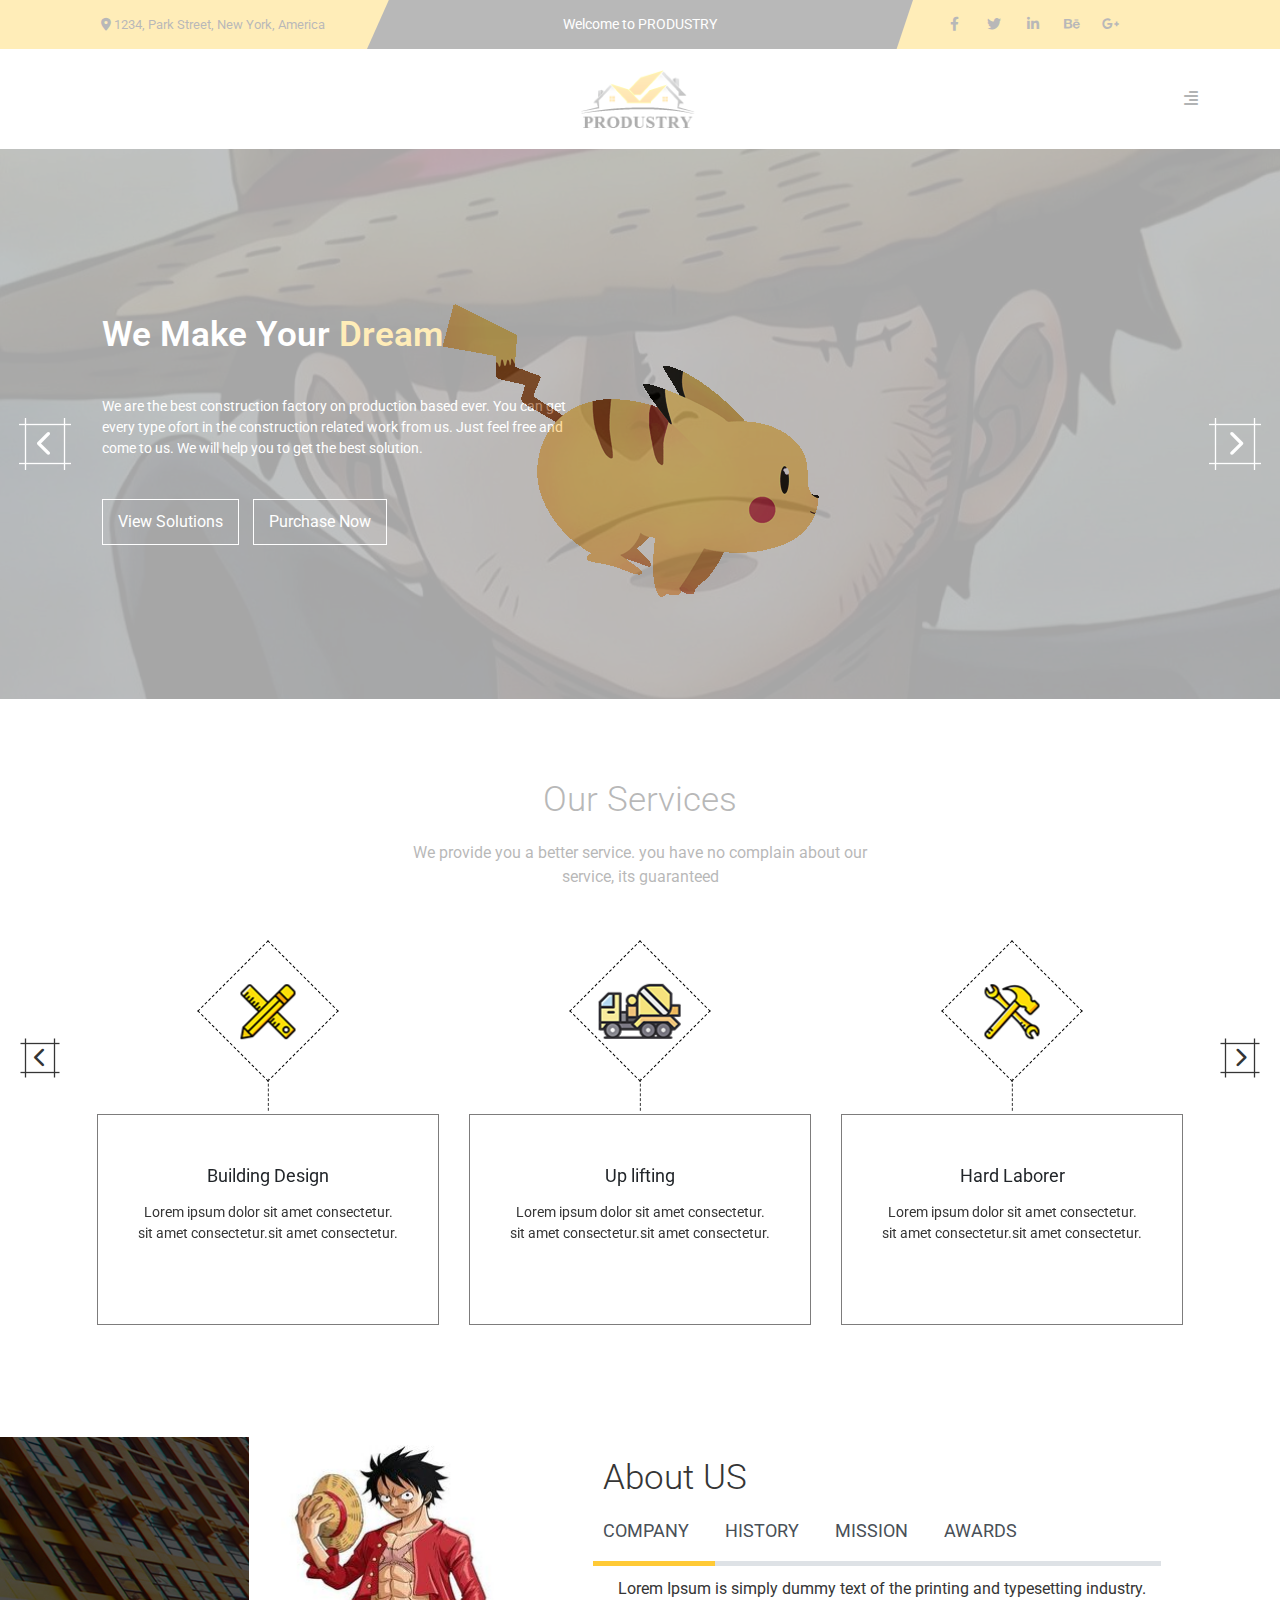
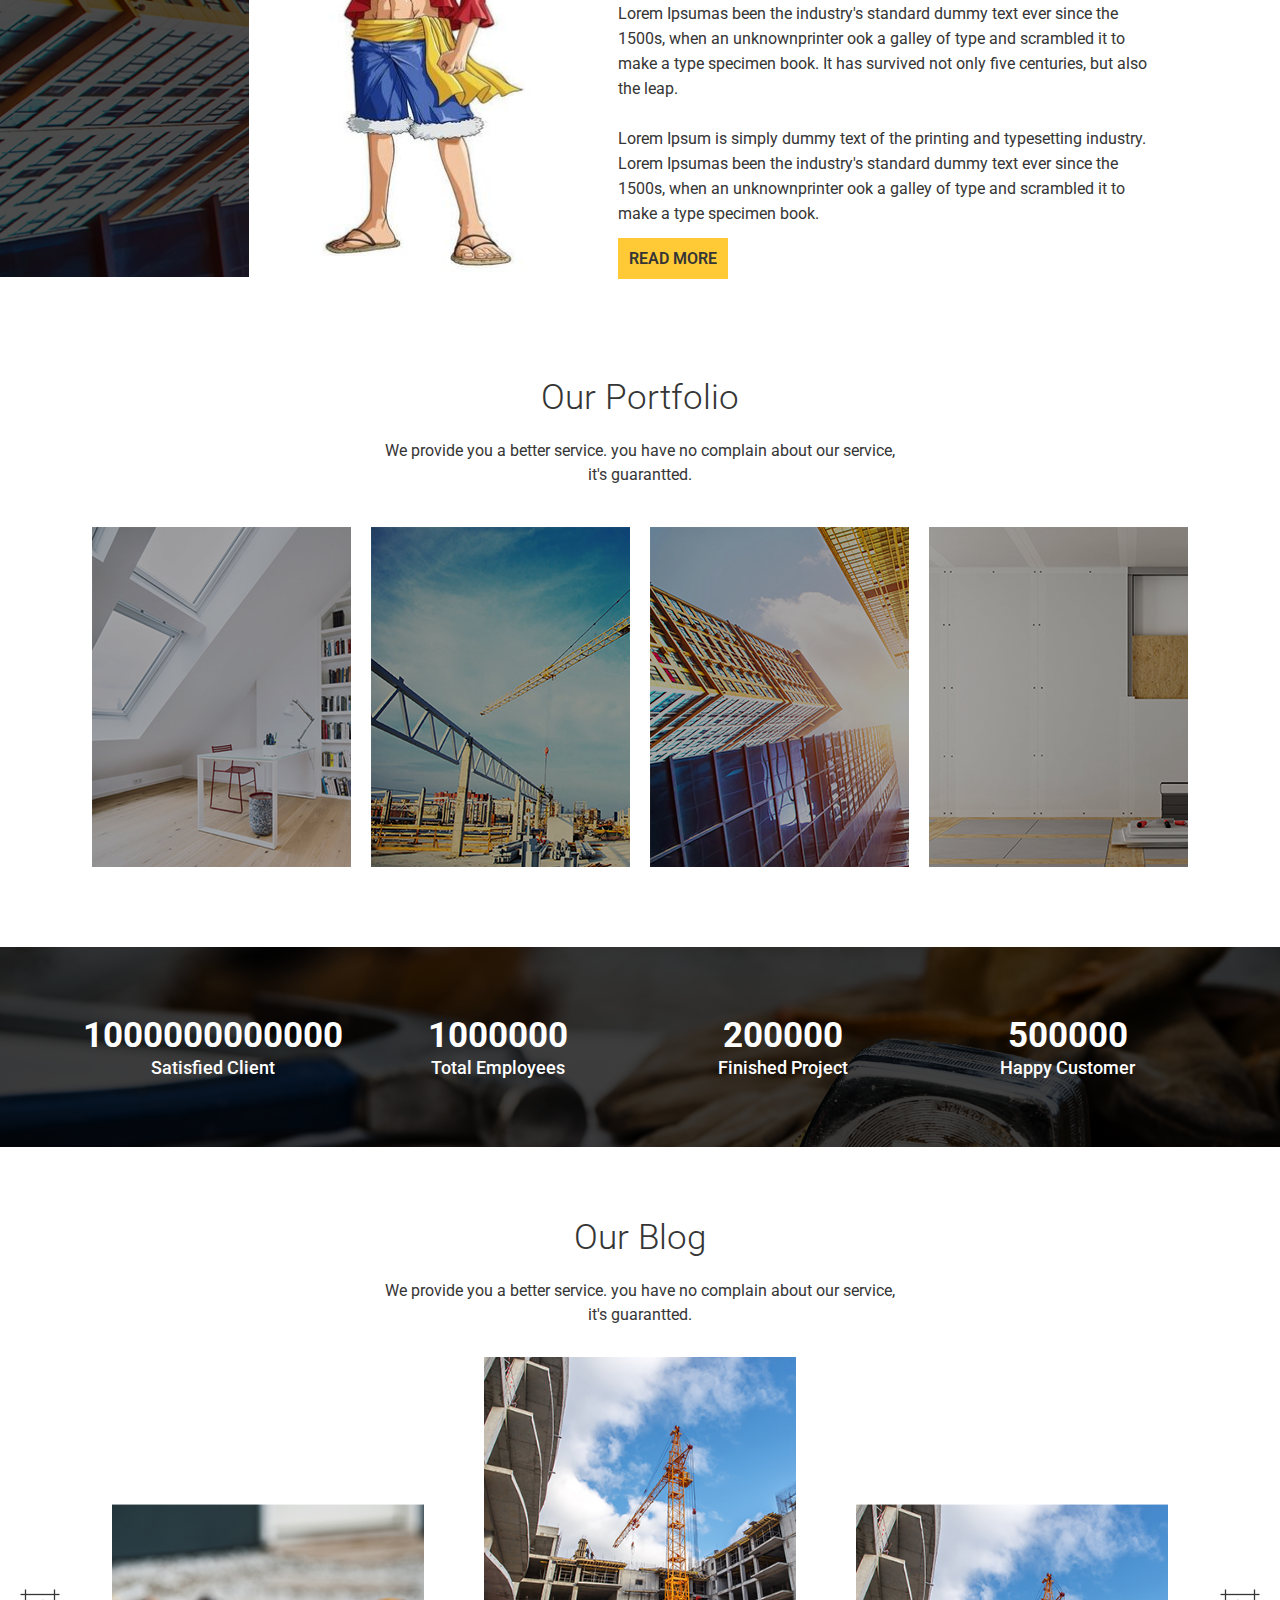
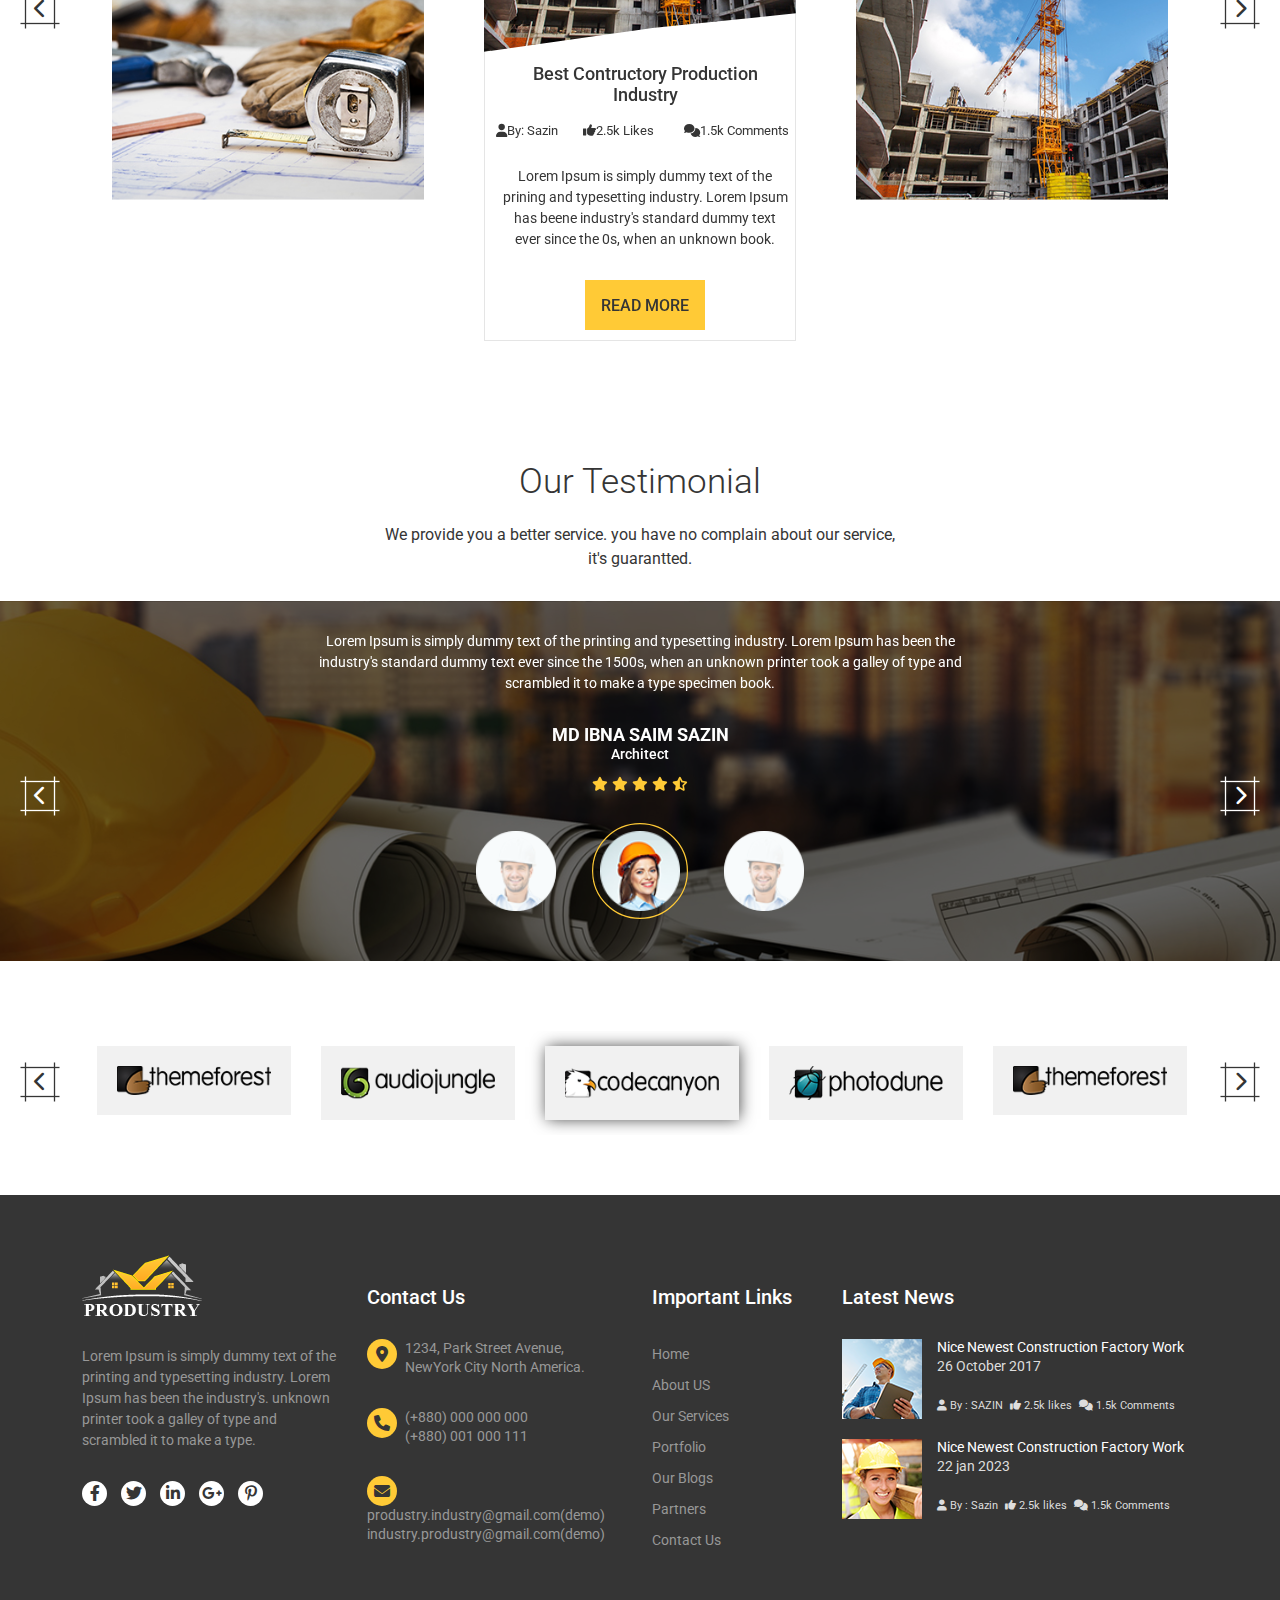
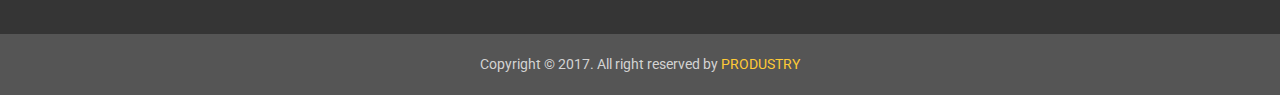
<file: index.html>
<!DOCTYPE html>
<html lang="en">
<head>
    <meta charset="UTF-8">
    <meta http-equiv="X-UA-Compatible" content="IE=edge">
    <meta name="viewport" content="width=device-width, initial-scale=1.0">
    <title>Document</title>
    <link rel="preconnect" href="https://fonts.googleapis.com">
    <link rel="preconnect" href="https://fonts.gstatic.com" crossorigin>
    <link href="https://fonts.googleapis.com/css2?family=Roboto:wght@300;400;500;700&display=swap" rel="stylesheet">
    <link rel="stylesheet" href="css/bootstrap.min.css">
    <link rel="stylesheet" href="css/all.min.css">
    <link rel="stylesheet" href="css/slick.css">
    <link rel="stylesheet" href="css/style.css">
    <link rel="stylesheet" href="css/responsive.css">
</head>
<body>
    <div class="preloader">
      <img src="image/loadinganimation.gif" alt="">
    </div>
    <!--header starts here-->
    <header>
        <div class="container">
            <div class="row align-items-center">
                <div class="col-lg-3 col-sm-12 location">
                    <p >
                        <span>
                            <i class="fa-solid fa-location-dot"></i>
                        </span>
                        1234, Park Street, New York, America
                    </p>
                </div>
                <div class="col-lg-6 col-sm-12 welcome ">
                    <p>Welcome to PRODUSTRY</p>
                </div>
                <div class="col-lg-3 col-sm-12 header-icon">
                    <ul>
                        <li>
                            <a href="index.html#"><i class="fa-brands fa-facebook-f"></i></a>
                        </li>
                        <li>
                            <a href="index.html#"><i class="fa-brands fa-twitter"></i></a>
                        </li>
                        <li>
                            <a href="index.html#"><i class="fa-brands fa-linkedin-in"></i></a>
                        </li>
                        <li>
                            <a href="index.html#"><i class="fa-brands fa-behance"></i></a>
                        </li>
                        <li>
                            <a href="index.html#"><i class="fa-brands fa-google-plus-g"></i></a>
                        </li>
                    </ul>
                </div>
            </div>
        </div>
    </header>
    <!--header ends here-->
    
    <!--NAV starts here-->
  <nav class="navbar navbar-expand-lg nav" id="navbar">
    <div class="container">
      <a class="navbar-brand navlogo" href="index.html"><img src="image/logo.png" alt=""></a>
      <button class="navbar-toggler" type="button" data-bs-toggle="collapse" data-bs-target="#mycusnav" aria-controls="navbarSupportedContent" aria-expanded="false" aria-label="Toggle navigation">
        <span class="navbar-toggler-icon"><i class="fa-solid fa-align-right"></i></span>
      </button>
      <div class="collapse navbar-collapse" id="mycusnav">
        <ul class="navbar-nav ms-auto mb-2 mb-lg-0">
          <li class="nav-item">
            <a class="nav-link active" aria-current="page" href="index.html">Home</a>
          </li>
          <li class="nav-item">
            <a class="nav-link active" aria-current="page" href="index.html#">Services</a>
          </li>
          <li class="nav-item">
            <a class="nav-link active" aria-current="page" href="about.html">About Us</a>
          </li>
          <li class="nav-item">
            <a class="nav-link active" aria-current="page" href="portfolio.html">Portfolio</a>
          </li>
          <li class="nav-item">
            <a class="nav-link active" aria-current="page" href="bloglist.html">Our Blog</a>
          </li>
          <li class="nav-item">
            <a class="nav-link active" aria-current="page" href="contact.html">Contact Us</a>
          </li>
        </ul>
            <span class="btn-toggler d-lg-block d-none"><i class="fa-solid fa-align-right"></i></span>
      </div>
    </div>
  </nav>        
  <!--NAV ends here-->
    
    <!--BANNAR starts here-->
    <section class="banner">
      <div class="slider-icon d-none d-lg-block">
        <div class="banner-right-arrow">
          <span><i class="fa-solid fa-chevron-right"></i></span>
        </div>
        <div class="banner-left-arrow">
          <span><i class="fa-solid fa-chevron-left"></i></span>
        </div>
      </div>
      <div class="banner-slider d-none d-sm-block">
        <div class="slide-banner" style="background-image: url(image/banner.jpg);">
          <div class="container">
            <div class="banner-item col-lg-5 d-none d-sm-block">
              <h3>We Make Your <span>Dream</span></h3>
              <p>We are the best construction factory on production based ever. 
                You can get every type ofort in the construction related work from us. Just feel free and come to us. 
                We will help you to get the best solution.
              </p>
              <a href="index.html#">View Solutions</a>
              <a href="index.html#">Purchase Now</a>
            </div>
          </div>
        </div>
        <div class="slide-banner" style="background-image: url(image/banner2.jpg);">
            <div class="container">
              <div class="banner-item col-lg-5 d-none d-sm-block">
                <h3>We Make Your <span>Dream</span></h3>
                <p>We are the best construction factory on production based ever. 
                  You can get every type ofort in the construction related work from us. Just feel free and come to us. 
                  We will help you to get the best solution.
                </p>
                <a href="index.html#">View Solutions</a>
                <a href="index.html#">Purchase Now</a>
              </div>
            </div>
          </div>
            <div class="slide-banner" style="background-image: url(image/banner3.jpg);">
              <div class="container">
                <div class="banner-item col-lg-5 d-none d-sm-block">
                  <h3>We Make Your <span>Dream</span></h3>
                  <p>We are the best construction factory on production based ever. 
                    You can get every type ofort in the construction related work from us. Just feel free and come to us. 
                    We will help you to get the best solution.
                  </p>
                  <a href="index.html#">View Solutions</a>
                  <a href="index.html#">Purchase Now</a>
                </div>
              </div>
            </div>
      </div>
    </section>
    <!--BANNAR ends here-->

    <!--Our Services starts here-->
    <section class="Our-Services">
      <div class="slider-icon d-none d-lg-block">
        <div class="right-arrow">
          <span><i class="fa-solid fa-chevron-right"></i></span>
        </div>
        <div class="left-arrow">
          <span><i class="fa-solid fa-chevron-left"></i></span>
        </div>
      </div>
      <div class="container">
        <div class="service-head ">
          <h2>Our Services</h2>
          <p >We provide you a better service. you have no complain about our<br> service, its guaranteed</p>
        </div>     
        <div class="servier-slider">
          <div class="service-card col-4 ">
            <div class="service-icon">
                <img src="image/service-logo1.png" alt="">
            </div>
            <div class="service-contant">
                <h3>Building Design</h3>
                <p>Lorem ipsum dolor sit amet consectetur. sit amet consectetur.sit amet consectetur.</p>
            </div>
          </div>
          <div class="service-card col-4 ">
            <div class="service-icon">
                <img src="image/service-logo2.png" alt="">
            </div>
            <div class="service-contant">
                <h3>Up lifting</h3>
                <p>Lorem ipsum dolor sit amet consectetur. sit amet consectetur.sit amet consectetur.</p>
            </div>
          </div>
          <div class="service-card col-4 ">
            <div class="service-icon">
                <img src="image/service-logo3.png" alt="">
            </div>
            <div class="service-contant">
                <h3>Hard Laborer</h3>
                <p>Lorem ipsum dolor sit amet consectetur. sit amet consectetur.sit amet consectetur.</p>
            </div>
          </div>
          <div class="service-card col-4 ">
            <div class="service-icon">
                <img src="image/service-logo1.png" alt="">
            </div>
            <div class="service-contant">
                <h3>Building Design</h3>
                <p>Lorem ipsum dolor sit amet consectetur. sit amet consectetur.sit amet consectetur.</p>
            </div>
          </div>
          <div class="service-card col-4 ">
            <div class="service-icon">
                <img src="image/service-logo2.png" alt="">
            </div>
            <div class="service-contant">
                <h3>Up lifting</h3>
                <p>Lorem ipsum dolor sit amet consectetur. sit amet consectetur.sit amet consectetur.</p>
            </div>
          </div>
          <div class="service-card col-4 ">
            <div class="service-icon">
                <img src="image/service-logo3.png" alt="">
            </div>
            <div class="service-contant">
                <h3>Hard Laborer</h3>
                <p>Lorem ipsum dolor sit amet consectetur. sit amet consectetur.sit amet consectetur.</p>
            </div>
          </div>    
        </div>
      </div>
    </section>
    <!--Our Services ends here-->

    <!--ABOUT starts here-->
    <section id="About-Us">
      <div class="row mx-0 d-flex justify-content-between">
        <div class="about-us-img col-lg-4 col-md-5" style="background-image: url(image/about-bk.jpg);">
          <img src="image/about-human.png" alt="">
        </div>
        <div class="about-us-content col-lg-6 col-md-6 container">
          <h2>About US</h2>
          <nav>
              <ul class="nav nav-tabs" id="myTab" role="tablist">
                <li class="nav-item" role="presentation">
                  <button class="nav-link active nav-button" id="nav-home-tab" data-bs-toggle="tab" data-bs-target="#company" type="button" role="tab" aria-controls="nav-home" aria-selected="true">COMPANY</button>
                </li>
                <li class="nav-item" role="presentation">
                  <button class="nav-link nav-button" id="nav-profile-tab" data-bs-toggle="tab" data-bs-target="#history" type="button" role="tab" aria-controls="nav-profile" aria-selected="false">HISTORY</button>
                </li>
                <li class="nav-item" role="presentation">
                  <button class="nav-link nav-button" id="nav-contact-tab" data-bs-toggle="tab" data-bs-target="#mission" type="button" role="tab" aria-controls="nav-contact" aria-selected="false">MISSION</button>
                </li>
                <li class="nav-item" role="presentation">
                  <button class="nav-link nav-button" id="nav-contact-tab" data-bs-toggle="tab" data-bs-target="#awards" type="button" role="tab" aria-controls="nav-contact" aria-selected="false">AWARDS</button>
                </li>
            </ul>
          </nav>
          <div class="tab-content" id="nav-tabContent">
            <div class="tab-pane fade show active" id="company" role="tabpanel" aria-labelledby="nav-home-tab">
              <p>Lorem Ipsum is simply dummy text of the printing and typesetting industry. Lorem Ipsumas been the industry's standard
                 dummy text ever since the 1500s, when an unknownprinter ook a galley of type
                  and scrambled it to make a type specimen book. It has survived not only five centuries, but also the leap.<br> <br>

                  Lorem Ipsum is simply dummy text of the printing and typesetting industry. 
                  Lorem Ipsumas been the industry's standard dummy text ever since the 1500s, when an
                   unknownprinter ook a galley of type and scrambled it to make a type specimen book.
                </p>
                <a href="index.html#">READ MORE</a>
            </div>
            <div class="tab-pane fade" id="history" role="tabpanel" aria-labelledby="nav-profile-tab">
              <p>Lorem Ipsum is simply dummy text of the printing and typesetting industry. Lorem Ipsumas been the industry's standard
              dummy text ever since the 1500s, when an unknownprinter ook a galley of type
               and scrambled it to make a type specimen book. It has survived not only five centuries, but also the leap.<br> <br>

               Lorem Ipsum is simply dummy text of the printing and typesetting industry. 
               Lorem Ipsumas been the industry's standard dummy text ever since the 1500s, when an
                unknownprinter ook a galley of type and scrambled it to make a type specimen book.
             </p>
             <a href="index.html#">READ MORE</a>
            </div>
            <div class="tab-pane fade" id="mission" role="tabpanel" aria-labelledby="nav-contact-tab">
              <p>Lorem Ipsum is simply dummy text of the printing and typesetting industry. Lorem Ipsumas been the industry's standard
              dummy text ever since the 1500s, when an unknownprinter ook a galley of type
               and scrambled it to make a type specimen book. It has survived not only five centuries, but also the leap.<br> <br>

               Lorem Ipsum is simply dummy text of the printing and typesetting industry. 
               Lorem Ipsumas been the industry's standard dummy text ever since the 1500s, when an
                unknownprinter ook a galley of type and scrambled it to make a type specimen book.
             </p>
             <a href="index.html#">READ MORE</a>
            </div>
            <div class="tab-pane fade" id="awards" role="tabpanel" aria-labelledby="nav-contact-tab">
              <p>Lorem Ipsum is simply dummy text of the printing and typesetting industry. Lorem Ipsumas been the industry's standard
              dummy text ever since the 1500s, when an unknownprinter ook a galley of type
               and scrambled it to make a type specimen book. It has survived not only five centuries, but also the leap.<br> <br>

               Lorem Ipsum is simply dummy text of the printing and typesetting industry. 
               Lorem Ipsumas been the industry's standard dummy text ever since the 1500s, when an
                unknownprinter ook a galley of type and scrambled it to make a type specimen book.
             </p>
             <a href="index.html#">READ MORE</a>
            </div>
          </div>
        </div>
      </div>
    </section>
    <!--ABOUT ends here-->

    <!--OUR PORTFOLIO starts here-->
    <section id="Our-Portfolio">
      <div class="container">
        <h2>Our Portfolio</h2>
        <p>We provide you a better service. you have no complain about our service,<br>it's guarantted.</p>
        <div class="Portfolio-slider ">
          <div class="portfolio-img col-md-3 col-sm-12">
            <div class="portfolio-img-item">
                 <a><img src="image/portfolio8.jpg" alt=""></a>
              <div class="port-img-content">
                 <h4>Architectural</h4>
                 <p>Building/Architict</p>
              </div>
            </div>
          </div>
          <div class="portfolio-img col-md-3 col-sm-12">
            <div class="portfolio-img-item">
                 <a><img src="image/portfolio7.jpg" alt=""></a>
              <div class="port-img-content">
                 <h4>Architectural</h4>
                 <p>Building/Architict</p>
              </div>
            </div>
          </div>
          <div class="portfolio-img col-md-3 col-sm-12">
            <div class="portfolio-img-item">
                 <a><img src="image/portfolio3.jpg" alt=""></a>
              <div class="port-img-content">
                 <h4>Architectural</h4>
                 <p>Building/Architict</p>
              </div>
            </div>
          </div>
          <div class="portfolio-img col-md-3 col-sm-12">
            <div class="portfolio-img-item">
                 <a><img src="image/portfolio4.jpg" alt=""></a>
              <div class="port-img-content">
                 <h4>Architectural</h4>
                 <p>Building/Architict</p>
              </div>
            </div>
          </div>
          <div class="portfolio-img col-md-3 col-sm-12">
            <div class="portfolio-img-item">
                 <a><img src="image/portfolio1.jpg" alt=""></a>
              <div class="port-img-content">
                 <h4>Architectural</h4>
                 <p>Building/Architict</p>
              </div>
            </div>
          </div>
          <div class="portfolio-img col-lg-3 col-sm-12">
            <div class="portfolio-img-item">
                 <a><img src="image/portfolio7.jpg" alt=""></a>
              <div class="port-img-content">
                 <h4>Architectural</h4>
                 <p>Building/Architict</p>
              </div>
            </div>
          </div>
          <div class="portfolio-img col-md-3 col-sm-12">
            <div class="portfolio-img-item">
                 <a><img src="image/portfolio8.jpg" alt=""></a>
              <div class="port-img-content">
                 <h4>Architectural</h4>
                 <p>Building/Architict</p>
              </div>
            </div>
          </div>
        </div>
      </div>
   </section>
  <!--OUR PORTFOLIO ends here-->

  <!-- COUNTER section starts here -->
    <section id="counter-up">
      <div class="container">
        <div class="row align-items-center text-center">
          <div class="count col-3">
            <h1 id="num1">1000000000000</h1>
            <h3>Satisfied Client</h3>
          </div>
          <div class="count col-3">
            <h1 id="num2">1000000</h1>
            <h3>Total Employees</h3>
          </div>
          <div class="count col-3">
            <h1 id="num3">200000</h1>
            <h3>Finished Project</h3>
          </div>
          <div class="count col-3">
            <h1 id="num4">500000</h1>
            <h3>Happy Customer</h3>
          </div>
        </div>
      </div>
    </section>
  <!--counter ends here -->

  <!-- BLOG STARTS HERE -->
    <section id="blog">
      <div class="slider-icon d-none d-lg-block">
        <div class="blog-right-arrow">
          <span><i class="fa-solid fa-chevron-right"></i></span>
        </div>
        <div class="blog-left-arrow">
          <span><i class="fa-solid fa-chevron-left"></i></span>
        </div>
      </div>
      <div class="container">
        <h2 >Our Blog</h2>
        <p>We provide you a better service. you have no complain about our service,<br>it's guarantted.</p>
        <div class="blog-Slider">
          <div class="blog-Slider-Content col-lg-3">
            <div class="blog-img">
              <img src="image/blog1.jpg" alt="">
              <div class="blog-img-overlay">
                <span><i class="fa-solid fa-link"></i></span>
              </div>
            </div>
            <div class="blog-content">
              <h4>Best Contructory Production Industry</h4>
              <div class="row justify-content-between">
                <div class="social-icon col-lg-3">
                  <p><i class="fa-solid fa-user"></i>By: Sazin</p>
                </div>
                <div class="social-icon col-lg-4">
                  <p><i class="fa-solid fa-thumbs-up"></i>2.5k Likes</p>
                </div>
                <div class="social-icon col-lg-5">
                  <p><i class="fa-solid fa-comments"></i>1.5k Comments</p>
                </div>
                <p class="btm-text-blog">Lorem Ipsum is simply dummy text of the prining and typesetting industry. Lorem Ipsum has beene industry's standard dummy text ever since the 0s, when an unknown book.</p>
                <a href="index.html#">READ MORE</a>
              </div>
            </div>
          </div>
          <div class="blog-Slider-Content col-lg-3">
            <div class="blog-img">
              <img src="image/blog1.jpg" alt="">
              <div class="blog-img-overlay">
                <span><i class="fa-solid fa-link"></i></span>
              </div>
            </div>
            <div class="blog-content">
              <h4>Best Contructory Production Industry</h4>
              <div class="row justify-content-between">
                <div class="social-icon col-lg-3">
                  <p><i class="fa-solid fa-user"></i>By: SAZIN</p>
                </div>
                <div class="social-icon col-lg-4">
                  <p><i class="fa-solid fa-thumbs-up"></i>2.5k Likes</p>
                </div>
                <div class="social-icon col-lg-5">
                  <p><i class="fa-solid fa-comments"></i>1.5k Comments</p>
                </div>
                <p>Lorem Ipsum is simply dummy text of the prining and typesetting industry. Lorem Ipsum has beene industry's standard dummy text ever since the 0s, when an unknown book.</p>
                <a href="index.html#">READ MORE</a>
              </div>
            </div>
          </div>
          <div class="blog-Slider-Content col-lg-3">
            <div class="blog-img">
              <img src="image/blog2.jpg" alt="">
              <div class="blog-img-overlay">
                <span><i class="fa-solid fa-link"></i></span>
              </div>
            </div>
            <div class="blog-content">
              <h4>Best Contructory Production Industry</h4>
              <div class="row justify-content-between">
                <div class="social-icon col-lg-3">
                  <p><i class="fa-solid fa-user"></i>By: Sazin</p>
                </div>
                <div class="social-icon col-lg-4">
                  <p><i class="fa-solid fa-thumbs-up"></i>2.5k Likes</p>
                </div>
                <div class="social-icon col-lg-5">
                  <p><i class="fa-solid fa-comments"></i>1.5k Comments</p>
                </div>
                <p>Lorem Ipsum is simply dummy text of the prining and typesetting industry. Lorem Ipsum has beene industry's standard dummy text ever since the 0s, when an unknown book.</p>
                <a href="index.html#">READ MORE</a>
              </div>
            </div>
          </div>
          <div class="blog-Slider-Content col-lg-3">
            <div class="blog-img">
              <img src="image/blog2.jpg" alt="">
              <div class="blog-img-overlay">
                <span><i class="fa-solid fa-link"></i></span>
              </div>
            </div>
            <div class="blog-content">
              <h4>Best Contructory Production Industry</h4>
              <div class="row justify-content-between">
                <div class="social-icon col-lg-3">
                  <p><i class="fa-solid fa-user"></i>By: SAZIN</p>
                </div>
                <div class="social-icon col-lg-4">
                  <p><i class="fa-solid fa-thumbs-up"></i>2.5k Likes</p>
                </div>
                <div class="social-icon col-lg-5">
                  <p><i class="fa-solid fa-comments"></i>1.5k Comments</p>
                </div>
                <p>Lorem Ipsum is simply dummy text of the prining and typesetting industry. Lorem Ipsum has beene industry's standard dummy text ever since the 0s, when an unknown book.</p>
                <a href="index.html#">READ MORE</a>
              </div>
            </div>
          </div>
        </div>
      </div>
    </section>
  <!-- BLOG ENDS HERE -->
  <!--Our Testimonial starts here-->
    <section id="testimonial">
      <div class="testimonial-head">
        <h2>Our Testimonial</h2>
        <p>We provide you a better service. you have no complain about our service,<br>it's guarantted.</p>
      </div>
      <div class="testimonial test-align-center">
        <div class="slider-icon d-none d-md-block">
          <div class="testimonial-right-arrow">
            <span><i class="fa-solid fa-chevron-right"></i></span>
          </div>
          <div class="testimonial-left-arrow">
            <span><i class="fa-solid fa-chevron-left"></i></span>
          </div>
        </div>
        <div class="container">
         <div class="testimonial-slider col-lg-7 mx-auto">
           <div class="testimonial-content ">
            <p>Lorem Ipsum is simply dummy text of the printing and typesetting industry. 
              Lorem Ipsum has been the industry's standard dummy text ever since the 1500s, 
              when an unknown printer took a galley 
              of type and scrambled it to make a type specimen book.
            </p>
            <h5>MD IBNA SAIM SAZIN</h5>
            <h6>Architect</h6>
            <span>
              <i class="fa-solid fa-star"></i>
              <i class="fa-solid fa-star"></i>
              <i class="fa-solid fa-star"></i>
              <i class="fa-solid fa-star"></i>
              <i class="fa-solid fa-star-half-stroke"></i>
            </span>
           </div>
           <div class="testimonial-content">
            <p>Lorem Ipsum is simply dummy text of the printing and typesetting industry. 
              Lorem Ipsum has been the industry's standard dummy text ever since the 1500s, 
              when an unknown printer took a galley 
              of type and scrambled it to make a type specimen book.
            </p>
            <h5>BROX MAN</h5>
            <h6>Architect</h6>
            <span>
              <i class="fa-solid fa-star"></i>
              <i class="fa-solid fa-star"></i>
              <i class="fa-solid fa-star"></i>
              <i class="fa-solid fa-star"></i>
              <i class="fa-solid fa-star-half-stroke"></i>
            </span>
           </div>
           <div class="testimonial-content">
            <p>Lorem Ipsum is simply dummy text of the printing and typesetting industry. 
              Lorem Ipsum has been the industry's standard dummy text ever since the 1500s, 
              when an unknown printer took a galley 
              of type and scrambled it to make a type specimen book.
            </p>
            <h5>zISHAN THE GREAT Gondar</h5>
            <h6>Architect</h6>
            <span>
              <i class="fa-solid fa-star"></i>
              <i class="fa-solid fa-star"></i>
              <i class="fa-solid fa-star"></i>
              <i class="fa-solid fa-star"></i>
              <i class="fa-solid fa-star-half-stroke"></i>
            </span>
           </div>
           <div class="testimonial-content">
            <p>Lorem Ipsum is simply dummy text of the printing and typesetting industry. 
              Lorem Ipsum has been the industry's standard dummy text ever since the 1500s, 
              when an unknown printer took a galley 
              of type and scrambled it to make a type specimen book.
            </p>
            <h5>Naruto</h5>
            <h6>Architect</h6>
            <span>
              <i class="fa-solid fa-star"></i>
              <i class="fa-solid fa-star"></i>
              <i class="fa-solid fa-star"></i>
              <i class="fa-solid fa-star"></i>
              <i class="fa-solid fa-star-half-stroke"></i>
            </span>
           </div>
           <div class="testimonial-content">
            <p>Lorem Ipsum is simply dummy text of the printing and typesetting industry. 
              Lorem Ipsum has been the industry's standard dummy text ever since the 1500s, 
              when an unknown printer took a galley 
              of type and scrambled it to make a type specimen book.
            </p>
            <h5>Luffy</h5>
            <h6>Architect</h6>
            <span>
              <i class="fa-solid fa-star"></i>
              <i class="fa-solid fa-star"></i>
              <i class="fa-solid fa-star"></i>
              <i class="fa-solid fa-star"></i>
              <i class="fa-solid fa-star-half-stroke"></i>
            </span>
           </div>
          </div>
          <div class="testimonial-img testimonial-img-slider mx-auto col-md-4">
           <div class="img">
            <span><img src="image/testimonial1.png" alt=""></span>
           </div>
           <div class="img">
            <span><img src="image/testimonial2.png" alt=""></span>
           </div>
           <div class="img">
            <span><img src="image/testimonial3.png" alt=""></span>
           </div>
           <div class="img">
            <span><img src="image/testimonial1.png" alt=""></span>
           </div>
           <div class="img">
            <span><img src="image/testimonial2.png" alt=""></span>
           </div>
         </div>
      </div>
    </div>
    </section>
  <!--Our Testimonial ends here-->

  <!--Brand starts here-->
  <section id="brand">
    <div class="brand">
      <div class="slider-icon d-none d-md-block">
        <div class="brand-right-arrow">
          <span><i class="fa-solid fa-chevron-right"></i></span>
        </div>
        <div class="brand-left-arrow">
          <span><i class="fa-solid fa-chevron-left"></i></span>
        </div>
      </div>
      <div class="brand-slider container">
        <div class="brand-img col-lg-2">
          <a href="index.html#"><img src="image/brand1.png" alt=""></a>
        </div>
        <div class="brand-img col-lg-2">
          <a href="index.html#"><img src="image/brand2.png" alt=""></a>
        </div>
        <div class="brand-img col-lg-2">
          <a href="index.html#"><img src="image/brand3.png" alt=""></a>
        </div>
        <div class="brand-img col-lg-2">
          <a href="index.html#"><img src="image/brand4.png" alt=""></a>
        </div>
        <div class="brand-img col-lg-2">
          <a href="index.html#"><img src="image/brand5.png" alt=""></a>
        </div>
        <div class="brand-img col-lg-2">
          <a href="index.html#"><img src="image/brand1.png" alt=""></a>
        </div>
        <div class="brand-img col-lg-2">
          <a href="index.html#"><img src="image/brand2.png" alt=""></a>
        </div>
        <div class="brand-img col-lg-2">
          <a href="index.html#"><img src="image/brand3.png" alt=""></a>
        </div>
        <div class="brand-img col-lg-2">
          <a href="index.html#"><img src="image/brand4.png" alt=""></a>
        </div>
      </div>
  </div>
  </section>
  <!--Brand ends here-->

  <!--footer starts here-->
  <section id="footer">
    <div class="container">
      <div class="row">
        <!--footer icon-->
        <div class="footer-icon col-lg-3 col-md-6 col-sm-12">
          <a href="index.html"><img src="image/footer-logo.png" alt=""></a>
          <p>Lorem Ipsum is simply dummy text of the printing and typesetting industry. 
            Lorem Ipsum has been the industry's.
            unknown printer took a galley of type and scrambled it to make a type.
          </p>
          <div class="footer-icon-img">
            <a href="index.html#"><i class="fa-brands fa-facebook-f"></i></a>
            <a href="index.html#"><i class="fa-brands fa-twitter"></i></a>
            <a href="index.html#"><i class="fa-brands fa-linkedin-in"></i></a>
            <a href="index.html#"><i class="fa-brands fa-google-plus-g"></i></a>
            <a href="index.html#"><i class="fa-brands fa-pinterest-p"></i></a>
          </div>
        </div>
        <!--footer contact us-->
        <div class="col-lg-3 col-sm-12 col-md-6">
          <div class="contact-us">
            <h5>Contact Us</h5>
            <ul>
              <li>
                
                <i class="fa-solid fa-location-dot col-2"></i>
                <span class="col-10">1234, Park Street Avenue, NewYork City North America.</span>
              </li>
              <li>
                <i class="fa-solid fa-phone"></i>
                <span>
                  <a href="index.html#">(+880) 000 000 000</a><br>
                  <a href="index.html#">(+880) 001 000 111</a>
                </span>
                  
              </li>
              <li>
                <i class="fa-solid fa-envelope"></i>
                <span>
                  <a href="index.html#">produstry.industry@gmail.com(demo)</a><br>
                  <a href="index.html#">industry.produstry@gmail.com(demo)</a>
                </span>
                  
              </li>
            </ul> 
          </div>
        </div>
        <!--footer links-->
        <div class="col-lg-2 col-sm-6 col-md-6 col-sm-12">
          <div class="footer-links ">
            <h5>Important Links</h5>
            <ul>
              <li><a href="index.html">Home</a></li>
              <li><a href="about.html"> About US</a></li>
              <li><a href="index.html#">Our Services</a></li>
              <li><a href="portfolio.html">Portfolio</a></li>
              <li> <a href="bloglist.html">Our Blogs</a></li>
              <li> <a href="index.html#">Partners</a></li>
              <li><a href="contact.html">Contact Us</a></li>
            </ul>
           </div>
        </div>
        <!--footer latest news-->
        <div class="col-lg-4 col-sm-6 col-md-6 col-sm-12">
          <div class="latest-news">
              <h5>Latest News</h5>
              <div class="latest-news-content row">
                  <div class="latest-news-img col-3">
                      <a href="index.html#"><img src="image/latest-news1.png" class="img-responsive" alt="blog_single_img"></a>
                  </div>
                  <div class="latest-news-details col-9">
                      <h6>Nice Newest Construction Factory Work</h6>
                      <p>26 October 2017</p>
                      <span class="col-4"><a href="index.html"><i class="fa fa-user"></i><span> By : SAZIN</span></a></span>
                      <span class="col-4"><a href="index.html"><i class="fa fa-thumbs-up"></i><span> 2.5k likes</span></a></span>
                      <span class="col-4"> <a href="index.html"><i class="fa fa-comments"></i><span> 1.5k Comments</span></a></span>
                  </div>
              </div>
              <div class="latest-news-content row">
                <div class="latest-news-img col-3">
                    <a href="index.html"><img src="image/latest-news2.png" class="img-responsive" alt="blog_single_img"></a>
                </div>
                <div class="latest-news-details col-9">
                    <h6>Nice Newest Construction Factory Work</h6>
                    <p>22 jan 2023</p>
                    <span class="col-4"><a href="index.html"><i class="fa fa-user"></i><span> By : Sazin</span></a></span>
                    <span class="col-4"><a href="index.html"><i class="fa fa-thumbs-up"></i><span> 2.5k likes</span></a></span>
                    <span class="col-4"><a href="index.html"><i class="fa fa-comments"></i><span> 1.5k Comments</span></a></span>
                </div>
              </div>
          </div>
        </div>
      </div>
    </div>
  </section>
  <section class="foot">
    <div>
      <p>Copyright &copy; 2017. All right reserved by <a href="index.html#">PRODUSTRY</a></p>
    </div>
  </section>
  <!--footer ends here-->


  <section>
    <button id="backToTop">
      <i class="fa-solid fa-angles-up"></i>
    </button>
</section>

    <!--js files are attached here-->
    <script src="js/jquery-3.6.0.min.js"></script>
    <script src="js/counterup2.js"></script>
    <script src="js/bootstrap.min.js"></script>
    <script src="js/slick.min.js"></script>
    <script src="js/app.js"></script>
</body>
</html>
</file>
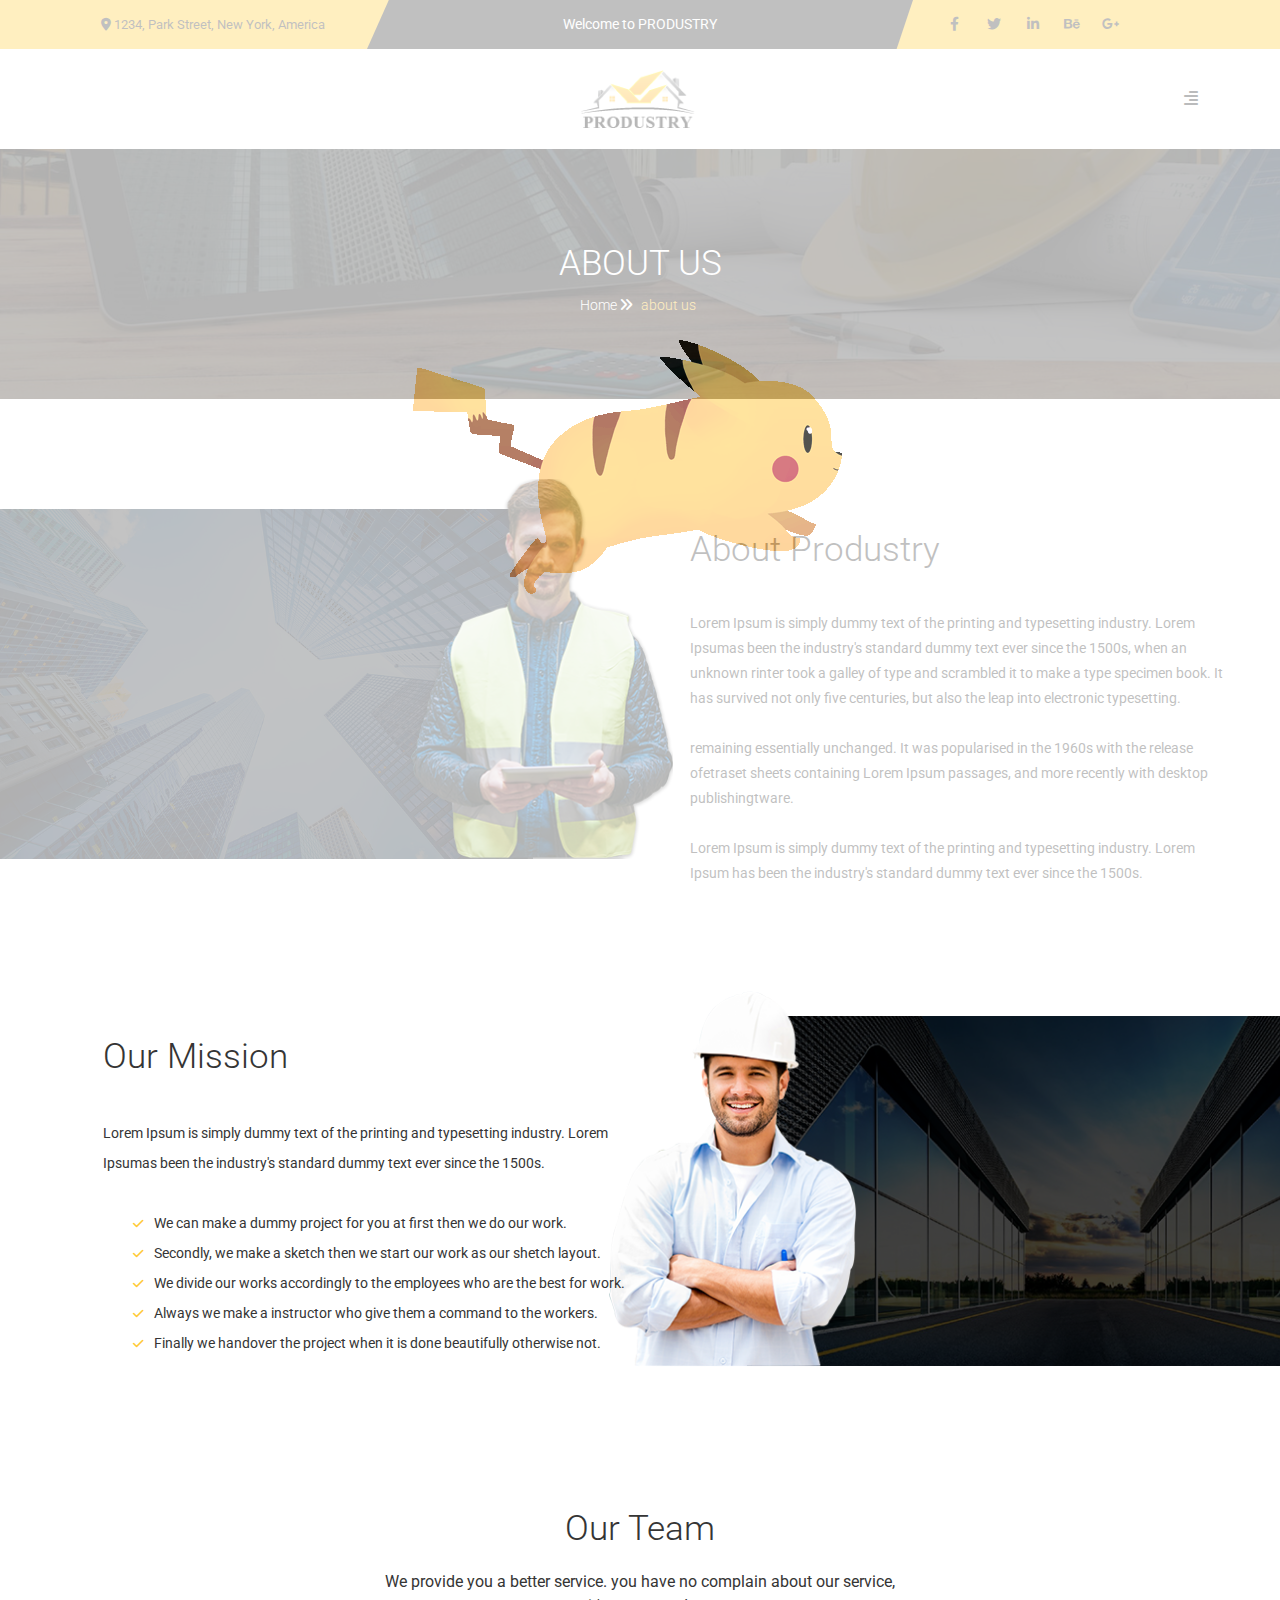
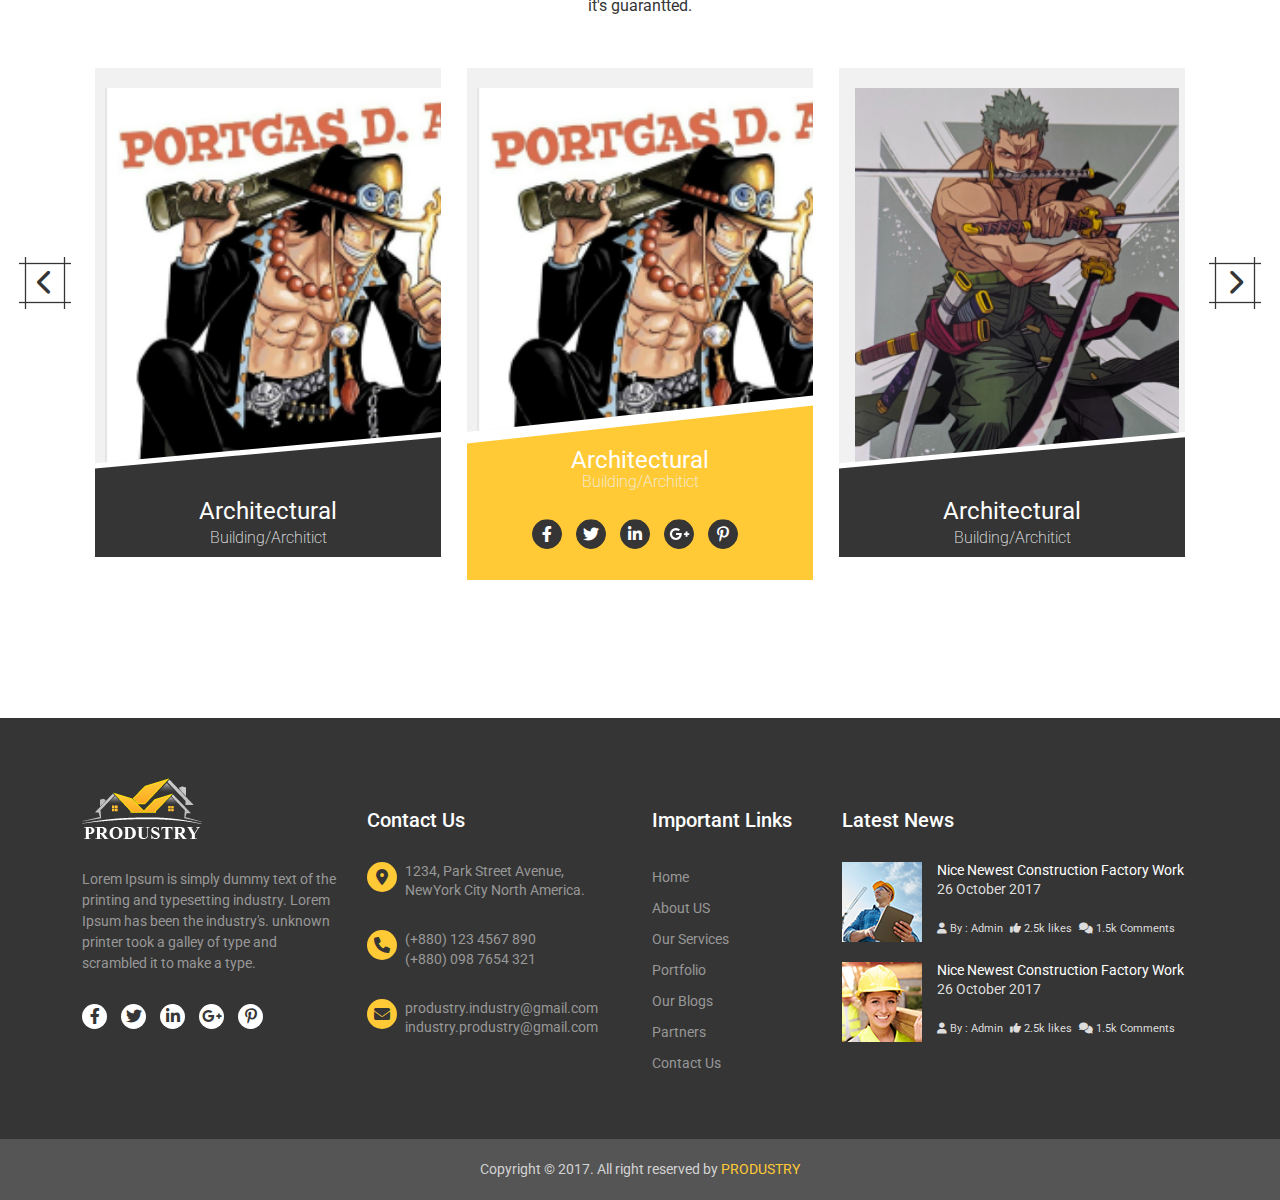
<file: about.html>
<!DOCTYPE html>
<html lang="en">
<head>
  <meta charset="UTF-8">
  <meta http-equiv="X-UA-Compatible" content="IE=edge">
  <meta name="viewport" content="width=device-width, initial-scale=1.0">
  <title>about us</title>
  <link rel="preconnect" href="https://fonts.googleapis.com">
  <link rel="preconnect" href="https://fonts.gstatic.com" crossorigin>
  <link href="https://fonts.googleapis.com/css2?family=Roboto:wght@300;400;500;700&display=swap" rel="stylesheet">
  <link rel="stylesheet" href="css/bootstrap.min.css">
  <link rel="stylesheet" href="css/all.min.css">
  <link rel="stylesheet" href="css/slick.css">
  <link rel="stylesheet" href="css/style.css">
  <link rel="stylesheet" href="scss/style.css">
  <link rel="stylesheet" href="css/responsive.css">
  <link rel="stylesheet" href="scss/responsive.css">
</head>
<body>
  <div class="preloader">
    <img src="image/loadinganimation.gif" alt="">
  </div>
  <!--header starts here-->
  <header>
    <div class="container">
        <div class="row align-items-center">
            <div class="col-lg-3 location">
                <p >
                    <span>
                        <i class="fa-solid fa-location-dot"></i>
                    </span>
                    1234, Park Street, New York, America
                </p>
            </div>
            <div class="col-lg-6 welcome ">
                <p>Welcome to PRODUSTRY</p>
            </div>
            <div class="col-lg-3 header-icon">
                <ul>
                    <li>
                        <a href="about.html#"><i class="fa-brands fa-facebook-f"></i></a>
                    </li>
                    <li>
                        <a href="about.html#"><i class="fa-brands fa-twitter"></i></a>
                    </li>
                    <li>
                        <a href="about.html#"><i class="fa-brands fa-linkedin-in"></i></a>
                    </li>
                    <li>
                        <a href="about.html#"><i class="fa-brands fa-behance"></i></a>
                    </li>
                    <li>
                        <a href="about.html#"><i class="fa-brands fa-google-plus-g"></i></a>
                    </li>
                </ul>
            </div>
        </div>
    </div>
  </header>
  <!--header ends here-->

  <!--NAV starts here-->
  <nav class="navbar navbar-expand-lg nav" id="navbar">
    <div class="container">
      <a class="navbar-brand navlogo" href="index.html"><img src="image/logo.png" alt=""></a>
      <button class="navbar-toggler" type="button" data-bs-toggle="collapse" data-bs-target="#mycusnav" aria-controls="navbarSupportedContent" aria-expanded="false" aria-label="Toggle navigation">
        <span class="navbar-toggler-icon"><i class="fa-solid fa-align-right"></i></span>
      </button>
      <div class="collapse navbar-collapse" id="mycusnav">
        <ul class="navbar-nav ms-auto mb-2 mb-lg-0">
          <li class="nav-item">
            <a class="nav-link active" aria-current="page" href="index.html">Home</a>
          </li>
          <li class="nav-item">
            <a class="nav-link active" aria-current="page" href="about.html#">Services</a>
          </li>
          <li class="nav-item">
            <a class="nav-link active" aria-current="page" href="about.html">About Us</a>
          </li>
          <li class="nav-item">
            <a class="nav-link active" aria-current="page" href="portfolio.html">Portfolio</a>
          </li>
          <li class="nav-item">
            <a class="nav-link active" aria-current="page" href="bloglist.html">Our Blog</a>
          </li>
          <li class="nav-item">
            <a class="nav-link active" aria-current="page" href="contact.html">Contact Us</a>
          </li>
        </ul>
            <span class="btn-toggler d-lg-block d-none"><i class="fa-solid fa-align-right"></i></span>
      </div>
    </div>
  </nav>        
  <!--NAV ends here-->

  <!--BANNAR starts here-->
  <section id="about-us-banner">
    <div class="about-us-banner">
      <div class="about-bnr-img d-sm-block" style="background-image: url(image/About_Us.jpg);">
        <div class="container">
          <div class="about-us-bnr-item mx-auto">
              <h2>ABOUT US</h2>
              <p>Home <i class="fa-solid fa-angles-right"></i> <a href="about.html#">about us</a></p>
          </div>
        </div>
      </div>
    </div>
    </section>
  <!--BANNAR ends here-->
  
  <!--About prodestry starts here-->
  <section id="about-produstry">
      <div class="about-produstry">
        <div class="row mx-0 justify-content-between">
          <div class="about-produstry-img col-md-5 " style="background-image: url(image/About-Produstry.jpg);">
          <img src="image/About-Produstry-prsn.png" alt="">
          </div>
          <div class="about-produstry-content col-md-6 ">
          <h2>About Produstry</h2>
          <p>Lorem Ipsum is simply dummy text of the printing and typesetting industry. 
            Lorem Ipsumas been the industry's standard dummy text ever since the 1500s,
             when an unknown rinter took a galley of type and scrambled it to make a type specimen book. 
             It has survived not only five centuries, but also the leap into electronic typesetting.<br><br>

            remaining essentially unchanged. It was popularised in the 1960s with the release 
            ofetraset sheets containing Lorem Ipsum passages, and more recently with desktop publishingtware.<br><br>
            
            Lorem Ipsum is simply dummy text of the printing and typesetting industry. 
            Lorem Ipsum has been the industry's standard dummy text ever since the 1500s.
            </p>
          </div>
        </div>
      </div>
  </section>
  <!--ABOUT prodestry ends here-->

  <!--Our Mission starts here-->
  <section id="our-mission">
      <div class="our-mission">
        <div class="row mx-0 justify-content-between">
          <div class="our-mission-content col-md-6 container">
            <h2>Our Mission</h2>
            <p>Lorem Ipsum is simply dummy text of the printing and typesetting industry.
               Lorem Ipsumas been the industry's 
              standard dummy text ever since the 1500s.<br><br>
              <i class="fa-solid fa-check"></i>We can make a dummy project for you at first then we do our work.<br>
              <i class="fa-solid fa-check"></i>Secondly, we make a sketch then we start our work as our shetch layout.<br>
              <i class="fa-solid fa-check"></i>We divide our works accordingly to the employees who are the best for work.<br>
              <i class="fa-solid fa-check"></i>Always we make a instructor who give them a command to the workers.<br>
              <i class="fa-solid fa-check"></i>Finally we handover the project when it is done beautifully otherwise not.<br>
            </p>
          </div>
          <div class="our-mission-img col-md-5 " style="background-image: url(image/our-mission.jpg);">
            <img src="image/our-mission-prsn.png" alt="">
          </div>
        </div>
      </div>
  </section>
  <!--Our Mission ends here-->

    <!--OUR PORTFOLIO starts here-->
    <section id="our-team">
      <div class="our-team">
        <h2>Our Team</h2>
        <p>We provide you a better service. you have no complain about our service,<br>it's guarantted.</p>
        <div class="slider-icon d-none d-lg-block">
          <div class="team-right-arrow">
            <span><i class="fa-solid fa-chevron-right"></i></span>
          </div>
          <div class="team-left-arrow">
            <span><i class="fa-solid fa-chevron-left"></i></span>
          </div>
        </div>
        <div class="our-team-slider container"> 
          <div class="team col-md-4 col-sm-12">
            <a href="about.html#"><img src="image/our-team1.png" alt=""></a>
            <div class="team-info">
              <h4>Architectural</h4>
              <p>Building/Architict</p>
              <div class="team-social-icon d-block">
                <a href="about.html#"><i class="fa-brands fa-facebook-f"></i></a>
                <a href="about.html#"><i class="fa-brands fa-twitter"></i></a>
                <a href="about.html#"><i class="fa-brands fa-linkedin-in"></i></a>
                <a href="about.html#"><i class="fa-brands fa-google-plus-g"></i></a>
                <a href="about.html#"><i class="fa-brands fa-pinterest-p"></i></a>
              </div>
            </div>
          </div>
          <div class="team col-md-4 col-sm-12">
            <a href="about.html#"><img src="image/our-team2.png" alt=""></a>
            <div class="team-info">
              <h4>Architectural</h4>
              <p>Building/Architict</p>
              <div class="team-social-icon d-block">
                <a href="about.html#"><i class="fa-brands fa-facebook-f"></i></a>
                <a href="about.html#"><i class="fa-brands fa-twitter"></i></a>
                <a href="about.html#"><i class="fa-brands fa-linkedin-in"></i></a>
                <a href="about.html#"><i class="fa-brands fa-google-plus-g"></i></a>
                <a href="about.html#"><i class="fa-brands fa-pinterest-p"></i></a>
              </div>
            </div>
          </div>
          <div class="team col-md-4 col-sm-12">
            <a href="about.html#"><img src="image/our-team3.png" alt=""></a>
            <div class="team-info">
              <h4>Architectural</h4>
              <p>Building/Architict</p>
              <div class="team-social-icon d-block">
                <a href="about.html#"><i class="fa-brands fa-facebook-f"></i></a>
                <a href="about.html#"><i class="fa-brands fa-twitter"></i></a>
                <a href="about.html#"><i class="fa-brands fa-linkedin-in"></i></a>
                <a href="about.html#"><i class="fa-brands fa-google-plus-g"></i></a>
                <a href="about.html#"><i class="fa-brands fa-pinterest-p"></i></a>
              </div>
            </div>
          </div>
          <div class="team col-md-4 col-sm-12">
            <a href="about.html#"><img src="image/our-team1.png" alt=""></a>
            <div class="team-info">
              <h4>Architectural</h4>
              <p>Building/Architict</p>
              <div class="team-social-icon d-block">
                <a href="about.html#"><i class="fa-brands fa-facebook-f"></i></a>
                <a href="about.html#"><i class="fa-brands fa-twitter"></i></a>
                <a href="about.html#"><i class="fa-brands fa-linkedin-in"></i></a>
                <a href="about.html#"><i class="fa-brands fa-google-plus-g"></i></a>
                <a href="about.html#"><i class="fa-brands fa-pinterest-p"></i></a>
              </div>
            </div>
          </div>
          <div class="team col-md-4 col-sm-12">
            <a href="about.html#"><img src="image/our-team2.png" alt=""></a>
            <div class="team-info">
              <h4>Architectural</h4>
              <p>Building/Architict</p>
              <div class="team-social-icon d-block">
                <a href="about.html#"><i class="fa-brands fa-facebook-f"></i></a>
                <a href="about.html#"><i class="fa-brands fa-twitter"></i></a>
                <a href="about.html#"><i class="fa-brands fa-linkedin-in"></i></a>
                <a href="about.html#"><i class="fa-brands fa-google-plus-g"></i></a>
                <a href="about.html#"><i class="fa-brands fa-pinterest-p"></i></a>
              </div>
            </div>
          </div>
          <div class="team col-md-4 col-sm-12">
            <a href="about.html#"><img src="image/our-team3.png" alt=""></a>
            <div class="team-info">
              <h4>Architectural</h4>
              <p>Building/Architict</p>
              <div class="team-social-icon d-block">
                <a href="about.html#"><i class="fa-brands fa-facebook-f"></i></a>
                <a href="about.html#"><i class="fa-brands fa-twitter"></i></a>
                <a href="about.html#"><i class="fa-brands fa-linkedin-in"></i></a>
                <a href="about.html#"><i class="fa-brands fa-google-plus-g"></i></a>
                <a href="about.html#"><i class="fa-brands fa-pinterest-p"></i></a>
              </div>
            </div>
          </div>
          <div class="team col-md-4 col-sm-12">
            <a href="about.html#"><img src="image/our-team1.png" alt=""></a>
            <div class="team-info">
              <h4>Architectural</h4>
              <p>Building/Architict</p>
              <div class="team-social-icon d-block">
                <a href="about.html#"><i class="fa-brands fa-facebook-f"></i></a>
                <a href="about.html#"><i class="fa-brands fa-twitter"></i></a>
                <a href="about.html#"><i class="fa-brands fa-linkedin-in"></i></a>
                <a href="about.html#"><i class="fa-brands fa-google-plus-g"></i></a>
                <a href="about.html#"><i class="fa-brands fa-pinterest-p"></i></a>
              </div>
            </div>
          </div>
           
        </div>
      </div>
    </section>
    <!--OUR PORTFOLIO ends here-->



       <!--footer starts here-->
  <section id="footer">
    <div class="container">
      <div class="row">
        <!--footer icon-->
        <div class="footer-icon col-lg-3 col-md-6 col-sm-12">
          <a href="index.html"><img src="image/footer-logo.png" alt=""></a>
          <p>Lorem Ipsum is simply dummy text of the printing and typesetting industry. 
            Lorem Ipsum has been the industry's.
            unknown printer took a galley of type and scrambled it to make a type.
          </p>
          <div class="footer-icon-img">
            <a href="about.html#"><i class="fa-brands fa-facebook-f"></i></a>
            <a href="about.html#"><i class="fa-brands fa-twitter"></i></a>
            <a href="about.html#"><i class="fa-brands fa-linkedin-in"></i></a>
            <a href="about.html#"><i class="fa-brands fa-google-plus-g"></i></a>
            <a href="about.html#"><i class="fa-brands fa-pinterest-p"></i></a>
          </div>
        </div>
        <!--footer contact us-->
        <div class="col-lg-3 col-sm-12 col-md-6">
          <div class="contact-us">
            <h5>Contact Us</h5>
            <ul>
              <li>
                
                <i class="fa-solid fa-location-dot col-2"></i>
                <span class="col-10">1234, Park Street Avenue, NewYork City North America.</span>
              </li>
              <li>
                <i class="fa-solid fa-phone"></i>
                <span>
                  <a href="about.html#">(+880) 123 4567 890</a><br>
                  <a href="about.html#">(+880) 098 7654 321</a>
                </span>
                  
              </li>
              <li>
                <i class="fa-solid fa-envelope"></i>
                <span>
                  <a href="about.html#">produstry.industry@gmail.com</a><br>
                  <a href="about.html#">industry.produstry@gmail.com</a>
                </span>
                  
              </li>
            </ul> 
          </div>
        </div>
        <!--footer links-->
        <div class="col-lg-2 col-sm-6 col-md-6 col-sm-12">
          <div class="footer-links ">
            <h5>Important Links</h5>
            <ul>
              <li><a href="index.html">Home</a></li>
              <li><a href="about.html"> About US</a></li>
              <li><a href="about.html#">Our Services</a></li>
              <li><a href="portfolio.html">Portfolio</a></li>
              <li> <a href="bloglist.html">Our Blogs</a></li>
              <li> <a href="about.html#">Partners</a></li>
              <li><a href="contact.html">Contact Us</a></li>
            </ul>
           </div>
        </div>
        <!--footer latest news-->
        <div class="col-lg-4 col-sm-6 col-md-6 col-sm-12">
          <div class="latest-news">
              <h5>Latest News</h5>
              <div class="latest-news-content row">
                  <div class="latest-news-img col-3">
                      <a href="about.html#"><img src="image/latest-news1.png" class="img-responsive" alt="blog_single_img"></a>
                  </div>
                  <div class="latest-news-details col-9">
                      <h6>Nice Newest Construction Factory Work</h6>
                      <p>26 October 2017</p>
                      <span class="col-4"><a href="about.html"><i class="fa fa-user"></i><span> By : Admin</span></a></span>
                      <span class="col-4"><a href="about.html"><i class="fa fa-thumbs-up"></i><span> 2.5k likes</span></a></span>
                      <span class="col-4"> <a href="about.html"><i class="fa fa-comments"></i><span> 1.5k Comments</span></a></span>
                  </div>
              </div>
              <div class="latest-news-content row">
                <div class="latest-news-img col-3">
                    <a href="about.html"><img src="image/latest-news2.png" class="img-responsive" alt="blog_single_img"></a>
                </div>
                <div class="latest-news-details col-9">
                    <h6>Nice Newest Construction Factory Work</h6>
                    <p>26 October 2017</p>
                    <span class="col-4"><a href="about.html"><i class="fa fa-user"></i><span> By : Admin</span></a></span>
                    <span class="col-4"><a href="about.html"><i class="fa fa-thumbs-up"></i><span> 2.5k likes</span></a></span>
                    <span class="col-4"><a href="about.html"><i class="fa fa-comments"></i><span> 1.5k Comments</span></a></span>
                </div>
              </div>
          </div>
        </div>
      </div>
    </div>
  </section>
  <section class="foot">
    <div>
      <p>Copyright &copy; 2017. All right reserved by <a href="about.html#">PRODUSTRY</a></p>
    </div>
  </section>
  <!--footer ends here-->

    

  <section>
    <button id="backToTop">
      <i class="fa-solid fa-angles-up"></i>
    </button>
</section> 

    <!--js files are attached here-->
    <script src="js/jquery-3.6.0.min.js"></script>
    <script src="js/bootstrap.min.js"></script>
    <script src="js/countMe.min.js"></script>
    <script src="js/slick.min.js"></script>
    <script src="js/app.js"></script>
</body>
</html>
</file>
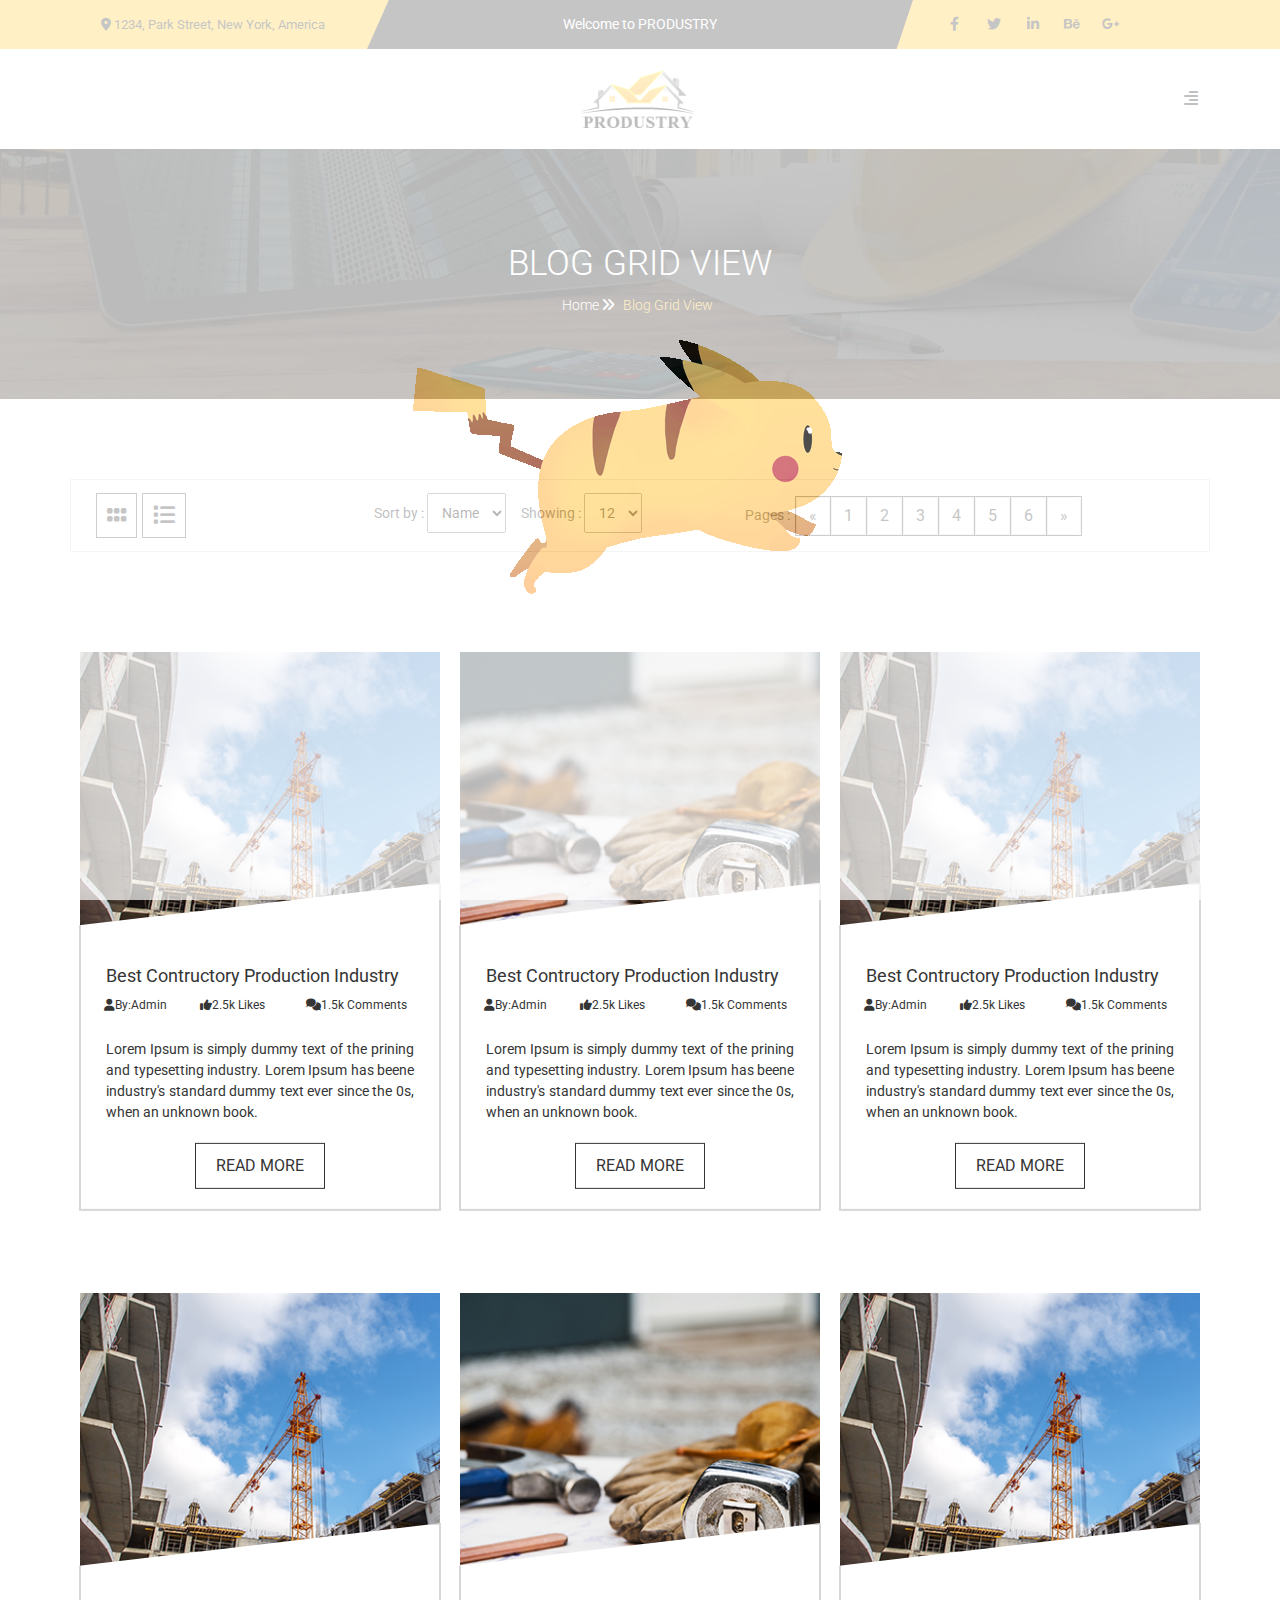
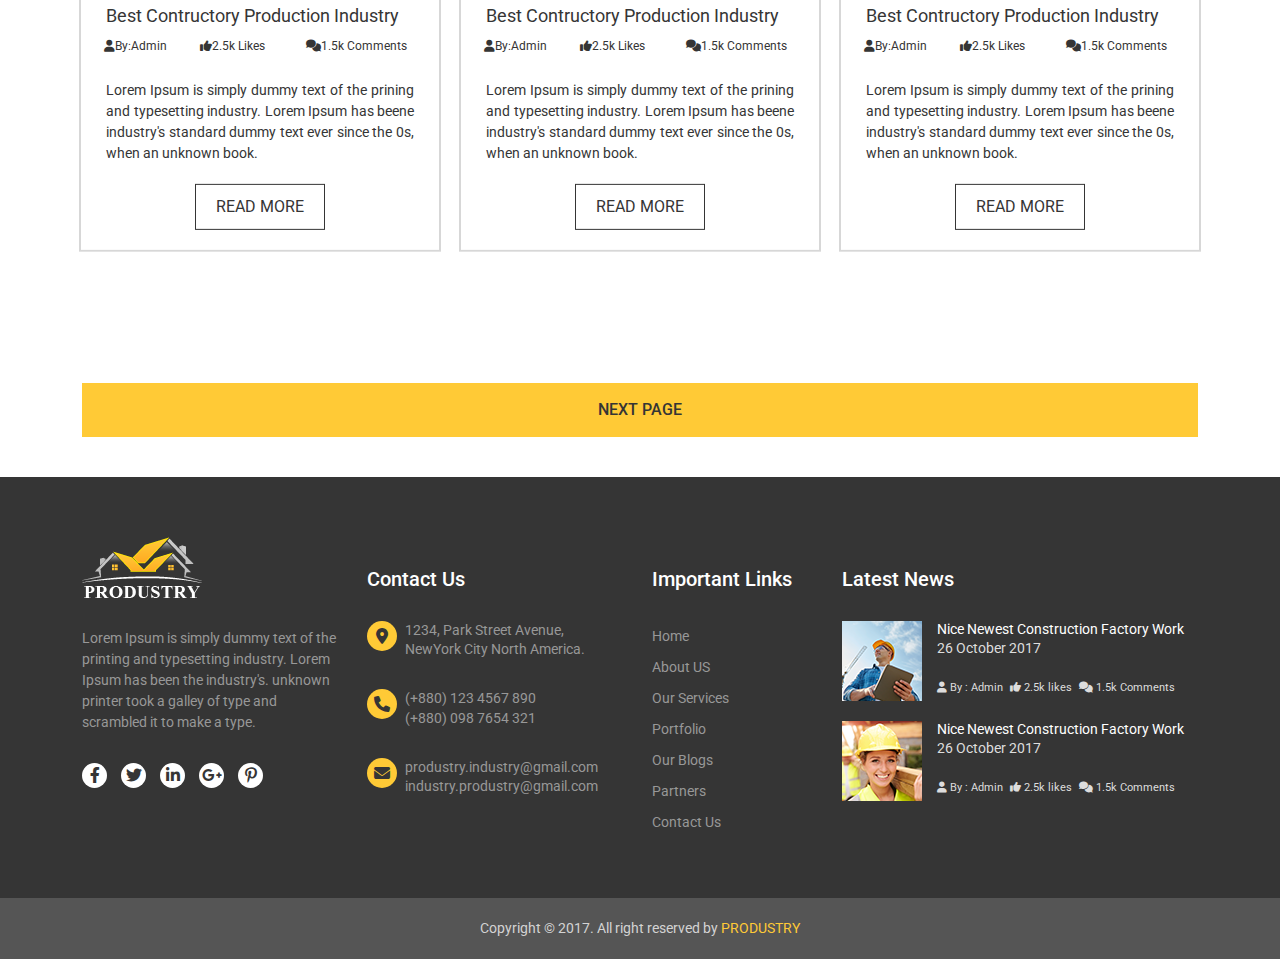
<file: bloggrid.html>
<!DOCTYPE html>
<html lang="en">
<head>
    <meta charset="UTF-8">
    <meta http-equiv="X-UA-Compatible" content="IE=edge">
    <meta name="viewport" content="width=device-width, initial-scale=1.0">
    <title>blog grid view</title>
    <link rel="preconnect" href="https://fonts.googleapis.com">
    <link rel="preconnect" href="https://fonts.gstatic.com" crossorigin>
    <link href="https://fonts.googleapis.com/css2?family=Roboto:wght@300;400;500;700&display=swap" rel="stylesheet">
    <link rel="stylesheet" href="css/bootstrap.min.css">
    <link rel="stylesheet" href="css/all.min.css">
    <link rel="stylesheet" href="css/slick.css">
    <link rel="stylesheet" href="css/style.css">
    <link rel="stylesheet" href="scss/style.css">
    <link rel="stylesheet" href="css/responsive.css">
    <link rel="stylesheet" href="scss/responsive.css">
</head>
<body>
  <div class="preloader">
    <img src="image/loadinganimation.gif" alt="">
  </div>
  <!--header starts here-->
  <header>
        <div class="container">
            <div class="row align-items-center">
                <div class="col-lg-3 location">
                    <p >
                        <span>
                            <i class="fa-solid fa-location-dot"></i>
                        </span>
                        1234, Park Street, New York, America
                    </p>
                </div>
                <div class="col-lg-6 welcome ">
                    <p>Welcome to PRODUSTRY</p>
                </div>
                <div class="col-lg-3 header-icon">
                    <ul>
                        <li>
                            <a href="bloggrid.html#"><i class="fa-brands fa-facebook-f"></i></a>
                        </li>
                        <li>
                            <a href="bloggrid.html#"><i class="fa-brands fa-twitter"></i></a>
                        </li>
                        <li>
                            <a href="bloggrid.html#"><i class="fa-brands fa-linkedin-in"></i></a>
                        </li>
                        <li>
                            <a href="bloggrid.html#"><i class="fa-brands fa-behance"></i></a>
                        </li>
                        <li>
                            <a href="bloggrid.html#"><i class="fa-brands fa-google-plus-g"></i></a>
                        </li>
                    </ul>
                </div>
            </div>
        </div>
  </header>
  <!--header ends here-->
    
    <!--NAV starts here-->
  <nav class="navbar navbar-expand-lg nav" id="navbar">
    <div class="container">
      <a class="navbar-brand navlogo" href="index.html"><img src="image/logo.png" alt=""></a>
      <button class="navbar-toggler" type="button" data-bs-toggle="collapse" data-bs-target="#mycusnav" aria-controls="navbarSupportedContent" aria-expanded="false" aria-label="Toggle navigation">
        <span class="navbar-toggler-icon"><i class="fa-solid fa-align-right"></i></span>
      </button>
      <div class="collapse navbar-collapse" id="mycusnav">
        <ul class="navbar-nav ms-auto mb-2 mb-lg-0">
          <li class="nav-item">
            <a class="nav-link active" aria-current="page" href="index.html">Home</a>
          </li>
          <li class="nav-item">
            <a class="nav-link active" aria-current="page" href="bloggrid.html#">Services</a>
          </li>
          <li class="nav-item">
            <a class="nav-link active" aria-current="page" href="about.html">About Us</a>
          </li>
          <li class="nav-item">
            <a class="nav-link active" aria-current="page" href="portfolio.html">Portfolio</a>
          </li>
          <li class="nav-item">
            <a class="nav-link active" aria-current="page" href="bloglist.html">Our Blog</a>
          </li>
          <li class="nav-item">
            <a class="nav-link active" aria-current="page" href="contact.html">Contact Us</a>
          </li>
        </ul>
            <span class="btn-toggler d-lg-block d-none"><i class="fa-solid fa-align-right"></i></span>
      </div>
    </div>
  </nav>        
  <!--NAV ends here-->
    
  <!--BANNAR starts here-->
    <section id="about-us-banner">
    <div class="about-us-banner">
      <div class="about-bnr-img d-sm-block" style="background-image: url(image/About_Us.jpg);">
        <div class="container">
          <div class="about-us-bnr-item mx-auto">
              <h2>BLOG GRID VIEW</h2>
              <p>Home <i class="fa-solid fa-angles-right"></i> <a href="bloggrid.html#">Blog Grid View</a></p>
          </div>
        </div>
      </div>
    </div>
    </section>
  <!--BANNAR ends here-->
  <!--blog list grid-->
  <section id="blog-view">
    <div class="container">
      <div class="row blog-grid align-content-between">
        <div class="col-md-3 col-sm-3 sort-icon col-12">
          <a href="bloggrid.html"><span><i class="fa-solid fa-grip"></i></span></a>
          <a href="bloglist.html"><span><i class="fa-solid fa-list"></i></span></a>
        </div>
          <div class=" col-md-4 col-sm-9 sort-select col-12"> 
            <span>Sort by :</span>
              <select name="" id="">
                <option value="">Name</option>
                <option value="">Name</option>
                <option value="">Name</option>
              </select>
            <span>Showing :</span>
              <select name="" id="">
                <option value="">12</option>
                <option value="">12</option>
                <option value="">12</option>
              </select> 
          </div>
          <div class="pages col-md-5 d-flex align-items-center">
            <p>Pages :</p>
            <nav aria-label="Page navigation example">
              <ul class="pagination">
                <li class="page-item">
                  <a class="page-link" href="bloggrid.html#" aria-label="Previous">
                    <span aria-hidden="true">&laquo;</span>
                  </a>
                </li>
                <li class="page-item"><a class="page-link" href="bloggrid.html#">1</a></li>
                <li class="page-item"><a class="page-link" href="bloggrid.html#">2</a></li>
                <li class="page-item"><a class="page-link" href="bloggrid.html#">3</a></li>
                <li class="page-item"><a class="page-link" href="bloggrid.html#">4</a></li>
                <li class="page-item"><a class="page-link" href="bloggrid.html#">5</a></li>
                <li class="page-item"><a class="page-link" href="bloggrid.html#">6</a></li>
                <li class="page-item">
                  <a class="page-link" href="bloggrid.html#" aria-label="Next">
                    <span aria-hidden="true">&raquo;</span>
                  </a>
                </li>
              </ul>
            </nav>
          </div>  
      </div>
  </section>
   
  <!--blog grid view starts here-->
  <section id="bloggrid-view">
    <div class="bloggrid container">
        <div class="row">
          <div class="bloggrid-contant col-lg-4 col-md-6">
            <div class="bloggrid-img">
              <img src="image/blog1.jpg" alt="">
              <div class="bloggrid-img-icon">
                <span><i class="fa-solid fa-link"></i></span>
              </div>
            </div>
            <div class="bloggrid-info">
              <h4>Best Contructory Production Industry</h4>
              <div class="bloggrid-icon row">
                <a href="bloggrid.html#" class="col-3"><i class="fa-solid fa-user"></i>By:Admin</a>
                <a href="bloggrid.html#" class="col-4"><i class="fa-solid fa-thumbs-up"></i>2.5k Likes</a>
                <a href="bloggrid.html#" class="col-5"><i class="fa-solid fa-comments"></i>1.5k Comments</a>
              </div>
              <p class="bloggrid-text">
                Lorem Ipsum is simply dummy text of the prining and typesetting industry. 
                Lorem Ipsum has beene industry's standard dummy text ever since the 0s, 
                when an unknown book.
              </p>
              <a href="bloggrid.html#" class="read-more">READ MORE</a>
            </div>
          </div>
          <div class="bloggrid-contant col-lg-4 col-md-6">
            <div class="bloggrid-img">
              <img src="image/blog2.jpg" alt="">
              <div class="bloggrid-img-icon">
                <span><i class="fa-solid fa-link"></i></span>
              </div>
            </div>
            <div class="bloggrid-info">
              <h4>Best Contructory Production Industry</h4>
              <div class="bloggrid-icon row">
                <a href="bloggrid.html#" class="col-3"><i class="fa-solid fa-user"></i>By:Admin</a>
                <a href="bloggrid.html#" class="col-4"><i class="fa-solid fa-thumbs-up"></i>2.5k Likes</a>
                <a href="bloggrid.html#" class="col-5"><i class="fa-solid fa-comments"></i>1.5k Comments</a>
              </div>
              <p class="bloggrid-text">
                Lorem Ipsum is simply dummy text of the prining and typesetting industry. 
                Lorem Ipsum has beene industry's standard dummy text ever since the 0s, 
                when an unknown book.
              </p>
              <a href="bloggrid.html#" class="read-more">READ MORE</a>
            </div>
          </div>
          <div class="bloggrid-contant col-lg-4 col-md-6">
            <div class="bloggrid-img">
              <img src="image/blog1.jpg" alt="">
              <div class="bloggrid-img-icon">
                <span><i class="fa-solid fa-link"></i></span>
              </div>
            </div>
            <div class="bloggrid-info">
              <h4>Best Contructory Production Industry</h4>
              <div class="bloggrid-icon row">
                <a href="bloggrid.html#" class="col-3"><i class="fa-solid fa-user"></i>By:Admin</a>
                <a href="bloggrid.html#" class="col-4"><i class="fa-solid fa-thumbs-up"></i>2.5k Likes</a>
                <a href="bloggrid.html#" class="col-5"><i class="fa-solid fa-comments"></i>1.5k Comments</a>
              </div>
              <p class="bloggrid-text">
                Lorem Ipsum is simply dummy text of the prining and typesetting industry. 
                Lorem Ipsum has beene industry's standard dummy text ever since the 0s, 
                when an unknown book.
              </p>
              <a href="bloggrid.html#" class="read-more">READ MORE</a>
            </div>
          </div>
          <div class="bloggrid-contant col-lg-4 col-md-6">
            <div class="bloggrid-img">
              <img src="image/blog1.jpg" alt="">
              <div class="bloggrid-img-icon">
                <span><i class="fa-solid fa-link"></i></span>
              </div>
            </div>
            <div class="bloggrid-info">
              <h4>Best Contructory Production Industry</h4>
              <div class="bloggrid-icon row">
                <a href="bloggrid.html#" class="col-3"><i class="fa-solid fa-user"></i>By:Admin</a>
                <a href="bloggrid.html#" class="col-4"><i class="fa-solid fa-thumbs-up"></i>2.5k Likes</a>
                <a href="bloggrid.html#" class="col-5"><i class="fa-solid fa-comments"></i>1.5k Comments</a>
              </div>
              <p class="bloggrid-text">
                Lorem Ipsum is simply dummy text of the prining and typesetting industry. 
                Lorem Ipsum has beene industry's standard dummy text ever since the 0s, 
                when an unknown book.
              </p>
              <a href="bloggrid.html#" class="read-more">READ MORE</a>
            </div>
          </div>
          <div class="bloggrid-contant col-lg-4 col-md-6">
            <div class="bloggrid-img">
              <img src="image/blog2.jpg" alt="">
              <div class="bloggrid-img-icon">
                <span><i class="fa-solid fa-link"></i></span>
              </div>
            </div>
            <div class="bloggrid-info">
              <h4>Best Contructory Production Industry</h4>
              <div class="bloggrid-icon row">
                <a href="bloggrid.html#" class="col-3"><i class="fa-solid fa-user"></i>By:Admin</a>
                <a href="bloggrid.html#" class="col-4"><i class="fa-solid fa-thumbs-up"></i>2.5k Likes</a>
                <a href="bloggrid.html#" class="col-5"><i class="fa-solid fa-comments"></i>1.5k Comments</a>
              </div>
              <p class="bloggrid-text">
                Lorem Ipsum is simply dummy text of the prining and typesetting industry. 
                Lorem Ipsum has beene industry's standard dummy text ever since the 0s, 
                when an unknown book.
              </p>
              <a href="bloggrid.html#" class="read-more">READ MORE</a>
            </div>
          </div>
          <div class="bloggrid-contant col-lg-4 col-md-6">
            <div class="bloggrid-img">
              <img src="image/blog1.jpg" alt="">
              <div class="bloggrid-img-icon">
                <span><i class="fa-solid fa-link"></i></span>
              </div>
            </div>
            <div class="bloggrid-info">
              <h4>Best Contructory Production Industry</h4>
              <div class="bloggrid-icon row">
                <a href="bloggrid.html#" class="col-3"><i class="fa-solid fa-user"></i>By:Admin</a>
                <a href="bloggrid.html#" class="col-4"><i class="fa-solid fa-thumbs-up"></i>2.5k Likes</a>
                <a href="bloggrid.html#" class="col-5"><i class="fa-solid fa-comments"></i>1.5k Comments</a>
              </div>
              <p class="bloggrid-text">
                Lorem Ipsum is simply dummy text of the prining and typesetting industry. 
                Lorem Ipsum has beene industry's standard dummy text ever since the 0s, 
                when an unknown book.
              </p>
              <a href="bloggrid.html#" class="read-more">READ MORE</a>
            </div>
          </div>
          
        </div>
        
    </div>
    <div class="blog-button container mx-auto">
      <a href="bloggrid.html#"> NEXT PAGE</a>
    </div>
  </section>
  <!--blog grid view ends here-->


     <!--footer starts here-->
  <section id="footer">
    <div class="container">
      <div class="row">
        <!--footer icon-->
        <div class="footer-icon col-lg-3 col-md-6 col-sm-12">
          <a href="index.html"><img src="image/footer-logo.png" alt=""></a>
          <p>Lorem Ipsum is simply dummy text of the printing and typesetting industry. 
            Lorem Ipsum has been the industry's.
            unknown printer took a galley of type and scrambled it to make a type.
          </p>
          <div class="footer-icon-img">
            <a href="bloggrid.html#"><i class="fa-brands fa-facebook-f"></i></a>
            <a href="bloggrid.html#"><i class="fa-brands fa-twitter"></i></a>
            <a href="bloggrid.html#"><i class="fa-brands fa-linkedin-in"></i></a>
            <a href="bloggrid.html#"><i class="fa-brands fa-google-plus-g"></i></a>
            <a href="bloggrid.html#"><i class="fa-brands fa-pinterest-p"></i></a>
          </div>
        </div>
        <!--footer contact us-->
        <div class="col-lg-3 col-sm-12 col-md-6">
          <div class="contact-us">
            <h5>Contact Us</h5>
            <ul>
              <li>
                
                <i class="fa-solid fa-location-dot col-2"></i>
                <span class="col-10">1234, Park Street Avenue, NewYork City North America.</span>
              </li>
              <li>
                <i class="fa-solid fa-phone"></i>
                <span>
                  <a href="bloggrid.html#">(+880) 123 4567 890</a><br>
                  <a href="bloggrid.html#">(+880) 098 7654 321</a>
                </span>
                  
              </li>
              <li>
                <i class="fa-solid fa-envelope"></i>
                <span>
                  <a href="bloggrid.html#">produstry.industry@gmail.com</a><br>
                  <a href="bloggrid.html#">industry.produstry@gmail.com</a>
                </span>
                  
              </li>
            </ul> 
          </div>
        </div>
        <!--footer links-->
        <div class="col-lg-2 col-sm-6 col-md-6 col-sm-12">
          <div class="footer-links ">
            <h5>Important Links</h5>
            <ul>
              <li><a href="index.html">Home</a></li>
              <li><a href="about.html"> About US</a></li>
              <li><a href="bloggrid.html#">Our Services</a></li>
              <li><a href="portfolio.html">Portfolio</a></li>
              <li> <a href="bloglist.html">Our Blogs</a></li>
              <li> <a href="bloggrid.html#">Partners</a></li>
              <li><a href="contact.html">Contact Us</a></li>
            </ul>
           </div>
        </div>
        <!--footer latest news-->
        <div class="col-lg-4 col-sm-6 col-md-6 col-sm-12">
          <div class="latest-news">
              <h5>Latest News</h5>
              <div class="latest-news-content row">
                  <div class="latest-news-img col-3">
                      <a href="bloggrid.html#"><img src="image/latest-news1.png" class="img-responsive" alt="blog_single_img"></a>
                  </div>
                  <div class="latest-news-details col-9">
                      <h6>Nice Newest Construction Factory Work</h6>
                      <p>26 October 2017</p>
                      <span class="col-4"><a href="bloggrid.html"><i class="fa fa-user"></i><span> By : Admin</span></a></span>
                      <span class="col-4"><a href="bloggrid.html"><i class="fa fa-thumbs-up"></i><span> 2.5k likes</span></a></span>
                      <span class="col-4"> <a href="bloggrid.html"><i class="fa fa-comments"></i><span> 1.5k Comments</span></a></span>
                  </div>
              </div>
              <div class="latest-news-content row">
                <div class="latest-news-img col-3">
                    <a href="bloggrid.html"><img src="image/latest-news2.png" class="img-responsive" alt="blog_single_img"></a>
                </div>
                <div class="latest-news-details col-9">
                    <h6>Nice Newest Construction Factory Work</h6>
                    <p>26 October 2017</p>
                    <span class="col-4"><a href="bloggrid.html"><i class="fa fa-user"></i><span> By : Admin</span></a></span>
                    <span class="col-4"><a href="bloggrid.html"><i class="fa fa-thumbs-up"></i><span> 2.5k likes</span></a></span>
                    <span class="col-4"><a href="bloggrid.html"><i class="fa fa-comments"></i><span> 1.5k Comments</span></a></span>
                </div>
              </div>
          </div>
        </div>
      </div>
    </div>
  </section>
  <section class="foot">
    <div>
      <p>Copyright &copy; 2017. All right reserved by <a href="bloggrid.html#">PRODUSTRY</a></p>
    </div>
  </section>
  <!--footer ends here-->

  <section>
    <button id="backToTop">
       <i class="fa-solid fa-angles-up"></i>
    </button>
  </section>


  <!--js files are attached here-->
  <script src="js/jquery-3.6.0.min.js"></script>
  <script src="js/mixitup.min.js"></script>
  <script src="js/bootstrap.min.js"></script>
  <script src="js/countMe.min.js"></script>
  <script src="js/slick.min.js"></script>
  <script src="js/app.js"></script>
</body>
</html>
</file>
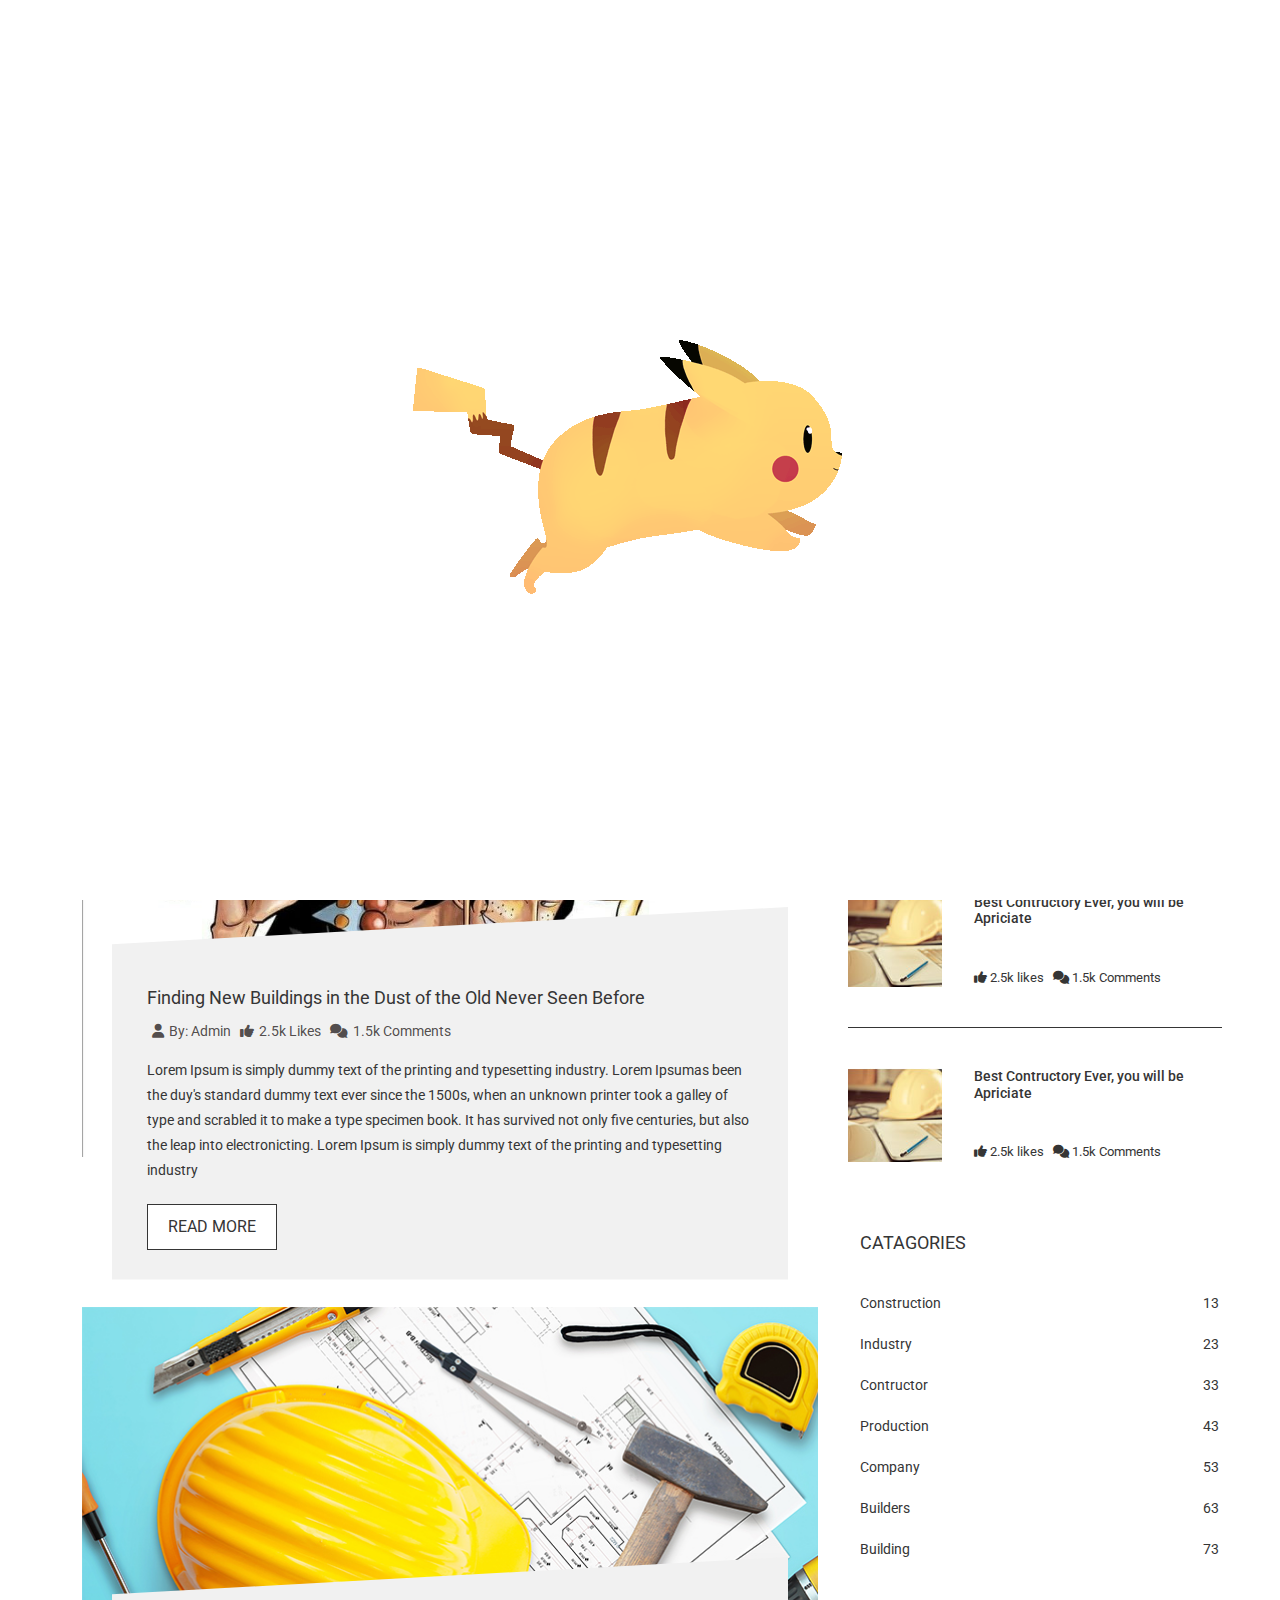
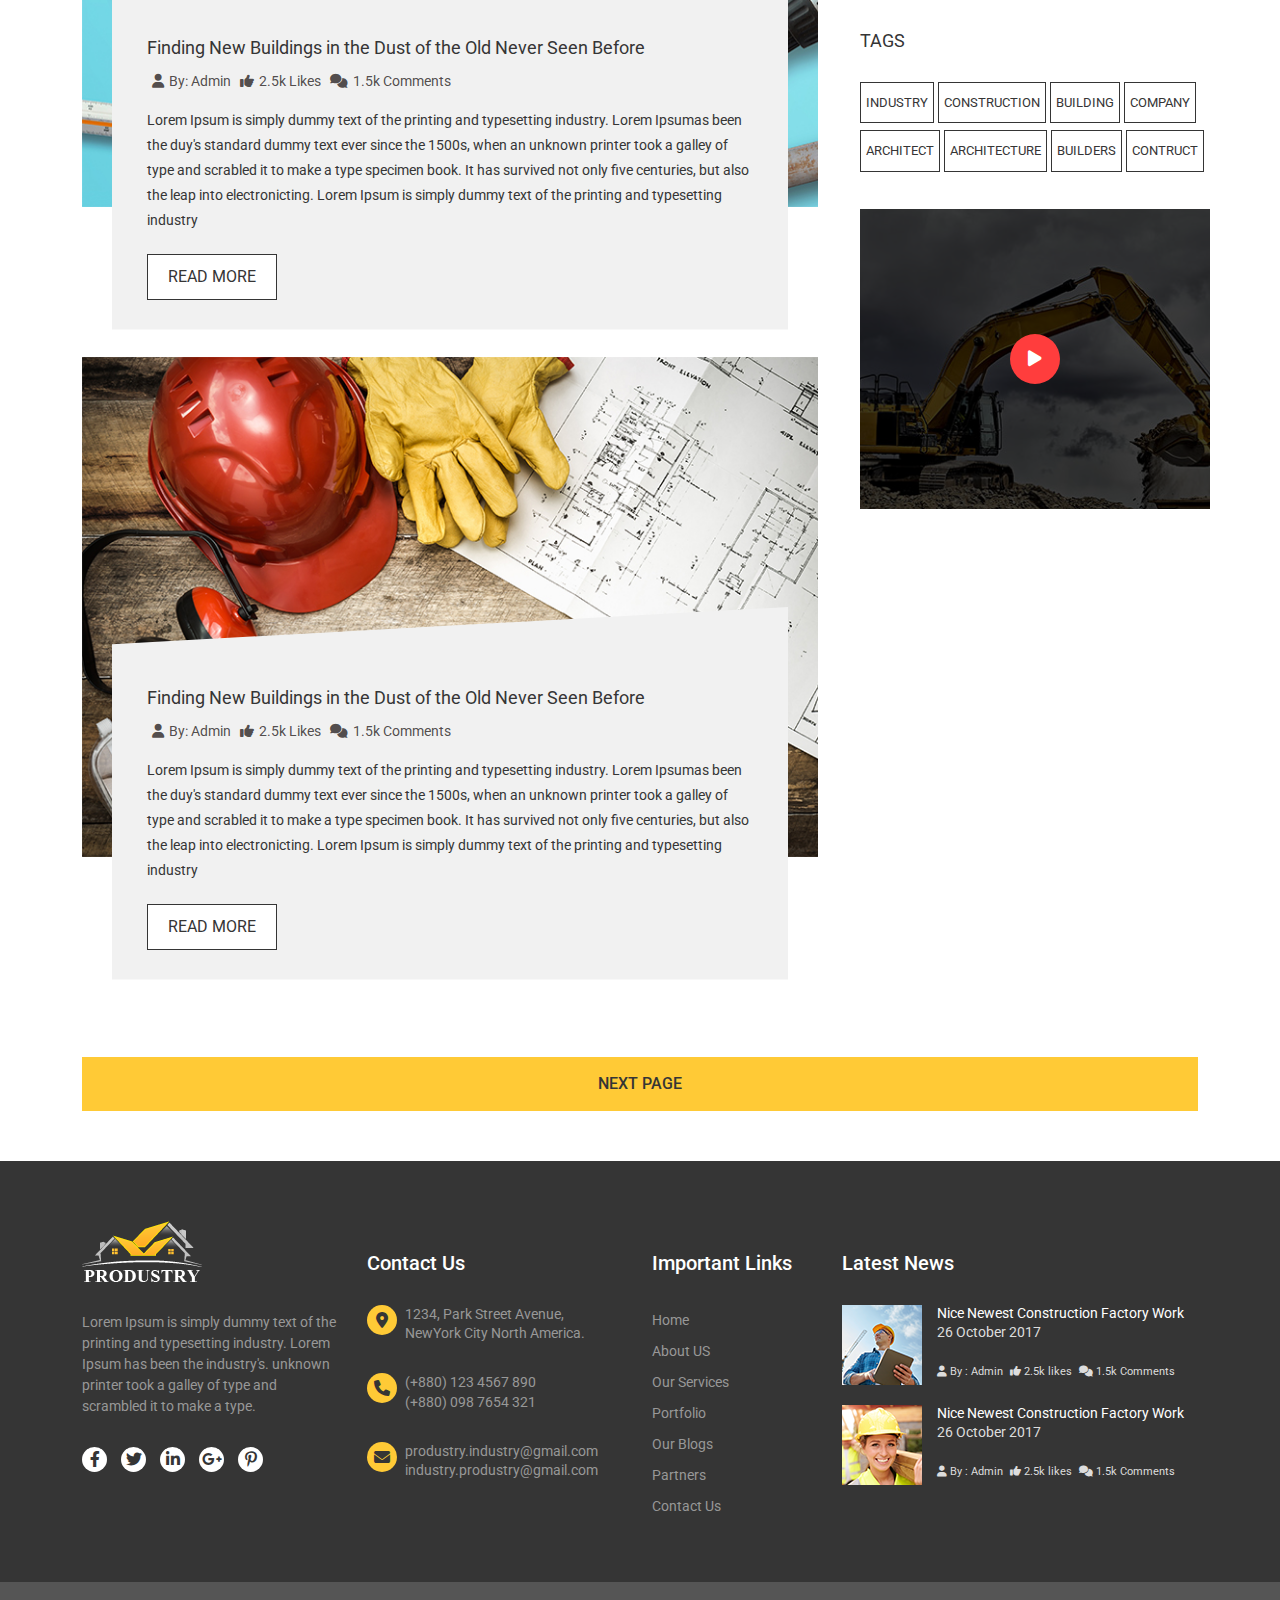
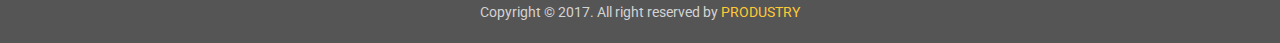
<file: bloglist.html>
<!DOCTYPE html>
<html lang="en">
<head>
    <meta charset="UTF-8">
    <meta http-equiv="X-UA-Compatible" content="IE=edge">
    <meta name="viewport" content="width=device-width, initial-scale=1.0">
    <title>blog list view</title>
    <link rel="preconnect" href="https://fonts.googleapis.com">
    <link rel="preconnect" href="https://fonts.gstatic.com" crossorigin>
    <link href="https://fonts.googleapis.com/css2?family=Roboto:wght@300;400;500;700&display=swap" rel="stylesheet">
    <link rel="stylesheet" href="css/bootstrap.min.css">
    <link rel="stylesheet" href="css/all.min.css">
    <link rel="stylesheet" href="css/slick.css">
    <link rel="stylesheet" href="css/style.css">
    <link rel="stylesheet" href="scss/style.css">
    <link rel="stylesheet" href="css/responsive.css">
    <link rel="stylesheet" href="scss/responsive.css">
</head>
<body>
  <div class="preloader">
    <img src="image/loadinganimation.gif" alt="">
  </div>
  <!--header starts here-->
  <header>
        <div class="container">
            <div class="row align-items-center">
                <div class="col-lg-3 location">
                    <p >
                        <span>
                            <i class="fa-solid fa-location-dot"></i>
                        </span>
                        1234, Park Street, New York, America
                    </p>
                </div>
                <div class="col-lg-6 welcome ">
                    <p>Welcome to PRODUSTRY</p>
                </div>
                <div class="col-lg-3 header-icon">
                    <ul>
                        <li>
                            <a href="bloglist.html#"><i class="fa-brands fa-facebook-f"></i></a>
                        </li>
                        <li>
                            <a href="bloglist.html#"><i class="fa-brands fa-twitter"></i></a>
                        </li>
                        <li>
                            <a href="bloglist.html#"><i class="fa-brands fa-linkedin-in"></i></a>
                        </li>
                        <li>
                            <a href="bloglist.html#"><i class="fa-brands fa-behance"></i></a>
                        </li>
                        <li>
                            <a href="bloglist.html#"><i class="fa-brands fa-google-plus-g"></i></a>
                        </li>
                    </ul>
                </div>
            </div>
        </div>
  </header>
  <!--header ends here-->
    
    <!--NAV starts here-->
  <nav class="navbar navbar-expand-lg nav" id="navbar">
    <div class="container">
      <a class="navbar-brand navlogo" href="index.html"><img src="image/logo.png" alt=""></a>
      <button class="navbar-toggler" type="button" data-bs-toggle="collapse" data-bs-target="#mycusnav" aria-controls="navbarSupportedContent" aria-expanded="false" aria-label="Toggle navigation">
        <span class="navbar-toggler-icon"><i class="fa-solid fa-align-right"></i></span>
      </button>
      <div class="collapse navbar-collapse" id="mycusnav">
        <ul class="navbar-nav ms-auto mb-2 mb-lg-0">
          <li class="nav-item">
            <a class="nav-link active" aria-current="page" href="index.html">Home</a>
          </li>
          <li class="nav-item">
            <a class="nav-link active" aria-current="page" href="bloglist.html#">Services</a>
          </li>
          <li class="nav-item">
            <a class="nav-link active" aria-current="page" href="about.html">About Us</a>
          </li>
          <li class="nav-item">
            <a class="nav-link active" aria-current="page" href="portfolio.html">Portfolio</a>
          </li>
          <li class="nav-item">
            <a class="nav-link active" aria-current="page" href="bloglist.html">Our Blog</a>
          </li>
          <li class="nav-item">
            <a class="nav-link active" aria-current="page" href="contact.html">Contact Us</a>
          </li>
        </ul>
            <span class="btn-toggler d-lg-block d-none"><i class="fa-solid fa-align-right"></i></span>
      </div>
    </div>
  </nav>        
  <!--NAV ends here-->
    
  <!--BANNAR starts here-->
  <section id="about-us-banner">
      <div class="about-us-banner">
        <div class="about-bnr-img d-sm-block" style="background-image: url(image/About_Us.jpg);">
          <div class="container">
            <div class="about-us-bnr-item mx-auto">
                <h2>BLOG LIST VIEW</h2>
                <p>Home <i class="fa-solid fa-angles-right"></i> <a href="bloglist.html#">Blog List View</a></p>
            </div>
          </div>
        </div>
      </div>
  </section>
  <!--BANNAR ends here-->

  <!--blog list view starts here-->
  
  <!--blog list grid-->
  <section id="blog-view">
    <div class="container">
      <div class="row blog-grid align-content-between">
        <div class="col-md-3 col-sm-3 sort-icon col-12">
          <a href="bloggrid.html"><span><i class="fa-solid fa-grip"></i></span></a>
          <a href="bloglist.html"><span><i class="fa-solid fa-list"></i></span></a>
        </div>
          <div class=" col-md-4 col-sm-9 sort-select col-12"> 
            <span>Sort by :</span>
              <select name="" id="">
                <option value="">Name</option>
                <option value="">Name</option>
                <option value="">Name</option>
              </select>
            <span>Showing :</span>
              <select name="" id="">
                <option value="">12</option>
                <option value="">12</option>
                <option value="">12</option>
              </select> 
          </div>
          <div class="pages col-md-5 d-flex align-items-center justify-content-end">
            <p>Pages :</p>
            <nav aria-label="Page navigation example">
              <ul class="pagination">
                <li class="page-item">
                  <a class="page-link" href="bloglist.html#" aria-label="Previous">
                    <span aria-hidden="true">&laquo;</span>
                  </a>
                </li>
                <li class="page-item"><a class="page-link" href="bloglist.html#">1</a></li>
                <li class="page-item"><a class="page-link" href="bloglist.html#">2</a></li>
                <li class="page-item"><a class="page-link" href="bloglist.html#">3</a></li>
                <li class="page-item"><a class="page-link" href="bloglist.html#">4</a></li>
                <li class="page-item"><a class="page-link" href="bloglist.html#">5</a></li>
                <li class="page-item"><a class="page-link" href="bloglist.html#">6</a></li>
                <li class="page-item">
                  <a class="page-link" href="bloglist.html#" aria-label="Next">
                    <span aria-hidden="true">&raquo;</span>
                  </a>
                </li>
              </ul>
            </nav>
          </div>  
      </div>
  </section>

  
  <!--blog list-->
  <section id="bloglist">
    <div class="container">
      <div class="row align-content-between">
        <!--blog posts starts here-->
        <div class="blogpost col-sm-8">
          <div class="blog-single-post">
            <div class="blogpost-img"  style="background-image: url(image/bloglist1.jpg);">
              <div class="bloglist-contant mx-0 ">
                <h4>Finding New Buildings in the Dust of the Old Never Seen Before</h4>
                <div class="blogpost-social-icon">
                  <a href="bloglist.html#"><i class="fa-solid fa-user"></i>By: Admin</a>
                  <a href="bloglist.html#"><i class="fa-solid fa-thumbs-up"></i>2.5k Likes</a>
                  <a href="bloglist.html#"><i class="fa-solid fa-comments"></i>1.5k Comments</a>
                </div>
                <p class="blogpost-details mx-0">Lorem Ipsum is simply dummy text of the printing and typesetting industry. 
                  Lorem Ipsumas been the duy's standard dummy text ever since the 1500s, when an unknown printer took
                  a galley of type and scrabled it to make a type specimen book. It has survived not only five centuries,
                  but also the leap into electronicting. 
                  Lorem Ipsum is simply dummy text of the printing and typesetting industry<BR>
                </p>
                <a href="bloglist.html#" class="read-more">READ MORE</a>
              </div>
            </div>
          </div>
          <div class="blog-single-post">
            <div class="blogpost-img"  style="background-image: url(image/bloglist2.jpg);">
              <div class="bloglist-contant mx-0 ">
                <h4>Finding New Buildings in the Dust of the Old Never Seen Before</h4>
                <div class="blogpost-social-icon">
                  <a href="bloglist.html#"><i class="fa-solid fa-user"></i>By: Admin</a>
                  <a href="bloglist.html#"><i class="fa-solid fa-thumbs-up"></i>2.5k Likes</a>
                  <a href="bloglist.html#"><i class="fa-solid fa-comments"></i>1.5k Comments</a>
                </div>
                <p class="blogpost-details mx-0">Lorem Ipsum is simply dummy text of the printing and typesetting industry. 
                  Lorem Ipsumas been the duy's standard dummy text ever since the 1500s, when an unknown printer took
                  a galley of type and scrabled it to make a type specimen book. It has survived not only five centuries,
                  but also the leap into electronicting. 
                  Lorem Ipsum is simply dummy text of the printing and typesetting industry<BR>
                </p>
                <a href="bloglist.html#" class="read-more">READ MORE</a>
              </div>
            </div>
          </div>
          <div class="blog-single-post">
            <div class="blogpost-img"  style="background-image: url(image/bloglist3.jpg);">
              <div class="bloglist-contant mx-0 ">
                <h4>Finding New Buildings in the Dust of the Old Never Seen Before</h4>
                <div class="blogpost-social-icon">
                  <a href="bloglist.html#"><i class="fa-solid fa-user"></i>By: Admin</a>
                  <a href="bloglist.html#"><i class="fa-solid fa-thumbs-up"></i>2.5k Likes</a>
                  <a href="bloglist.html#"><i class="fa-solid fa-comments"></i>1.5k Comments</a>
                </div>
                <p class="blogpost-details mx-0">Lorem Ipsum is simply dummy text of the printing and typesetting industry. 
                  Lorem Ipsumas been the duy's standard dummy text ever since the 1500s, when an unknown printer took
                  a galley of type and scrabled it to make a type specimen book. It has survived not only five centuries,
                  but also the leap into electronicting. 
                  Lorem Ipsum is simply dummy text of the printing and typesetting industry<BR>
                </p>
                <a href="bloglist.html#" class="read-more">READ MORE</a>
              </div>
            </div>
          </div>
        </div>
        <!--blog posts ends here-->
        <!--blog list mix it up starts here -->
         <div class="postfilter col-sm-4">
          <!--mix it upbutton starts here-->
           <div class="filter-btn">
              <ul>
                <li><button type="button" data-filter="all" class="mixitup-control-active">Popular</button></li>
                <li><button type="button" data-filter=".Recent">Recent</button></li>
                <li><button type="button" data-filter=".Latest">Latest</button></li>
              </ul>
           </div>
           <!--mix it up button ends here-->
           <!--filtered post starts here-->
           <div class=" filtered-post ">
              <div class="mix Latest fltr-post-contant row align-content-between">
                <div class="fltr-post-img col-3">
                   <a href="bloglist.html#">
                     <img src="image/postfilter1.jpg" alt="">
                     <span><i class="fa-solid fa-link"></i></span>
                   </a>
                </div>
                <div class="fltr-post-info col-8 ">
                  <a href="bloglist.html#"><h6>Best Contructory Ever, you will be Apriciate</h6></a>
                  <div class="fltr-post-icon">
                    <span><a href="bloglist.html#"><i class="fa fa-thumbs-up"></i><span> 2.5k likes</span></a></span>
                    <span class="d-inline-block"> <a href="bloglist.html#"><i class="fa fa-comments"></i><span> 1.5k Comments</span></a></span>
                  </div>
                </div>
              </div>
              <div class="mix Recent fltr-post-contant row align-content-between">
                <div class="fltr-post-img col-3">
                   <a href="bloglist.html#">
                     <img src="image/postfilter1.jpg" alt="">
                     <span><i class="fa-solid fa-link"></i></span>
                   </a>
                </div>
                <div class="fltr-post-info col-8">
                  <a href="bloglist.html#"><h6>Best Contructory Ever, you will be Apriciate</h6></a>
                  <div class="fltr-post-icon">
                    <span><a href="bloglist.html#"><i class="fa fa-thumbs-up"></i><span> 2.5k likes</span></a></span>
                    <span class="d-inline-block"> <a href="bloglist.html"><i class="fa fa-comments"></i><span> 1.5k Comments</span></a></span>
                  </div>
                </div>
              </div>
              <div class="mix Latest Recent fltr-post-contant row align-content-between">
                <div class="fltr-post-img col-3">
                   <a href="bloglist.html#">
                     <img src="image/postfilter1.jpg" alt="">
                     <span><i class="fa-solid fa-link"></i></span>
                   </a>
                </div>
                <div class="fltr-post-info col-8">
                  <a href="bloglist.html#"><h6>Best Contructory Ever, you will be Apriciate</h6></a>
                  <div class="fltr-post-icon">
                    <span ><a href="bloglist.html#"><i class="fa fa-thumbs-up"></i><span> 2.5k likes</span></a></span>
                    <span class="d-inline-block"> <a href="bloglist.html"><i class="fa fa-comments"></i><span> 1.5k Comments</span></a></span>
                  </div>
                </div>
              </div>
           </div>
           <!--filteredpost ends here-->
           <!--blog filter catagories starts here-->
           <div class="mix fltr-catagories">
              <h5>CATAGORIES</h5>
              <ul>
                <li>
                  <div class="ctagories row">
                    <a href="bloglist.html#" class="col-11">Construction</a>
                    <a href="bloglist.html#"  class="col-1">13</a>
                  </div>
                </li>
                <li>
                  <div class="ctagories row">
                    <a href="bloglist.html#" class="col-11">Industry</a>
                    <a href="bloglist.html#"  class="col-1">23</a>
                  </div>
                </li>
                <li>
                  <div class="ctagories row">
                    <a href="bloglist.html#" class="col-11">Contructor</a>
                    <a href="bloglist.html#"  class="col-1">33</a>
                  </div>
                </li>
                <li>
                  <div class="ctagories row">
                    <a href="bloglist.html#" class="col-11">Production</a>
                    <a href="bloglist.html#"  class="col-1">43</a>
                  </div>
                </li>
                <li>
                  <div class="ctagories row">
                    <a href="bloglist.html#" class="col-11">Company</a>
                    <a href="bloglist.html#"  class="col-1">53</a>
                  </div>
                </li>
                <li class="d-none d-md-block">
                  <div class="ctagories row">
                    <a href="bloglist.html#" class="col-11">Builders</a>
                    <a href="bloglist.html#"  class="col-1">63</a>
                  </div>
                </li>
                <li class="d-none d-md-block">
                  <div class="ctagories row">
                    <a href="bloglist.html#" class="col-11">Building</a>
                    <a href="bloglist.html#"  class="col-1">73</a>
                  </div>
                </li>
              </ul>
            </div>
            <!--blog filter catagories ends here-->
            <!--tag list starts here-->
            <div class="mix tag-list">
              <div class="widget-title text-uppercase ">
                <h5>tags</h5>
                <div class="tag-btn">
                  <a href="bloglist.html#">Industry</a>
                  <a href="bloglist.html#">Construction</a>
                  <a href="bloglist.html#">Building</a>
                  <a href="bloglist.html#">Company</a>
                  <a href="bloglist.html#">Architect</a>
                  <a href="bloglist.html#" class="d-inline-block">Architecture</a>
                  <a href="bloglist.html#" class="d-inline-block">Builders</a>
                  <a href="bloglist.html#" class="d-inline-block">Contruct</a>
                </div>
              </div>
            </div>
            <!--tag list ends here-->
            <!--video starts here-->
            <div class="video-part d-none d-md-block">
              <div class="row align-items-center">
                <div class="col-md-12 text-center">
                  <button type="button" data-bs-toggle="modal" data-bs-target="#exampleModal">
                    <i class="fa-solid fa-play"></i>
                  </button>
                </div>
              </div>
              <div class="modal fade" id="exampleModal" tabindex="-1" aria-labelledby="exampleModalLabel" aria-hidden="true">
                <div class="modal-dialog modal-lg">
                  <div class="modal-content">
                    <div class="modal-header">
                      <h5 class="modal-title" id="exampleModalLabel">Video title</h5>
                      <button type="button" class="btn-close" data-bs-dismiss="modal" aria-label="Close"></button>
                    </div>
                    <div class="modal-body video-play">
                     <iframe width="560" height="315" src="https://www.youtube.com/embed/H0ElOyZjeQA" title="YouTube video player" frameborder="0" allow="accelerometer; autoplay; clipboard-write; encrypted-media; gyroscope; picture-in-picture; web-share" allowfullscreen></iframe>
                    </div>
                  </div>
                </div>
              </div>
            </div>
            <!--video ends here-->
         </div>
        <!--blog list mix it up ends here -->
      </div>
    </div>
    <!--blog button starts here-->
    <div class="blog-button container">
      <a href="bloglist.html#"> NEXT PAGE</a>
    </div>
  </section>
  <!--blog list view ends here-->



     <!--footer starts here-->
  <section id="footer">
    <div class="container">
      <div class="row">
        <!--footer icon-->
        <div class="footer-icon col-lg-3 col-md-6 col-sm-12">
          <a href="index.html"><img src="image/footer-logo.png" alt=""></a>
          <p>Lorem Ipsum is simply dummy text of the printing and typesetting industry. 
            Lorem Ipsum has been the industry's.
            unknown printer took a galley of type and scrambled it to make a type.
          </p>
          <div class="footer-icon-img">
            <a href="bloglist.html#"><i class="fa-brands fa-facebook-f"></i></a>
            <a href="bloglist.html#"><i class="fa-brands fa-twitter"></i></a>
            <a href="bloglist.html#"><i class="fa-brands fa-linkedin-in"></i></a>
            <a href="bloglist.html#"><i class="fa-brands fa-google-plus-g"></i></a>
            <a href="bloglist.html#"><i class="fa-brands fa-pinterest-p"></i></a>
          </div>
        </div>
        <!--footer contact us-->
        <div class="col-lg-3 col-sm-12 col-md-6">
          <div class="contact-us">
            <h5>Contact Us</h5>
            <ul>
              <li>
                
                <i class="fa-solid fa-location-dot col-2"></i>
                <span class="col-10">1234, Park Street Avenue, NewYork City North America.</span>
              </li>
              <li>
                <i class="fa-solid fa-phone"></i>
                <span>
                  <a href="bloglist.html#">(+880) 123 4567 890</a><br>
                  <a href="bloglist.html#">(+880) 098 7654 321</a>
                </span>
                  
              </li>
              <li>
                <i class="fa-solid fa-envelope"></i>
                <span>
                  <a href="bloglist.html#">produstry.industry@gmail.com</a><br>
                  <a href="bloglist.html#">industry.produstry@gmail.com</a>
                </span>
                  
              </li>
            </ul> 
          </div>
        </div>
        <!--footer links-->
        <div class="col-lg-2 col-sm-6 col-md-6 col-sm-12">
          <div class="footer-links ">
            <h5>Important Links</h5>
            <ul>
              <li><a href="index.html">Home</a></li>
              <li><a href="about.html"> About US</a></li>
              <li><a href="bloglist.html#">Our Services</a></li>
              <li><a href="portfolio.html">Portfolio</a></li>
              <li> <a href="bloglist.html">Our Blogs</a></li>
              <li> <a href="bloglist.html#">Partners</a></li>
              <li><a href="contact.html">Contact Us</a></li>
            </ul>
           </div>
        </div>
        <!--footer latest news-->
        <div class="col-lg-4 col-sm-6 col-md-6 col-sm-12">
          <div class="latest-news">
              <h5>Latest News</h5>
              <div class="latest-news-content row">
                  <div class="latest-news-img col-3">
                      <a href="bloglist.html#"><img src="image/latest-news1.png" class="img-responsive" alt="blog_single_img"></a>
                  </div>
                  <div class="latest-news-details col-9">
                      <h6>Nice Newest Construction Factory Work</h6>
                      <p>26 October 2017</p>
                      <span class="col-4"><a href="bloglist.html"><i class="fa fa-user"></i><span> By : Admin</span></a></span>
                      <span class="col-4"><a href="bloglist.html"><i class="fa fa-thumbs-up"></i><span> 2.5k likes</span></a></span>
                      <span class="col-4"> <a href="bloglist.html"><i class="fa fa-comments"></i><span> 1.5k Comments</span></a></span>
                  </div>
              </div>
              <div class="latest-news-content row">
                <div class="latest-news-img col-3">
                    <a href="bloglist.html"><img src="image/latest-news2.png" class="img-responsive" alt="blog_single_img"></a>
                </div>
                <div class="latest-news-details col-9">
                    <h6>Nice Newest Construction Factory Work</h6>
                    <p>26 October 2017</p>
                    <span class="col-4"><a href="bloglist.html"><i class="fa fa-user"></i><span> By : Admin</span></a></span>
                    <span class="col-4"><a href="bloglist.html"><i class="fa fa-thumbs-up"></i><span> 2.5k likes</span></a></span>
                    <span class="col-4"><a href="bloglist.html"><i class="fa fa-comments"></i><span> 1.5k Comments</span></a></span>
                </div>
              </div>
          </div>
        </div>
      </div>
    </div>
  </section>
  <section class="foot">
    <div>
      <p>Copyright &copy; 2017. All right reserved by <a href="bloglist.html#">PRODUSTRY</a></p>
    </div>
  </section>
  <!--footer ends here-->

  <section>
    <button id="backToTop">
       <i class="fa-solid fa-angles-up"></i>
    </button>
  </section>


  <!--js files are attached here-->
  <script src="js/jquery-3.6.0.min.js"></script>
  <script src="js/mixitup.min.js"></script>
  <script src="js/bootstrap.min.js"></script>
  <script src="js/countMe.min.js"></script>
  <script src="js/slick.min.js"></script>
  <script src="js/app.js"></script>
</body>
</html>
</file>
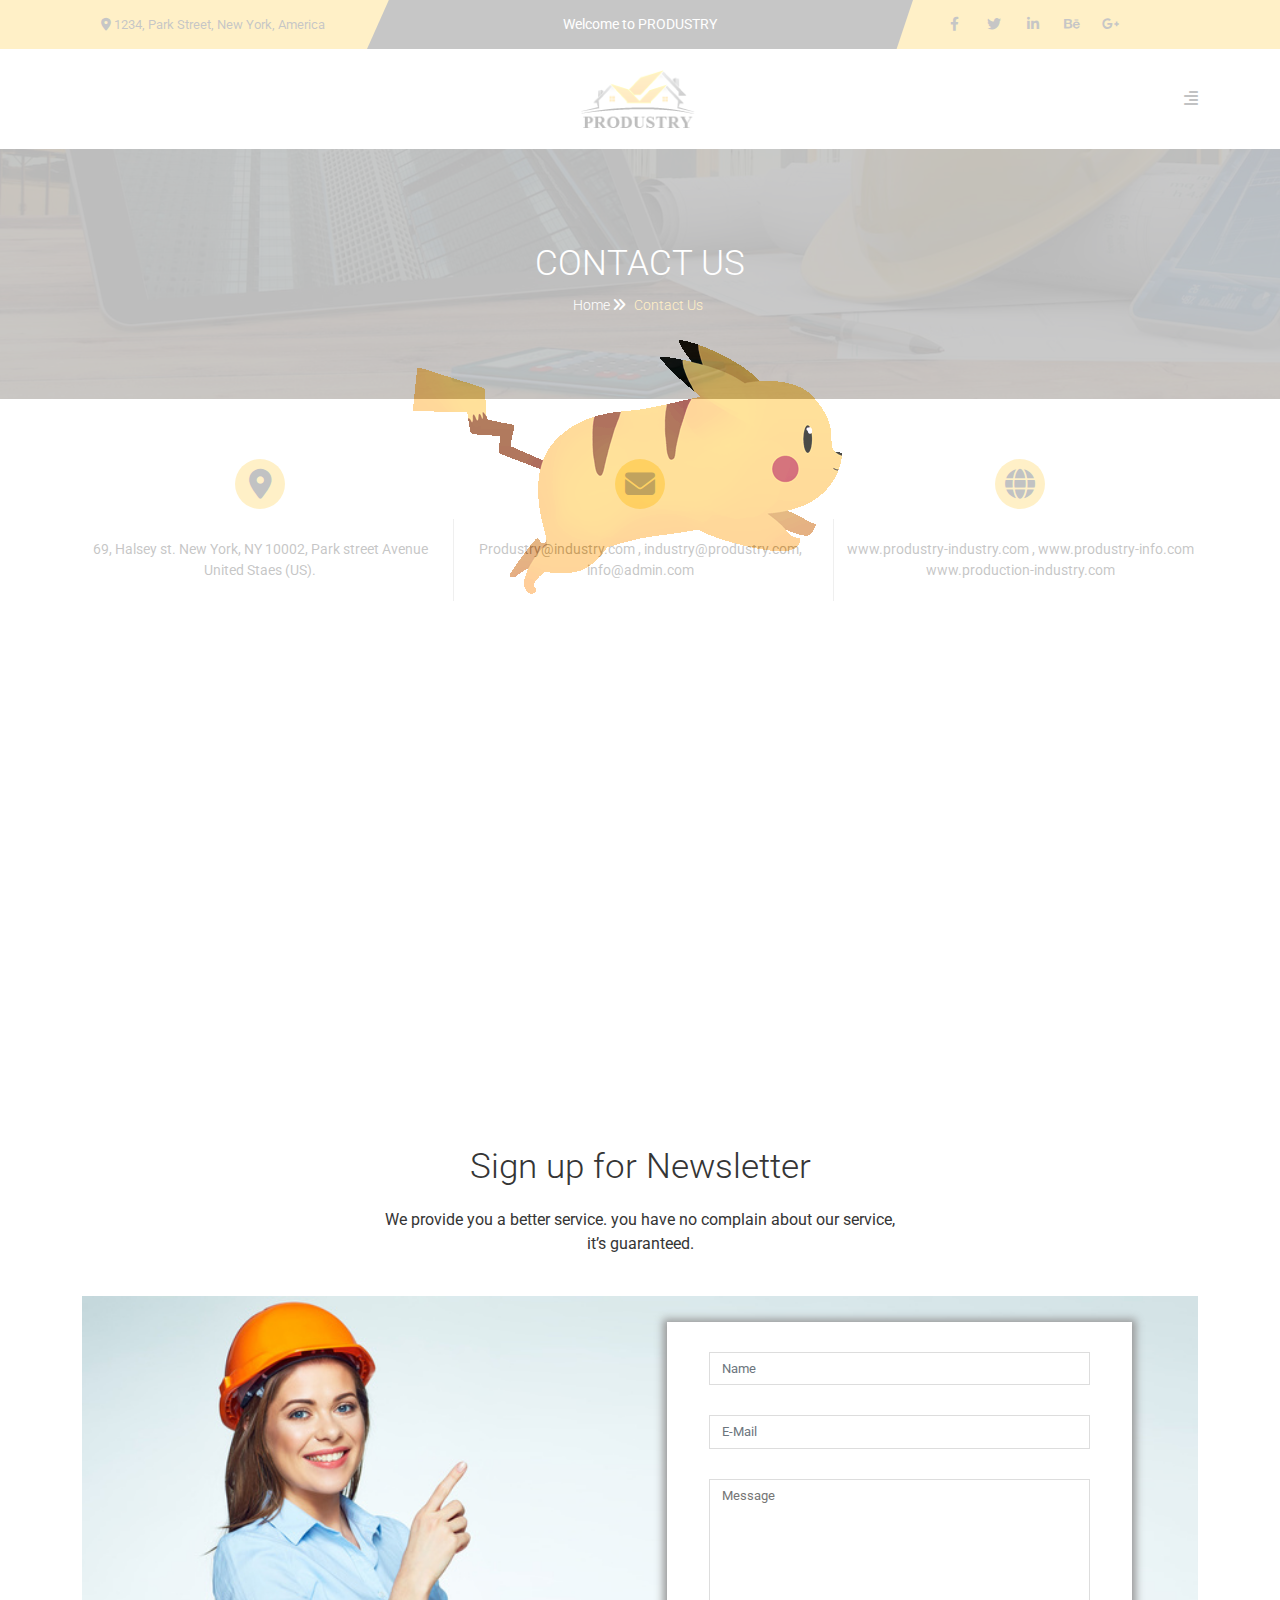
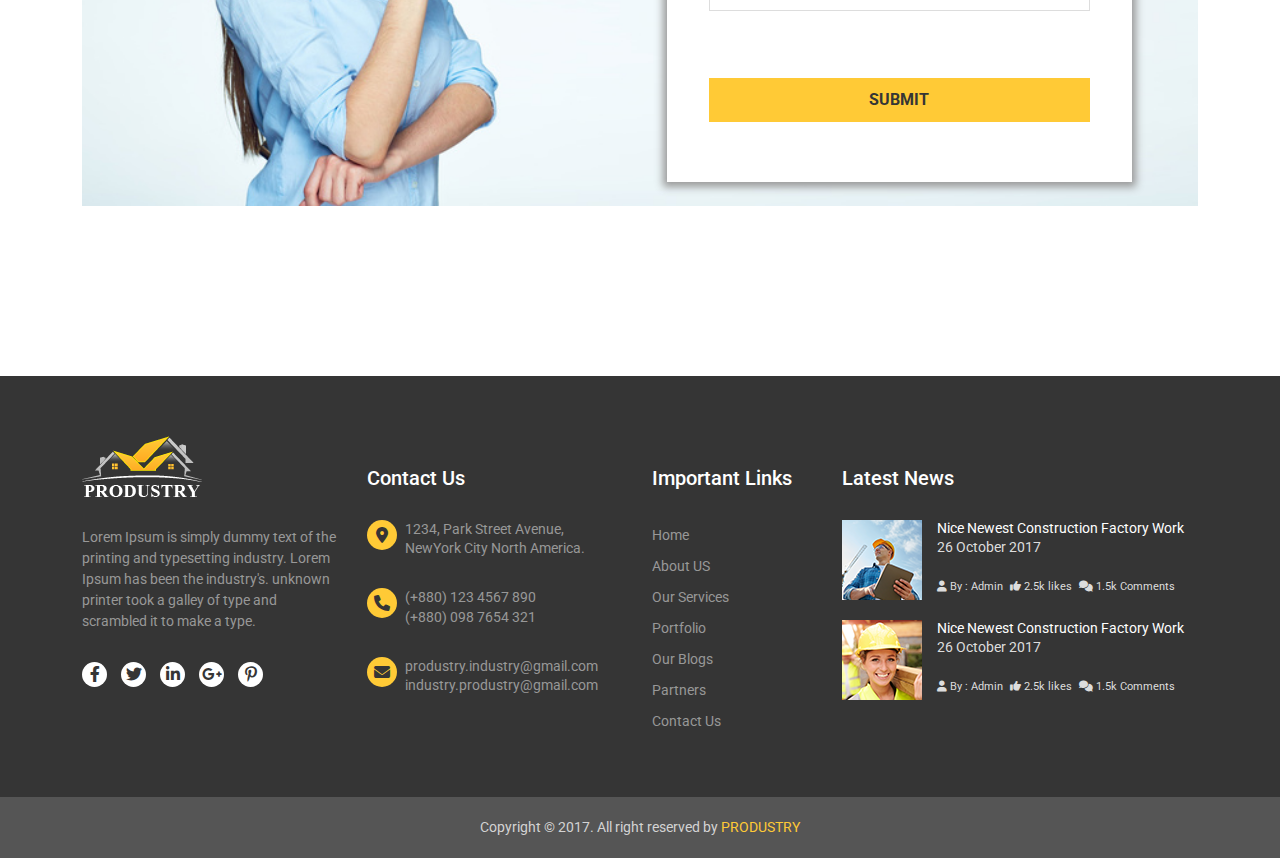
<file: contact.html>
<!DOCTYPE html>
<html lang="en">
<head>
    <meta charset="UTF-8">
    <meta http-equiv="X-UA-Compatible" content="IE=edge">
    <meta name="viewport" content="width=device-width, initial-scale=1.0">
    <title>contact us</title>
    <link rel="preconnect" href="https://fonts.googleapis.com">
    <link rel="preconnect" href="https://fonts.gstatic.com" crossorigin>
    <link href="https://fonts.googleapis.com/css2?family=Roboto:wght@300;400;500;700&display=swap" rel="stylesheet">
    <link rel="stylesheet" href="css/bootstrap.min.css">
    <link rel="stylesheet" href="css/all.min.css">
    <link rel="stylesheet" href="css/slick.css">
    <link rel="stylesheet" href="css/style.css">
    <link rel="stylesheet" href="scss/style.css">
    <link rel="stylesheet" href="css/responsive.css">
    <link rel="stylesheet" href="scss/responsive.css">
</head>
<body>
  <div class="preloader">
    <img src="image/loadinganimation.gif" alt="">
  </div>
  <!--header starts here-->
  <header>
        <div class="container">
            <div class="row align-items-center">
                <div class="col-lg-3 location">
                    <p >
                        <span>
                            <i class="fa-solid fa-location-dot"></i>
                        </span>
                        1234, Park Street, New York, America
                    </p>
                </div>
                <div class="col-lg-6 welcome ">
                    <p>Welcome to PRODUSTRY</p>
                </div>
                <div class="col-lg-3 header-icon">
                    <ul>
                        <li>
                            <a href="contact.html#"><i class="fa-brands fa-facebook-f"></i></a>
                        </li>
                        <li>
                            <a href="contact.html#"><i class="fa-brands fa-twitter"></i></a>
                        </li>
                        <li>
                            <a href="contact.html#"><i class="fa-brands fa-linkedin-in"></i></a>
                        </li>
                        <li>
                            <a href="contact.html#"><i class="fa-brands fa-behance"></i></a>
                        </li>
                        <li>
                            <a href="contact.html#"><i class="fa-brands fa-google-plus-g"></i></a>
                        </li>
                    </ul>
                </div>
            </div>
        </div>
  </header>
  <!--header ends here-->
    
    <!--NAV starts here-->
  <nav class="navbar navbar-expand-lg nav" id="navbar">
    <div class="container">
      <a class="navbar-brand navlogo" href="index.html"><img src="image/logo.png" alt=""></a>
      <button class="navbar-toggler" type="button" data-bs-toggle="collapse" data-bs-target="#mycusnav" aria-controls="navbarSupportedContent" aria-expanded="false" aria-label="Toggle navigation">
        <span class="navbar-toggler-icon"><i class="fa-solid fa-align-right"></i></span>
      </button>
      <div class="collapse navbar-collapse" id="mycusnav">
        <ul class="navbar-nav ms-auto mb-2 mb-lg-0">
          <li class="nav-item">
            <a class="nav-link active" aria-current="page" href="index.html">Home</a>
          </li>
          <li class="nav-item">
            <a class="nav-link active" aria-current="page" href="contact.html#">Services</a>
          </li>
          <li class="nav-item">
            <a class="nav-link active" aria-current="page" href="about.html">About Us</a>
          </li>
          <li class="nav-item">
            <a class="nav-link active" aria-current="page" href="portfolio.html">Portfolio</a>
          </li>
          <li class="nav-item">
            <a class="nav-link active" aria-current="page" href="bloglist.html">Our Blog</a>
          </li>
          <li class="nav-item">
            <a class="nav-link active" aria-current="page" href="contact.html">Contact Us</a>
          </li>
        </ul>
            <span class="btn-toggler d-lg-block d-none"><i class="fa-solid fa-align-right"></i></span>
      </div>
    </div>
  </nav>        
  <!--NAV ends here-->
  
  <!--BANNAR starts here-->
  <section id="about-us-banner">
    <div class="about-us-banner">
      <div class="about-bnr-img d-sm-block" style="background-image: url(image/About_Us.jpg);">
        <div class="container">
          <div class="about-us-bnr-item mx-auto">
              <h2>CONTACT US</h2>
              <p>Home <i class="fa-solid fa-angles-right"></i> <a href="contact.html#">Contact Us</a></p>
          </div>
        </div>
      </div>
    </div>
    </section>
  <!--BANNAR ends here-->
  

  <!-- contact address starts here-->
  <section id="contact-address">
    <div class="container">
      <div class="row address">
          <div class="col-md-4 col-11 text-center cnt-addrs">
            <i class="fa-solid fa-location-dot"></i>
            <div class="address-info">
               <p>69, Halsey st. New York, NY 10002, Park street Avenue United Staes (US).</p>
            </div>
          </div>
          <div class="col-md-4 col-11 text-center cnt-addrs">
              <i class="fa fa-envelope"></i>
              <div class="address-info">
                <p>
                   <a href="contact.html#">Produstry@industry.com</a> , 
                   <a href="contact.html#">industry@produstry.com</a>, 
                    <a href="contact.html#">info@admin.com</a>
                </p>
              </div>
          </div>
          <div class="col-md-4 col-11 text-center cnt-addrs">
                <i class="fa fa-globe"></i>
                <div class="address-info">
                    <p>
                        <a href="contact.html#">www.produstry-industry.com</a> , 
                        <a href="contact.html#">www.produstry-info.com</a>
                        <a href="contact.html#">www.production-industry.com</a>
                    </p>
                </div>
          </div>
      </div>
    </div>
 </section>
  <!--contact address ends here-->
  <!--contact map starts here-->
  <section id="contact-map">
    <div id="map" class="map-part">
      <iframe width="560" height="315" src="https://www.youtube.com/embed/I6yFP1BNJdw" title="YouTube video player" frameborder="0" allow="accelerometer; autoplay; clipboard-write; encrypted-media; gyroscope; picture-in-picture; web-share" allowfullscreen></iframe>
    </div>      
  </section>
  <!--contact map ends here--> 

  <!--contact us form starts here--> 
  <section id="contact-form">
    <div class="container">
      <div class="row">
        <div class="col-sm-12 text-center">
          <div class="contact-form-head">
            <h2>Sign up for Newsletter</h2>
            <p>
              We provide you a better service. you have no complain about our service,<br> it’s guaranteed.
            </p>
          </div>
        </div>
      </div>    
        <div class="contact-form-col"> 
          <div class="row col-md-5 col-sm-11"> 
            <form>
              <div class="contact-form-items col-sm-12">
                <input type="text" class="form-control" id="exampleInputEmail1" placeholder="Name">
              </div>
              <div class="contact-form-items col-sm-12">
                <input type="text" class="form-control" id="exampleInputEmail2" placeholder="E-mail"> 
              </div>
              <div class="contact-form-items col-sm-12">
                <textarea name="txtarea" placeholder="Message"></textarea>
              </div>
              <div class="contact-form-items col-sm-12">
                <button type="submit" class="btn btn-default">Submit</button>
              </div>
            </form>
          </div> 
        </div>
    </div>
  </section>
  <!--contact us form ends here-->

   <!--footer starts here-->
  <section id="footer">
    <div class="container">
      <div class="row">
        <!--footer icon-->
        <div class="footer-icon col-lg-3 col-md-6 col-sm-12">
          <a href="index.html"><img src="image/footer-logo.png" alt=""></a>
          <p>Lorem Ipsum is simply dummy text of the printing and typesetting industry. 
            Lorem Ipsum has been the industry's.
            unknown printer took a galley of type and scrambled it to make a type.
          </p>
          <div class="footer-icon-img">
            <a href="contact.html#"><i class="fa-brands fa-facebook-f"></i></a>
            <a href="contact.html#"><i class="fa-brands fa-twitter"></i></a>
            <a href="contact.html#"><i class="fa-brands fa-linkedin-in"></i></a>
            <a href="contact.html#"><i class="fa-brands fa-google-plus-g"></i></a>
            <a href="contact.html#"><i class="fa-brands fa-pinterest-p"></i></a>
          </div>
        </div>
        <!--footer contact us-->
        <div class="col-lg-3 col-sm-12 col-md-6">
          <div class="contact-us">
            <h5>Contact Us</h5>
            <ul>
              <li>
                
                <i class="fa-solid fa-location-dot col-2"></i>
                <span class="col-10">1234, Park Street Avenue, NewYork City North America.</span>
              </li>
              <li>
                <i class="fa-solid fa-phone"></i>
                <span>
                  <a href="contact.html#">(+880) 123 4567 890</a><br>
                  <a href="contact.html#">(+880) 098 7654 321</a>
                </span>
                  
              </li>
              <li>
                <i class="fa-solid fa-envelope"></i>
                <span>
                  <a href="contact.html#">produstry.industry@gmail.com</a><br>
                  <a href="contact.html#">industry.produstry@gmail.com</a>
                </span>
                  
              </li>
            </ul> 
          </div>
        </div>
        <!--footer links-->
        <div class="col-lg-2 col-sm-6 col-md-6 col-sm-12">
          <div class="footer-links ">
            <h5>Important Links</h5>
            <ul>
              <li><a href="index.html">Home</a></li>
              <li><a href="about.html"> About US</a></li>
              <li><a href="contact.html#">Our Services</a></li>
              <li><a href="portfolio.html">Portfolio</a></li>
              <li> <a href="bloglist.html">Our Blogs</a></li>
              <li> <a href="contact.html#">Partners</a></li>
              <li><a href="contact.html">Contact Us</a></li>
            </ul>
           </div>
        </div>
        <!--footer latest news-->
        <div class="col-lg-4 col-sm-6 col-md-6 col-sm-12">
          <div class="latest-news">
              <h5>Latest News</h5>
              <div class="latest-news-content row">
                  <div class="latest-news-img col-3">
                      <a href="contact.html#"><img src="image/latest-news1.png" class="img-responsive" alt="blog_single_img"></a>
                  </div>
                  <div class="latest-news-details col-9">
                      <h6>Nice Newest Construction Factory Work</h6>
                      <p>26 October 2017</p>
                      <span class="col-4"><a href="contact.html"><i class="fa fa-user"></i><span> By : Admin</span></a></span>
                      <span class="col-4"><a href="contact.html"><i class="fa fa-thumbs-up"></i><span> 2.5k likes</span></a></span>
                      <span class="col-4"> <a href="contact.html"><i class="fa fa-comments"></i><span> 1.5k Comments</span></a></span>
                  </div>
              </div>
              <div class="latest-news-content row">
                <div class="latest-news-img col-3">
                    <a href="contact.html"><img src="image/latest-news2.png" class="img-responsive" alt="blog_single_img"></a>
                </div>
                <div class="latest-news-details col-9">
                    <h6>Nice Newest Construction Factory Work</h6>
                    <p>26 October 2017</p>
                    <span class="col-4"><a href="contact.html"><i class="fa fa-user"></i><span> By : Admin</span></a></span>
                    <span class="col-4"><a href="contact.html"><i class="fa fa-thumbs-up"></i><span> 2.5k likes</span></a></span>
                    <span class="col-4"><a href="contact.html"><i class="fa fa-comments"></i><span> 1.5k Comments</span></a></span>
                </div>
              </div>
          </div>
        </div>
      </div>
    </div>
  </section>
  <section class="foot">
    <div>
      <p>Copyright &copy; 2017. All right reserved by <a href="contact.html#">PRODUSTRY</a></p>
    </div>
  </section>
  <!--footer ends here-->

  <section>
    <button id="backToTop">
       <i class="fa-solid fa-angles-up"></i>
    </button>
  </section>


  <!--js files are attached here-->
  <script src="js/jquery-3.6.0.min.js"></script>
  <script src="js/bootstrap.min.js"></script>
  <script src="js/countMe.min.js"></script>
  <script src="js/slick.min.js"></script>
  <script src="js/app.js"></script>
</body>
</html>
</file>
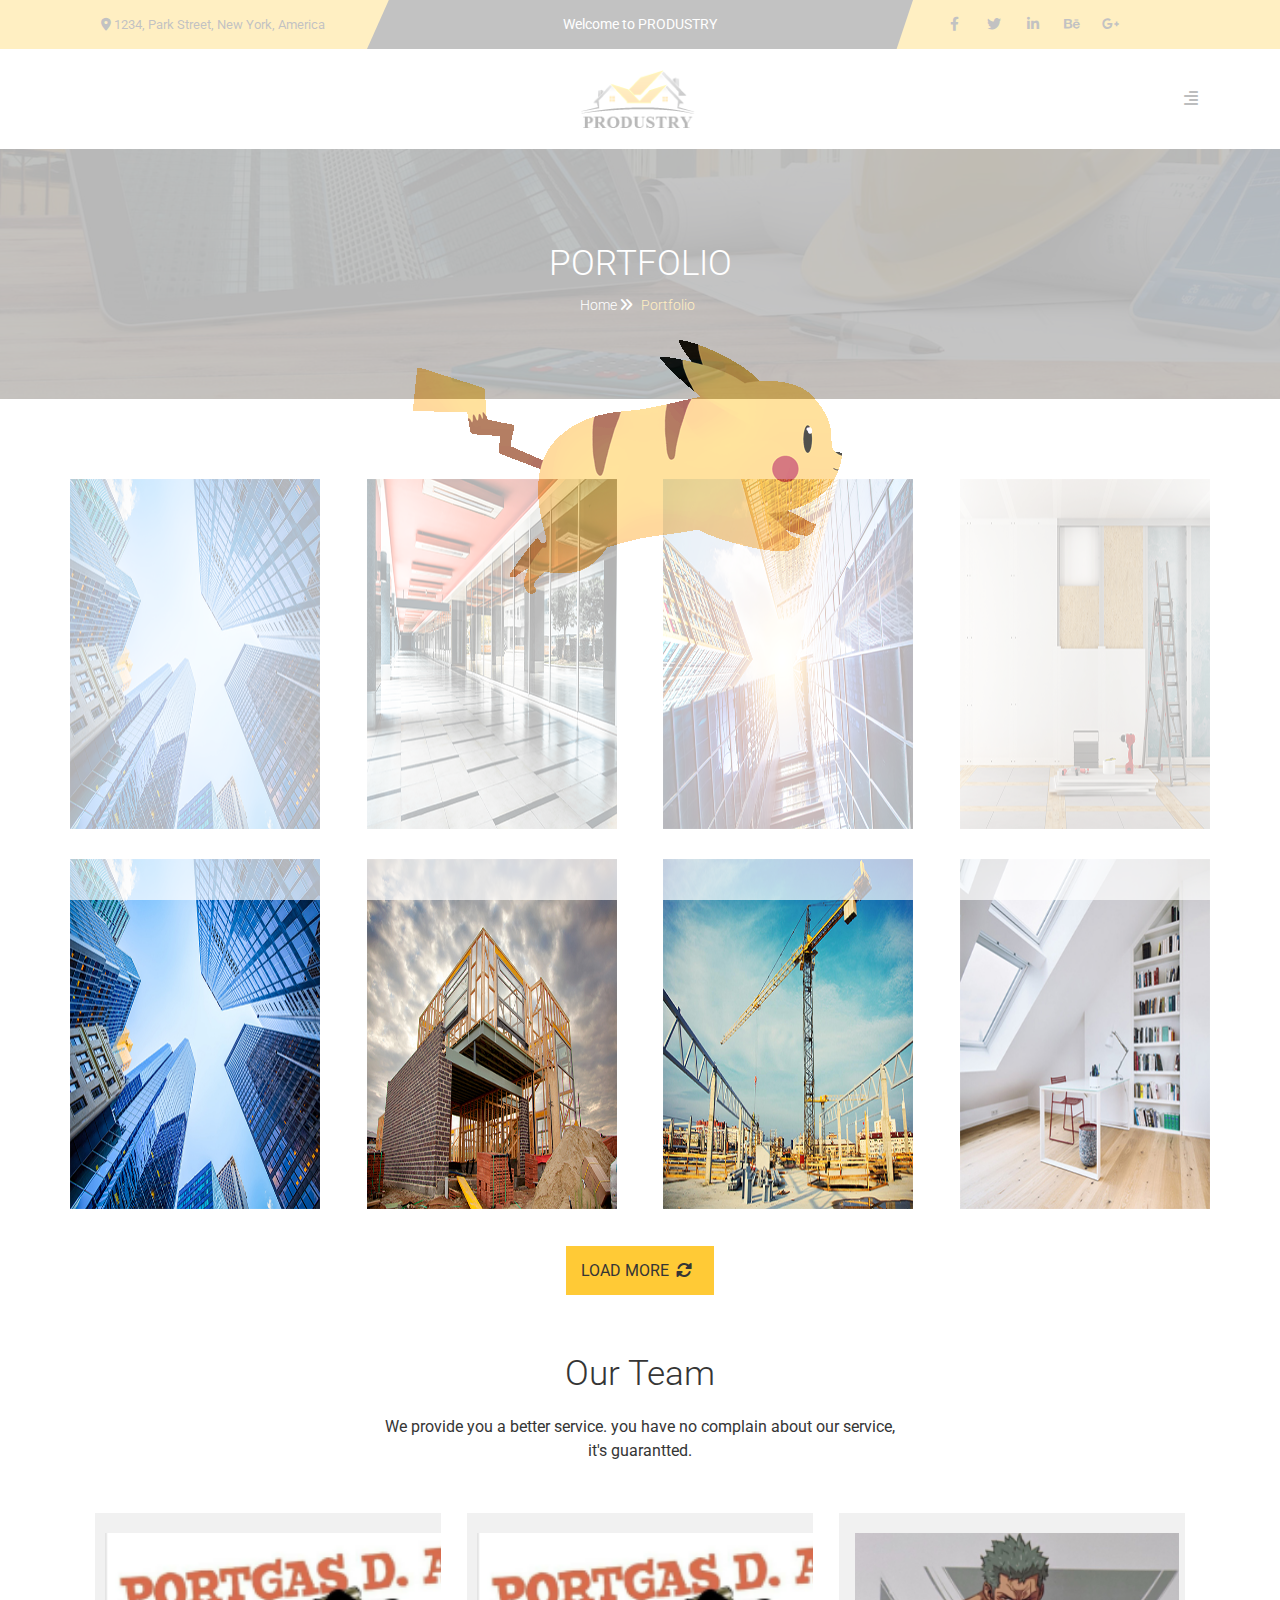
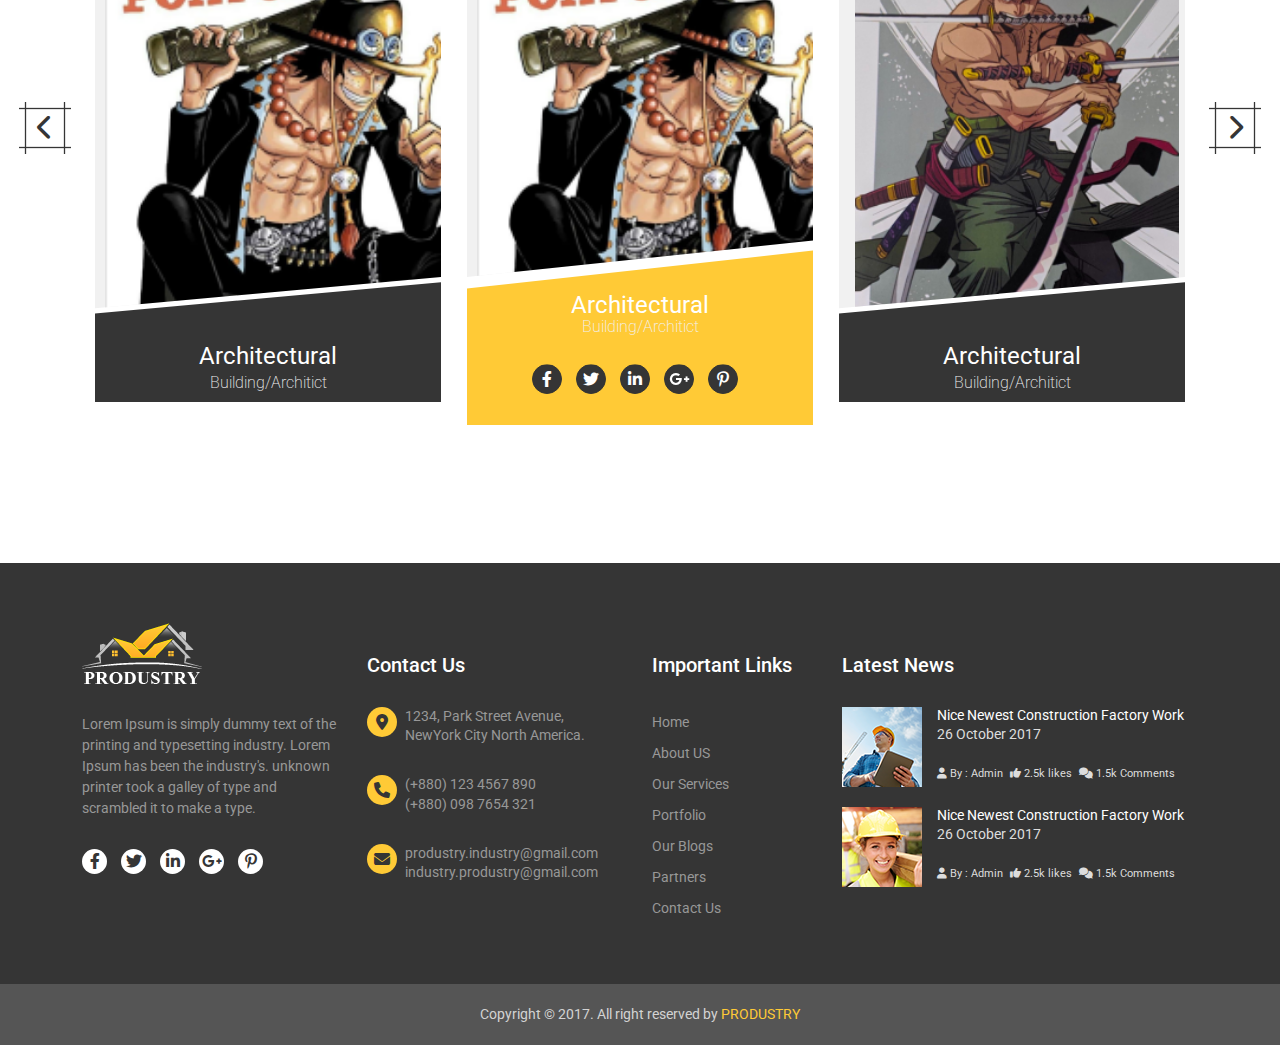
<file: portfolio.html>
<!DOCTYPE html>
<html lang="en">
<head>
    <meta charset="UTF-8">
    <meta http-equiv="X-UA-Compatible" content="IE=edge">
    <meta name="viewport" content="width=device-width, initial-scale=1.0">
    <title>portfolio</title>
    <link rel="preconnect" href="https://fonts.googleapis.com">
    <link rel="preconnect" href="https://fonts.gstatic.com" crossorigin>
    <link href="https://fonts.googleapis.com/css2?family=Roboto:wght@300;400;500;700&display=swap" rel="stylesheet">
    <link rel="stylesheet" href="css/bootstrap.min.css">
    <link rel="stylesheet" href="css/all.min.css">
    <link rel="stylesheet" href="css/slick.css">
    <link rel="stylesheet" href="css/style.css">
    <link rel="stylesheet" href="scss/style.css">
    <link rel="stylesheet" href="css/responsive.css">
    <link rel="stylesheet" href="scss/responsive.css">
</head>
<body>
    <div class="preloader">
        <img src="image/loadinganimation.gif" alt="">
      </div>
    <!--header starts here-->
    <header>
        <div class="container">
            <div class="row align-items-center">
                <div class="col-lg-3 location">
                    <p >
                        <span>
                            <i class="fa-solid fa-location-dot"></i>
                        </span>
                        1234, Park Street, New York, America
                    </p>
                </div>
                <div class="col-lg-6 welcome ">
                    <p>Welcome to PRODUSTRY</p>
                </div>
                <div class="col-lg-3 header-icon">
                    <ul>
                        <li>
                            <a href="portfolio.html#"><i class="fa-brands fa-facebook-f"></i></a>
                        </li>
                        <li>
                            <a href="portfolio.html#"><i class="fa-brands fa-twitter"></i></a>
                        </li>
                        <li>
                            <a href="portfolio.html#"><i class="fa-brands fa-linkedin-in"></i></a>
                        </li>
                        <li>
                            <a href="portfolio.html#"><i class="fa-brands fa-behance"></i></a>
                        </li>
                        <li>
                            <a href="portfolio.html#"><i class="fa-brands fa-google-plus-g"></i></a>
                        </li>
                    </ul>
                </div>
            </div>
        </div>
    </header>
    <!--header ends here-->
    
      <!--NAV starts here-->
  <nav class="navbar navbar-expand-lg nav" id="navbar">
    <div class="container">
      <a class="navbar-brand navlogo" href="index.html"><img src="image/logo.png" alt=""></a>
      <button class="navbar-toggler" type="button" data-bs-toggle="collapse" data-bs-target="#mycusnav" aria-controls="navbarSupportedContent" aria-expanded="false" aria-label="Toggle navigation">
        <span class="navbar-toggler-icon"><i class="fa-solid fa-align-right"></i></span>
      </button>
      <div class="collapse navbar-collapse" id="mycusnav">
        <ul class="navbar-nav ms-auto mb-2 mb-lg-0">
          <li class="nav-item">
            <a class="nav-link active" aria-current="page" href="index.html">Home</a>
          </li>
          <li class="nav-item">
            <a class="nav-link active" aria-current="page" href="portfolio.html#">Services</a>
          </li>
          <li class="nav-item">
            <a class="nav-link active" aria-current="page" href="about.html">About Us</a>
          </li>
          <li class="nav-item">
            <a class="nav-link active" aria-current="page" href="portfolio.html">Portfolio</a>
          </li>
          <li class="nav-item">
            <a class="nav-link active" aria-current="page" href="bloglist.html">Our Blog</a>
          </li>
          <li class="nav-item">
            <a class="nav-link active" aria-current="page" href="contact.html">Contact Us</a>
          </li>
        </ul>
            <span class="btn-toggler d-lg-block d-none"><i class="fa-solid fa-align-right"></i></span>
      </div>
    </div>
  </nav>        
  <!--NAV ends here-->
    
    <!--BANNAR starts here-->
    <section id="about-us-banner">
    <div class="about-us-banner">
      <div class="about-bnr-img d-sm-block" style="background-image: url(image/About_Us.jpg);">
        <div class="container">
          <div class="about-us-bnr-item mx-auto">
              <h2>PORTFOLIO</h2>
              <p>Home <i class="fa-solid fa-angles-right"></i> <a href="portfolio.html#">Portfolio</a></p>
          </div>
        </div>
      </div>
    </div>
    </section>
   <!--BANNAR ends here-->

  <!--OUR PORTFOLIO starts here-->
  <section id="portfolio">
    <div class="container">
      <div class="row">      
        <div class="port-img col-md-3 col-sm-4">
          <a><img src="image/portfolio5.jpg" alt=""></a>
          <div class="port-content">
            <h4>Architectural</h4>
            <p>Building/Architict</p>
          </div>
        </div>
        <div class="port-img col-md-3 col-sm-4">
          <a><img src="image/portfolio2.jpg" alt=""></a>
          <div class="port-content">
            <h4>Architectural</h4>
            <p>Building/Architict</p>
          </div>
        </div>
        <div class="port-img col-md-3 col-sm-4">
          <a><img src="image/portfolio3.jpg" alt=""></a>
          <div class="port-content">
            <h4>Architectural</h4>
            <p>Building/Architict</p>
          </div>
        </div>
        <div class="port-img col-md-3 col-sm-4">
          <a><img src="image/portfolio4.jpg" alt=""></a>
          <div class="port-content">
            <h4>Architectural</h4>
            <p>Building/Architict</p>
          </div>
        </div>
        <div class="port-img col-md-3 col-sm-4">
          <a><img src="image/portfolio5.jpg" alt=""></a>
          <div class="port-content">
            <h4>Architectural</h4>
            <p>Building/Architict</p>
          </div>
        </div>
        <div class="port-img col-md-3 col-sm-4">
          <a><img src="image/portfolio6.jpg" alt=""></a>
          <div class="port-content">
            <h4>Architectural</h4>
            <p>Building/Architict</p>
          </div>
        </div>
        <div class="port-img col-md-3 col-sm-4">
          <a><img src="image/portfolio7.jpg" alt=""></a>
          <div class="port-content">
            <h4>Architectural</h4>
            <p>Building/Architict</p>
          </div>
        </div>
        <div class="port-img col-md-3 col-sm-4">
          <a><img src="image/portfolio8.jpg" alt=""></a>
          <div class="port-content">
            <h4>Architectural</h4>
            <p>Building/Architict</p>
          </div>
        </div>
        <div class="port-img col-md-4">
          <a><img src="image/portfolio8.jpg" alt=""></a>
          <div class="port-content">
            <h4>Architectural</h4>
            <p>Building/Architict</p>
          </div>
        </div>       
      </div>
      <div class="port-button">
        <a href="portfolio.html#">LOAD MORE<i class="fa-solid fa-rotate"></i></a>  
      </div>       
    </div>
  </section>
  <!--OUR PORTFOLIO ends here-->

   <!--OUR team starts here-->
   <section id="our-team">
    <div class="our-team">
      <h2>Our Team</h2>
      <p>We provide you a better service. you have no complain about our service,<br>it's guarantted.</p>
      <div class="slider-icon d-none d-lg-block">
        <div class="team-right-arrow">
          <span><i class="fa-solid fa-chevron-right"></i></span>
        </div>
        <div class="team-left-arrow">
          <span><i class="fa-solid fa-chevron-left"></i></span>
        </div>
      </div>
      <div class="our-team-slider container"> 
        <div class="team col-md-4 col-sm-12">
          <a href="portfolio.html#"><img src="image/our-team1.png" alt=""></a>
          <div class="team-info">
            <h4>Architectural</h4>
            <p>Building/Architict</p>
            <div class="team-social-icon d-block ">
              <a href="portfolio.html#"><i class="fa-brands fa-facebook-f"></i></a>
              <a href="portfolio.html#"><i class="fa-brands fa-twitter"></i></a>
              <a href="portfolio.html#"><i class="fa-brands fa-linkedin-in"></i></a>
              <a href="portfolio.html#"><i class="fa-brands fa-google-plus-g"></i></a>
              <a href="portfolio.html#"><i class="fa-brands fa-pinterest-p"></i></a>
            </div>
          </div>
        </div>
        <div class="team col-md-4 col-sm-12">
          <a href="portfolio.html#"><img src="image/our-team2.png" alt=""></a>
          <div class="team-info">
            <h4>Architectural</h4>
            <p>Building/Architict</p>
            <div class="team-social-icon d-block ">
              <a href="portfolio.html#"><i class="fa-brands fa-facebook-f"></i></a>
              <a href="portfolio.html#"><i class="fa-brands fa-twitter"></i></a>
              <a href="portfolio.html#"><i class="fa-brands fa-linkedin-in"></i></a>
              <a href="portfolio.html#"><i class="fa-brands fa-google-plus-g"></i></a>
              <a href="portfolio.html#"><i class="fa-brands fa-pinterest-p"></i></a>
            </div>
          </div>
        </div>
        <div class="team col-md-4 col-sm-12">
          <a href="portfolio.html#"><img src="image/our-team3.png" alt=""></a>
          <div class="team-info">
            <h4>Architectural</h4>
            <p>Building/Architict</p>
            <div class="team-social-icon d-block">
              <a href="portfolio.html#"><i class="fa-brands fa-facebook-f"></i></a>
              <a href="portfolio.html#"><i class="fa-brands fa-twitter"></i></a>
              <a href="portfolio.html#"><i class="fa-brands fa-linkedin-in"></i></a>
              <a href="portfolio.html#"><i class="fa-brands fa-google-plus-g"></i></a>
              <a href="portfolio.html#"><i class="fa-brands fa-pinterest-p"></i></a>
            </div>
          </div>
        </div>
        <div class="team col-md-4 col-sm-12">
          <a href="portfolio.html#"><img src="image/our-team1.png" alt=""></a>
          <div class="team-info">
            <h4>Architectural</h4>
            <p>Building/Architict</p>
            <div class="team-social-icon d-block">
              <a href="portfolio.html#"><i class="fa-brands fa-facebook-f"></i></a>
              <a href="portfolio.html#"><i class="fa-brands fa-twitter"></i></a>
              <a href="portfolio.html#"><i class="fa-brands fa-linkedin-in"></i></a>
              <a href="portfolio.html#"><i class="fa-brands fa-google-plus-g"></i></a>
              <a href="portfolio.html#"><i class="fa-brands fa-pinterest-p"></i></a>
            </div>
          </div>
        </div>
        <div class="team col-md-4 col-sm-12">
          <a href="portfolio.html#"><img src="image/our-team2.png" alt=""></a>
          <div class="team-info">
            <h4>Architectural</h4>
            <p>Building/Architict</p>
            <div class="team-social-icon d-block">
              <a href="portfolio.html#"><i class="fa-brands fa-facebook-f"></i></a>
              <a href="portfolio.html#"><i class="fa-brands fa-twitter"></i></a>
              <a href="portfolio.html#"><i class="fa-brands fa-linkedin-in"></i></a>
              <a href="portfolio.html#"><i class="fa-brands fa-google-plus-g"></i></a>
              <a href="portfolio.html#"><i class="fa-brands fa-pinterest-p"></i></a>
            </div>
          </div>
        </div>
        <div class="team col-md-4 col-sm-12">
          <a href="portfolio.html#"><img src="image/our-team3.png" alt=""></a>
          <div class="team-info">
            <h4>Architectural</h4>
            <p>Building/Architict</p>
            <div class="team-social-icon d-block">
              <a href="portfolio.html#"><i class="fa-brands fa-facebook-f"></i></a>
              <a href="portfolio.html#"><i class="fa-brands fa-twitter"></i></a>
              <a href="portfolio.html#"><i class="fa-brands fa-linkedin-in"></i></a>
              <a href="portfolio.html#"><i class="fa-brands fa-google-plus-g"></i></a>
              <a href="portfolio.html#"><i class="fa-brands fa-pinterest-p"></i></a>
            </div>
          </div>
        </div>
        <div class="team col-md-4 col-sm-12">
          <a href="portfolio.html#"><img src="image/our-team1.png" alt=""></a>
          <div class="team-info">
            <h4>Architectural</h4>
            <p>Building/Architict</p>
            <div class="team-social-icon d-block">
              <a href="portfolio.html#"><i class="fa-brands fa-facebook-f"></i></a>
              <a href="portfolio.html#"><i class="fa-brands fa-twitter"></i></a>
              <a href="portfolio.html#"><i class="fa-brands fa-linkedin-in"></i></a>
              <a href="portfolio.html#"><i class="fa-brands fa-google-plus-g"></i></a>
              <a href="portfolio.html#"><i class="fa-brands fa-pinterest-p"></i></a>
            </div>
          </div>
        </div>
      </div>
    </div>
  </section>
  <!--OUR team ends here-->
  
  
  
      <!--footer starts here-->
  <section id="footer">
    <div class="container">
      <div class="row">
        <!--footer icon-->
        <div class="footer-icon col-lg-3 col-md-6 col-sm-12">
          <a href="index.html"><img src="image/footer-logo.png" alt=""></a>
          <p>Lorem Ipsum is simply dummy text of the printing and typesetting industry. 
            Lorem Ipsum has been the industry's.
            unknown printer took a galley of type and scrambled it to make a type.
          </p>
          <div class="footer-icon-img">
            <a href="portfolio.html#"><i class="fa-brands fa-facebook-f"></i></a>
            <a href="portfolio.html#"><i class="fa-brands fa-twitter"></i></a>
            <a href="portfolio.html#"><i class="fa-brands fa-linkedin-in"></i></a>
            <a href="portfolio.html#"><i class="fa-brands fa-google-plus-g"></i></a>
            <a href="portfolio.html#"><i class="fa-brands fa-pinterest-p"></i></a>
          </div>
        </div>
        <!--footer contact us-->
        <div class="col-lg-3 col-sm-12 col-md-6">
          <div class="contact-us">
            <h5>Contact Us</h5>
            <ul>
              <li>
                
                <i class="fa-solid fa-location-dot col-2"></i>
                <span class="col-10">1234, Park Street Avenue, NewYork City North America.</span>
              </li>
              <li>
                <i class="fa-solid fa-phone"></i>
                <span>
                  <a href="portfolio.html#">(+880) 123 4567 890</a><br>
                  <a href="portfolio.html#">(+880) 098 7654 321</a>
                </span>
                  
              </li>
              <li>
                <i class="fa-solid fa-envelope"></i>
                <span>
                  <a href="portfolio.html#">produstry.industry@gmail.com</a><br>
                  <a href="portfolio.html#">industry.produstry@gmail.com</a>
                </span>
                  
              </li>
            </ul> 
          </div>
        </div>
        <!--footer links-->
        <div class="col-lg-2 col-sm-6 col-md-6 col-sm-12">
          <div class="footer-links ">
            <h5>Important Links</h5>
            <ul>
              <li><a href="index.html">Home</a></li>
              <li><a href="about.html"> About US</a></li>
              <li><a href="portfolio.html#">Our Services</a></li>
              <li><a href="portfolio.html">Portfolio</a></li>
              <li> <a href="bloglist.html">Our Blogs</a></li>
              <li> <a href="portfolio.html#">Partners</a></li>
              <li><a href="contact.html">Contact Us</a></li>
            </ul>
           </div>
        </div>
        <!--footer latest news-->
        <div class="col-lg-4 col-sm-6 col-md-6 col-sm-12">
          <div class="latest-news">
              <h5>Latest News</h5>
              <div class="latest-news-content row">
                  <div class="latest-news-img col-3">
                      <a href="portfolio.html#"><img src="image/latest-news1.png" class="img-responsive" alt="blog_single_img"></a>
                  </div>
                  <div class="latest-news-details col-9">
                      <h6>Nice Newest Construction Factory Work</h6>
                      <p>26 October 2017</p>
                      <span class="col-4"><a href="portfolio.html"><i class="fa fa-user"></i><span> By : Admin</span></a></span>
                      <span class="col-4"><a href="portfolio.html"><i class="fa fa-thumbs-up"></i><span> 2.5k likes</span></a></span>
                      <span class="col-4"> <a href="portfolio.html"><i class="fa fa-comments"></i><span> 1.5k Comments</span></a></span>
                  </div>
              </div>
              <div class="latest-news-content row">
                <div class="latest-news-img col-3">
                    <a href="portfolio.html"><img src="image/latest-news2.png" class="img-responsive" alt="blog_single_img"></a>
                </div>
                <div class="latest-news-details col-9">
                    <h6>Nice Newest Construction Factory Work</h6>
                    <p>26 October 2017</p>
                    <span class="col-4"><a href="portfolio.html"><i class="fa fa-user"></i><span> By : Admin</span></a></span>
                    <span class="col-4"><a href="portfolio.html"><i class="fa fa-thumbs-up"></i><span> 2.5k likes</span></a></span>
                    <span class="col-4"><a href="portfolio.html"><i class="fa fa-comments"></i><span> 1.5k Comments</span></a></span>
                </div>
              </div>
          </div>
        </div>
      </div>
    </div>
  </section>
  <section class="foot">
    <div>
      <p>Copyright &copy; 2017. All right reserved by <a href="portfolio.html#">PRODUSTRY</a></p>
    </div>
  </section>
  <!--footer ends here-->
  
    <section>
        <button id="backToTop">
            <i class="fa-solid fa-angles-up"></i>
        </button>
    </section>
  
  
    <!--js files are attached here-->
    <script src="js/jquery-3.6.0.min.js"></script>
    <script src="js/bootstrap.min.js"></script>
    <script src="js/countMe.min.js"></script>
    <script src="js/slick.min.js"></script>
    <script src="js/app.js"></script>
</body>
</html>
</file>
<file: css/style.css>
/*MD IBNA SAIM SAZIN*/
*{
    outline: 0;
    margin: 0;
    padding: 0;
    box-sizing: border-box;
  }
  /*HOME page starts here*/
  /*COMMON CSS starts here*/
  body{
    font-family: 'Roboto', sans-serif;
  }
  :root{
    --primary-color: #ffca36;
    --secondary-color: #353535;
  }
  h1,h2,h3,h4,h5,h6,i,span,p,ul,li{
    margin: 0;
    padding: 0;
  }
  ul, ol{
      list-style: none;
  }
  a{
      text-decoration: none;
  }
  h2{
    padding: 20px 0;
    font-size: 35px;
    font-weight: 300;
    color: var(--secondary-color);
    text-align: center;
  }
  p{
    font-size: 16px;
    color: var(--secondary-color);
    text-align: center;
    margin-bottom: 30px;
  }
  /*COMMON CSS ends here*/
  /*HEADER starts here*/
  header{
    background-color: var(--primary-color);
  }
  .location{
    color: var(--secondary-color);
  }
  .location p{
    font-weight: 400;
    font-size: 13px;
    text-align: center;
    z-index: 9999;
    margin: 0!important;
  }
  .welcome p{
    background-color: var(--secondary-color);
    padding: 14px 0;
    clip-path: polygon(4% 0, 100% 0%, 97% 100%, 0% 100%);
    font-size: 14px;
    text-align: center;
    margin: 0!important;
    color: #ffffff!important;
    z-index: 999999;
  }
  .header-icon ul li{
    display: inline-block;
    position: relative;
    margin: 5px;
  }
  .header-icon ul li a{
    line-height: 25px;
    width: 25px;
    height: 25px;
    color: var(--secondary-color);
    font-size: 14px;
    display: block;
    text-align: center;
  }
  .header-icon ul li::after {
    content: "";
      width: 1px;
      height: 100%;
      background-color: var(--secondary-color);
      position: absolute;
      top: 0;
      left: 0;
      transform: scale(0);
  }
  .header-icon ul li::before {
    content: "";
      width: 1px;
      height: 100%;
      background-color: var(--secondary-color);
      position: absolute;
      top: 0;
      right: 0;
      transform: scale(0);
  }
  .header-icon ul li a::after {
    content: "";
      width: 100%;
      height: 1px;
      background-color: var(--secondary-color);
      position: absolute;
      top: 0;
      left: 0;
      transform: scale(0);
  }
  .header-icon ul li a::before {
    content: "";
      width: 100%;
      height: 1px;
      background-color: var(--secondary-color);
      position: absolute;
      bottom: 0;
      left: 0;
      transform: scale(0);
  }
  .header-icon ul li:hover::after,
  .header-icon ul li:hover::before,
  .header-icon ul li:hover a::after,
  .header-icon ul li:hover a::before{
    transform: scale(1.3);
    transition: 0.3s;
  }
  /*HEADER ends here*/
  /*NAV starts here*/
  #navbar.nav{
    padding: 20px 0;
    
  }
  .navlogo img{
    width: 113px;
  }
  #mycusnav ul li{
    display: inline-block;
    position: relative;
    margin: 5px;
  }
  #mycusnav ul li a{
    color: var(--secondary-color);
    font-size: 14px;
    display: block;
    text-align: center;
    font-weight: 500;
  }
  #mycusnav ul li::after {
    content: "";
      width: 1px;
      height: 100%;
      background-color: var(--primary-color);
      position: absolute;
      top: 0;
      left: 0;
      transform: scale(0);
  }
  #mycusnav ul li::before {
    content: "";
      width: 1px;
      height: 100%;
      background-color: var(--primary-color);
      position: absolute;
      top: 0;
      right: 0;
      transform: scale(0);
  }
  #mycusnav ul li a::after {
    content: "";
      width: 100%;
      height: 1px;
      background-color: var(--primary-color);
      position: absolute;
      top: 0;
      left: 0;
      transform: scale(0);
  }
  #mycusnav ul li a::before {
    content: "";
      width: 100%;
      height: 1px;
      background-color: var(--primary-color);
      position: absolute;
      bottom: 0;
      left: 0;
      transform: scale(0);
  }
  #mycusnav ul li:hover::after,
  #mycusnav ul li:hover::before,
  #mycusnav ul li:hover a::after,
  #mycusnav ul li:hover a::before{
    transform: scale(1.3);
    transition: 0.3s;
  }
  #mycusnav ul li:hover a{
    color: var(--primary-color);
  }
  .btn-toggler{
    padding-left: 10px;
  }
  .btn-toggler:hover i{
    color: var(--primary-color);
  }
  #navbar.nav_anim{
    position: fixed;
    z-index: 9999999;
    top: 0;
    left: 0;
    width:100%;
    background-color: white;
    animation: smooth 0.3s;
    border-bottom: 5px solid var(--primary-color);
  }
  
  @keyframes smooth {
    0%{
        top:-50px;
    }
    100%{
        top: 0px;
    } 
    
  }
  .navbar-toggler {
    padding: 10px 10px 5px 10px;
}
.navbar-toggler:focus {
  text-decoration: none;
  outline: 0;
  box-shadow: 0 0 0 .05rem;
}
  /*NAV ends here*/
  /*BANNAR starts here*/
  .slide-banner{
    min-height: 550px;
    background-size: cover;
    background-position: center;
    z-index: -1;
    position: relative;
    
  }
  .slide-banner::after {
    content: "";
    min-height: 702px;
    width: 100%;
    background-color: rgba(0, 0, 0, 0.65);
    left: 0;
    top: 0;
    z-index: 1;
    position: absolute;
  }
  .banner-item{
    position: absolute;
    top: 30%;
    padding: 0 20px!important;
    z-index: 99;
  }
  .banner-item h3{
    color: white;
    font-size: 35px;
    font-weight: 600;
    padding-bottom: 20px;
  }
  .banner-item h3 span{
    color: var(--primary-color);
  }
  .banner-item p{
    color: white;
    font-size: 14px;
    margin: 20px 0!important;
    text-align: left;
  }
  .banner-item a{
    color: white;
    display: inline-block;
    padding: 10px 15px;
    margin-right: 10px;
    margin-top: 20px!important;
    border: 1px solid white;
    font-size: 16px;
    transition: 0.3s;
    
  }
  .banner-item a:hover{
    background-color: var(--primary-color);
    border: 1px solid var(--primary-color);
    color: var(--secondary-color);
    transition: 0.3s;
  }
  .banner{
    position: relative;
  }
  .banner-right-arrow {
    position: absolute;
    top: 50%;
    right: 25px;
    z-index: 999;
    font-size: 26px;
    color: white;
    height: 40px;
    width: 40px;
    line-height: 40px;
    text-align: center;
  }
  .banner-left-arrow{
    position: absolute;
    top: 50%;
    left: 25px;
    z-index: 999;
    font-size: 26px;
    color: white;
    height: 40px;
    width: 40px;
    line-height: 40px;
    text-align: center;
   
  }
  .banner-right-arrow::after,
  .banner-left-arrow::after {
    content: '';
    width: 1px;
    height: 100%;
    background-color: white;
    position: absolute;
    top: 0;
    left: 0; 
    z-index: 999;
    transform: scale(1.3);
  }
  .banner-right-arrow::before,
  .banner-left-arrow::before {
    content: "";
    width: 1px;
    height: 100%;
    top: 0;
    right: 0;
    background-color: white;
    position: absolute;
    z-index: 999;
    transform: scale(1.3);
    
  }
  .banner-right-arrow span::after,
  .banner-left-arrow span::after {
    content: '';
    width: 100%;
    height: 1px;
    background-color: white;
    position: absolute;
    top: 0;
    left: 0; 
    z-index: 999;
    transform: scale(1.3);
  }
  .banner-right-arrow span::before,
  .banner-left-arrow span::before {
    content: "";
    width: 100%;
    height: 1px;
    bottom: 0;
    left: 0;
    background-color: white;
    position: absolute;
    z-index: 999;
    transform: scale(1.3);
  }
  .banner-right-arrow:hover span::after,
  .banner-left-arrow:hover span::after,
  .banner-right-arrow:hover span::before,
  .banner-left-arrow:hover span::before,
  .banner-right-arrow:hover::after,
  .banner-left-arrow:hover::after,
  .banner-right-arrow:hover::before,
  .banner-left-arrow:hover::before{
    background-color: var(--primary-color);
    transition: 0.5s;
  }
  .banner-left-arrow:hover i,
  .banner-right-arrow:hover i{
    color: #ffca36;
    transition: 0.5s;
  }
  /*BANNAR ends here*/
  /*Our Services starts here*/
  .Our-Services{
    padding: 40px 0;
    position: relative;
  }
  .service-head{
    text-align: center;
    padding: 20px 0;
  }
  .Our-Services .service-card {
    text-align: center;
    padding: 0 15px;
  }
  
  .Our-Services .service-card .service-icon {
    border: 1px dashed black;
    width: 100px;
    height: 100px;
    transform: rotate(45deg);
    margin: auto;
    display: flex;
    justify-content: center;
    align-items: center;
    position: relative;
    transition: 0.3s ease-in;
  }
  .Our-Services .service-card .service-icon::before {
      content: "";
      width: 1px;
      height: 32px;
      border-left: 1px dashed var(--secondary-color);
      position: absolute;
      top: 92px;
      left: 108px;
      transform: rotate(-45deg);
      transition: 0.3s ease-in;
  }
  
  .Our-Services .service-card .service-icon img {
    transform: rotate(-45deg);
  }
  .Our-Services .service-card .service-contant {
    margin-top: 53px;
    border: 1px solid rgba(56, 53, 53, 0.65);
    padding: 50px 35px;
    transition: 0.3s ease-in;
  }
  .Our-Services .service-card .service-contant h3 {
    font-size: 18px;
    font-weight: 400;
    padding-bottom: 15px;
  }
  .Our-Services .service-card .service-contant p {
    font-size: 14px;
    font-weight: 400;
    color: var(--secondary-color);
    padding: 0 5px;
  }
  .Our-Services .service-card:hover .service-icon::before,
  .Our-Services .service-card:hover * {
    border-color: var(--primary-color);
  }
  .Our-Services .service-card:hover .service-contant{
    box-shadow: 2px 6px 8px 1px rgba(97,87,87,0.58);
    -webkit-box-shadow: 2px 6px 8px 1px rgba(97,87,87,0.58);
    -moz-box-shadow: 2px 6px 8px 1px rgba(97,87,87,0.58);
  }
  .Our-Services .slick-track {
    padding: 22px 0;
  }
  .Our-Services .right-arrow{
    position: absolute;
    top: 50%;
    right: 25px;
    z-index: 999;
    font-size: 20px;
    color: var(--secondary-color);
    height: 30px;
    width: 30px;
    line-height: 30px;
    text-align: center;
    
  }
  .Our-Services .left-arrow{
    position: absolute;
    top: 50%;
    left: 25px;
    z-index: 999;
    font-size: 20px;
    color: var(--secondary-color);
    height: 30px;
    width: 30px;
    line-height: 30px;
    text-align: center;
  }
  .Our-Services .right-arrow::after,
  .Our-Services .left-arrow::after {
    content: '';
    width: 1px;
    height: 100%;
    background-color: var(--secondary-color);
    position: absolute;
    top: 0;
    left: 0; 
    z-index: 999;
    transform: scale(1.3);
  }
  .Our-Services .right-arrow::before,
  .Our-Services .left-arrow::before {
    content: "";
    width: 1px;
    height: 100%;
    top: 0;
    right: 0;
    background-color: var(--secondary-color);
    position: absolute;
    z-index: 999;
    transform: scale(1.3);
    
  }
  .Our-Services .right-arrow span::after,
  .Our-Services .left-arrow span::after {
    content: '';
    width: 100%;
    height: 1px;
    background-color: var(--secondary-color);
    position: absolute;
    top: 0;
    left: 0; 
    z-index: 999;
    transform: scale(1.3);
  }
  .Our-Services .right-arrow span::before,
  .Our-Services .left-arrow span::before {
    content: "";
    width: 100%;
    height: 1px;
    bottom: 0;
    left: 0;
    background-color: var(--secondary-color);
    position: absolute;
    z-index: 999;
    transform: scale(1.3);
  }
  .Our-Services .right-arrow:hover span::after,
  .Our-Services .left-arrow:hover span::after,
  .Our-Services .right-arrow:hover span::before,
  .Our-Services .left-arrow:hover span::before,
  .Our-Services .right-arrow:hover::after,
  .Our-Services .left-arrow:hover::after,
  .Our-Services .right-arrow:hover::before,
  .Our-Services .left-arrow:hover::before{
    background-color: var(--primary-color);
    transition: 0.5s;
  }
  .Our-Services .left-arrow:hover i,
  .Our-Services .right-arrow:hover i{
    color: #ffca36;
    transition: 0.5s;
  }
  /*SERVICE ends here*/
  /*ABOUT starts here*/
  #About-Us{
    padding: 50px 0;
  }
  #About-Us h2{
    text-align: left;
    padding-left: 10px;
    padding-bottom: 10px!important;
  }
  .about-us-img{
    min-height: 440px;
    background-size: cover;
    background-position: center;
    position: relative;
    z-index: -1;
  }
  .about-us-img img{
    min-height: 440px;
    position: absolute;
    top: 0;
    right: -36%;
    text-align: center;
  }
  .about-us-content{
    padding-left:60px ;
  }
  .about-us-content .nav-tabs .nav-item{
    position: relative;
    padding-right: 10px;
    padding-bottom: 10px;
    
  }
  .about-us-content .nav-tabs .nav-item .nav-link{
    color: #495057;
    border:none;
    padding-left: 10px!important;
    font-size: 18px;
  }
  .about-us-content .nav-tabs {
    border-bottom: 5px solid #dee2e6;
  }
  .about-us-content .nav-tabs .nav-link::after{
    content: '';
    bottom: -5px;
    left: 0;
    width: 0;
    height: 5px;
    background-color: var(--primary-color)!important;
    z-index: 99;
    position: absolute;
    transition: 0.3s all linear;
  }
  .about-us-content .nav-tabs .nav-link.active::after{
    width: 100%;
  }
  .about-us-content .nav-tabs .nav-link::before{
    content: '';
    bottom: -5px;
    left: 0;
    width: 0;
    height: 5px;
    background-color: var(--primary-color)!important;
    z-index: 99;
    position: absolute;
    transition: 0.3s all linear;
  }
  .about-us-content .nav-tabs .nav-link:hover::before{
    visibility: visible;
    opacity: 1;
    width: 100%;
  }
  .about-us-content .tab-content{
    font-size: 14px;
    line-height: 25px;
    padding-left:25px;
    padding-top: 10px;
  }
  .tab-content p{
    font-size: 16px!important;
    margin-bottom: 20px;
    text-align: left;
    padding-left: 0;
  }
  .tab-pane a{
    font-weight: 600;
    font-size: 16px;
    padding: 10px;
    color: var(--secondary-color);
    background-color: var(--primary-color);
    border: 1px solid var(--primary-color);
  }
  .tab-pane a:hover{
    color: var(--primary-color);
    border: 1px solid var(--primary-color);
    background-color: white;
  }
  /*ABOUT ends here*/
  /*OUR PORTFOLIO starts here*/
  #Our-Portfolio{
    margin: 30px;
  }
  .portfolio-img{
    width: 270px;
    height: 350px;
    display: inline-block;
  }
  .portfolio-img-item{
    position: relative;
    overflow: hidden;
    margin: 10px;
    display: block;
    text-align: center;
  }
  .portfolio-img-item::after{
    content: '';
    top: 0;
    left: 0;
    height: 100%;
    width: 100%;
    background-color: rgba(0, 0, 0, 0.35);
    position: absolute;
    z-index: 1;
  }
  .port-img-content{
    padding-top: 80px;
    position: absolute;
    width: 100%;
    height: 0%;
    opacity: 0;
    left: 0;
    bottom: 0;
    background-color: rgba(255, 202, 54, 0.74);
    transition: all 0.4s ease;
    clip-path: polygon(0% 47%, 100% 0%, 100% 100%, 0% 100%);
  }
  .portfolio-img-item:hover .port-img-content{
    opacity: 1;
    height: 50%;
    z-index: 99;
  }
  .port-img-content h4{
    font-size: 18px;
    text-align: center;
  }
  .port-img-content p{
    color: #555555;
    font-size: 14px;
    padding: 5px;
  }
  .Portfolio-slider{
    margin-bottom: 80px;
  }
  /*OUR PORTFOLIO ends here*/
  /* Counter section starts here */
  #counter-up{
    background-image: url(../image/count.jpg);
    background-position: center;
    background-size: cover;
    height: 200px;
    position: relative;
    z-index: -1;
    margin: 40px 0;
  }
  #counter-up::after{
    position: absolute;
    content: '';
    height: 100%;
    width: 100%;
    top: 0;
    left: 0;
    background-color: rgba(0, 0, 0, 0.75);
    z-index: -1;
  }
  #counter-up .container .row{
    min-height: 200px;
    align-items: center;
  }
  #counter-up .count h1{
    font-size: 35px;
    font-weight: 700;
    color: white;
    z-index: 99;
  }
  #counter-up .count h3{
    font-size: 18px;
    color: white;
    z-index: 99;
  }
  /* Counter section ends here */
  /* Blog starts here */
  #blog{
    margin: 50px 0;
    position: relative;
  }
  #blog .blog-img img{
    width: 100%;
  }
  #blog .blog-img{
    position: relative;
    z-index: 99;
    transform: translateY(50%);
    transition: ease-in-out all 0.5s;
  }
  #blog .blog-content{
    position: relative;
    transform: translateY(-50%);
    transition: ease-in-out all 0.5s;
    padding: 40px 5px 10px 15px;
    text-align: center;
    display: none;
  }
  #blog .blog-content p{
    font-size: 13px;
    color: var(--secondary-color);
  }
  #blog .blog-content h4{
    font-size: 18px;
    color: var(--secondary-color);
    padding-bottom: 15px;
  }
  #blog .blog-content a {
    font-size: 16px;
    color: var(--secondary-color);
    font-weight: 500;
    display: block;
    margin: auto;
    text-align: center;
    line-height: 50px;
    height: 50px;
    width: 120px;
    background-color: var(--primary-color);
    border: 1px solid var(--primary-color);
    transition: 0.3s;
  }
  #blog .blog-content a:hover{
    color: var(--primary-color);
    border: 1px solid var(--primary-color);
    background-color: white;
    
  }
  #blog .blog-content .social-icon{
    padding: 0;
    text-align: left;
    height: 30px;
    
  }
  #blog .blog-content .btm-text-blog{
    padding-top: 15px;
    font-size: 14px;
    color: var(--secondary-color);
  }
  #blog .blog-img .blog-img-overlay {
    position: absolute;
    height: 100%;
    width: 100%;
    top: 0;
    display: flex;
    align-items: center;
    justify-content: center;
    background-color:  rgba(0, 0, 0,0.5);
    opacity: 0;
    visibility: hidden;
    transition: ease-in-out all 0.5s;
  }
  #blog .blog-img:hover .blog-img-overlay{
    opacity: 1;
    visibility: visible;
  }
  #blog .blog-img .blog-img-overlay span {
    color: var(--secondary-color);
    height: 40px;
    width: 40px;
    background-color: var(--primary-color);
    text-align: center;
    line-height: 40px;
    border-radius: 50%;
  }
  #blog .blog-Slider-Content{
    padding: 0 30px;
  }
  #blog .blog-Slider-Content.slick-center .blog-img {
    transform: translateY(0px);
    clip-path: polygon(0 0, 100% 0, 100% 87%, 54% 92%, 0 100%);
  }
  #blog .blog-Slider-Content.slick-center .blog-content {
    transform: translateY(-50px);
    border: 1px solid rgba(0, 0, 0, 0.1);
    display: block;
    padding-top: 60px;
  }
  #blog .slider-icon .blog-right-arrow{
    position: absolute;
    top: 50%;
    right: 25px;
    z-index: 999;
    font-size: 20px;
    color: var(--secondary-color);
    height: 30px;
    width: 30px;
    line-height: 30px;
    text-align: center;
    
  }
  #blog .slider-icon .blog-left-arrow{
    position: absolute;
    top: 50%;
    left: 25px;
    z-index: 999;
    font-size: 20px;
    color: var(--secondary-color);
    height: 30px;
    width: 30px;
    line-height: 30px;
    text-align: center;
   
  }
  #blog .slider-icon  .blog-right-arrow::after,
  #blog .slider-icon  .blog-left-arrow::after {
    content: '';
    width: 1px;
    height: 100%;
    background-color: var(--secondary-color);
    position: absolute;
    top: 0;
    left: 0; 
    z-index: 999;
    transform: scale(1.3);
  }
  #blog .slider-icon  .blog-right-arrow::before,
  #blog .slider-icon  .blog-left-arrow::before {
    content: "";
    width: 1px;
    height: 100%;
    top: 0;
    right: 0;
    background-color: var(--secondary-color);
    position: absolute;
    z-index: 999;
    transform: scale(1.3);
    
  }
  #blog .slider-icon  .blog-right-arrow span::after,
  #blog .slider-icon  .blog-left-arrow span::after {
    content: '';
    width: 100%;
    height: 1px;
    background-color: var(--secondary-color);
    position: absolute;
    top: 0;
    left: 0; 
    z-index: 999;
    transform: scale(1.3);
  }
  #blog .slider-icon  .blog-right-arrow span::before,
  #blog .slider-icon  .blog-left-arrow span::before {
    content: "";
    width: 100%;
    height: 1px;
    bottom: 0;
    left: 0;
    background-color: var(--secondary-color);
    position: absolute;
    z-index: 999;
    transform: scale(1.3);
  }
  #blog .slider-icon  .blog-right-arrow:hover span::after,
  #blog .slider-icon  .blog-left-arrow:hover span::after,
  #blog .slider-icon  .blog-right-arrow:hover span::before,
  #blog .slider-icon  .blog-left-arrow:hover span::before,
  #blog .slider-icon  .blog-right-arrow:hover::after,
  #blog .slider-icon  .blog-left-arrow:hover::after,
  #blog .slider-icon  .blog-right-arrow:hover::before,
  #blog .slider-icon  .blog-left-arrow:hover::before{
    background-color: var(--primary-color);
    transition: 0.5s;
  }
  #blog .slider-icon  .blog-left-arrow:hover i,
  #blog .slider-icon  .blog-right-arrow:hover i{
    color: #ffca36;
    transition: 0.5s;
  }
  /* Blog ends here */
  /*Our Testimonial starts here*/
  #testimonial{
    margin: 40px 0;
  }
  .testimonial{
    background-image: url(../image/testimonial-bg.jpg);
    background-size: cover;
    background-position: center;
    text-align: center;
    position: relative;
    z-index: 1;
    padding: 30px 0;
    margin-top: 30px;
  }
  .testimonial::after{
    content: '';
    top: 0;
    left: 0;
    width: 100%;
    height: 100%;
    position: absolute;
    background-color: rgba(0, 0, 0, 0.596);
    z-index: -1;
  }
  .testimonial-img .img{
    padding: 20px 0;
  }
  .testimonial-img span{
    position: relative;
    width: 80px;
    height: 80px;
    line-height: 80px;
    display: block;
    text-align: center;
    margin: auto;
    overflow: visible;
  }
  .testimonial-img img{
    width: 80px;
    height: 80px;
    line-height: 80px;
    margin: auto;
    overflow: visible;
    
  }
  .testimonial-img .img span::after{
    content: '';
    top: 0px;
    left: 0px;
    width: 100%;
    height: 100%;
    position: absolute;
    border: 1px solid var(--primary-color);
    border-radius: 50%;
    z-index: 99;
    transform: scale(1.2);
    visibility: hidden;
  }
  .testimonial-img .img span::before{
    content: '';
    top: 0px;
    left: 0px;
    width: 100%;
    height: 100%;
    position: absolute;
    border-radius: 50%;
    background-color: rgba(243, 249, 250, 0.6);
    z-index: 999;
    transform: scale(1);
    opacity: 1;
  }
  .testimonial-img .img.slick-center span::after{
    visibility: visible;
  }
  .testimonial-img .img.slick-center span::before{
    opacity: 0;
    visibility: hidden;
  }
  .testimonial_img .slick-track {
    padding: 20px 0;
  }
  .testimonial-content{
    z-index: 99;
  }
  .testimonial-content p, h6{
    color: #ffffff;
    font-size: 14px;
  }
  .testimonial-content h5{
    color: #ffffff;
    font-size: 18px;
    font-weight: 700;
  }
  .testimonial-content span i{
    font-size: 14px;
    color: var(--primary-color);
    padding: 15px 0;
    margin-bottom: 5px;
  }
  .testimonial .slider-icon {
    z-index: 9;
  }
  .testimonial .slider-icon .testimonial-right-arrow{
    position: absolute;
    top: 50%;
    right: 25px;
    z-index: 999;
    font-size: 20px;
    color: white;
    height: 30px;
    width: 30px;
    line-height: 30px;
    text-align: center;
    
  }
  .testimonial .slider-icon .testimonial-left-arrow{
    position: absolute;
    top: 50%;
    left: 25px;
    z-index: 999;
    font-size: 20px;
    color: white;
    height: 30px;
    width: 30px;
    line-height: 30px;
    text-align: center;
   
  }
  .testimonial .slider-icon  .testimonial-right-arrow::after,
  .testimonial .slider-icon  .testimonial-left-arrow::after {
    content: '';
    width: 1px;
    height: 100%;
    background-color:white;
    position: absolute;
    top: 0;
    left: 0; 
    z-index: 999;
    transform: scale(1.3);
  }
  .testimonial .slider-icon  .testimonial-right-arrow::before,
  .testimonial .slider-icon  .testimonial-left-arrow::before {
    content: "";
    width: 1px;
    height: 100%;
    top: 0;
    right: 0;
    background-color: white;
    position: absolute;
    z-index: 999;
    transform: scale(1.3);
    
  }
  .testimonial .slider-icon  .testimonial-right-arrow span::after,
  .testimonial .slider-icon  .testimonial-left-arrow span::after {
    content: '';
    width: 100%;
    height: 1px;
    background-color: white;
    position: absolute;
    top: 0;
    left: 0; 
    z-index: 999;
    transform: scale(1.3);
  }
  .testimonial .slider-icon  .testimonial-right-arrow span::before,
  .testimonial .slider-icon  .testimonial-left-arrow span::before {
    content: "";
    width: 100%;
    height: 1px;
    bottom: 0;
    left: 0;
    background-color: white;
    position: absolute;
    z-index: 999;
    transform: scale(1.3);
  }
  .testimonial .slider-icon .testimonial-right-arrow:hover span::after,
  .testimonial .slider-icon .testimonial-left-arrow:hover span::after,
  .testimonial .slider-icon .testimonial-right-arrow:hover span::before,
  .testimonial .slider-icon .testimonial-left-arrow:hover span::before,
  .testimonial .slider-icon .testimonial-right-arrow:hover::after,
  .testimonial .slider-icon .testimonial-left-arrow:hover::after,
  .testimonial .slider-icon .testimonial-right-arrow:hover::before,
  .testimonial .slider-icon .testimonial-left-arrow:hover::before{
    background-color: var(--primary-color);
    transition: 0.5s;
  }
  .testimonial .slider-icon .testimonial-left-arrow:hover i,
  .testimonial .slider-icon .testimonial-right-arrow:hover i{
    color: #ffca36;
    transition: 0.5s;
  }
  /*Our Testimonial ends here*/
  
  /*Brand starts here*/
  #brand{
    padding: 30px 0;
    position: relative;
  }
  .brand-slider .brand-img{
    width: 130px;
   margin: 15px;
   background-color: #f1f1f1;
  }
  .brand-slider .brand-img img{
    width: 100%;
    padding: 20px;
  }
  .brand .slider-icon .brand-right-arrow{
    position: absolute;
    top: 40%;
    right: 25px;
    z-index: 999;
    font-size: 20px;
    color: var(--secondary-color);
    height: 30px;
    width: 30px;
    line-height: 30px;
    text-align: center;
    
  }
  .brand .slider-icon .brand-left-arrow{
    position: absolute;
    top: 40%;
    left: 25px;
    z-index: 999;
    font-size: 20px;
    color: var(--secondary-color);
    height: 30px;
    width: 30px;
    line-height: 30px;
    text-align: center;
   
  }
  .brand .slider-icon  .brand-right-arrow::after,
  .brand .slider-icon  .brand-left-arrow::after {
    content: '';
    width: 1px;
    height: 100%;
    background-color:var(--secondary-color);
    position: absolute;
    top: 0;
    left: 0; 
    z-index: 999;
    transform: scale(1.3);
  }
  .brand .slider-icon  .brand-right-arrow::before,
  .brand .slider-icon  .brand-left-arrow::before {
    content: "";
    width: 1px;
    height: 100%;
    top: 0;
    right: 0;
    background-color: var(--secondary-color);
    position: absolute;
    z-index: 999;
    transform: scale(1.3);
    
  }
  .brand .slider-icon  .brand-right-arrow span::after,
  .brand .slider-icon  .brand-left-arrow span::after {
    content: '';
    width: 100%;
    height: 1px;
    background-color: var(--secondary-color);
    position: absolute;
    top: 0;
    left: 0; 
    z-index: 999;
    transform: scale(1.3);
  }
  .brand .slider-icon  .brand-right-arrow span::before,
  .brand .slider-icon  .brand-left-arrow span::before {
    content: "";
    width: 100%;
    height: 1px;
    bottom: 0;
    left: 0;
    background-color: var(--secondary-color);
    position: absolute;
    z-index: 999;
    transform: scale(1.3);
  }
  .brand .slider-icon .brand-right-arrow:hover span::after,
  .brand .slider-icon .brand-left-arrow:hover span::after,
  .brand .slider-icon .brand-right-arrow:hover span::before,
  .brand .slider-icon .brand-left-arrow:hover span::before,
  .brand .slider-icon .brand-right-arrow:hover::after,
  .brand .slider-icon .brand-left-arrow:hover::after,
  .brand .slider-icon .brand-right-arrow:hover::before,
  .brand .slider-icon .brand-left-arrow:hover::before{
    background-color: var(--primary-color);
    transition: 0.5s;
  }
  .brand .slider-icon .brand-left-arrow:hover i,
  .brand .slider-icon .brand-right-arrow:hover i{
    color: #ffca36;
    transition: 0.5s;
  }
  .brand-slider .brand-img.slick-center{
    width: 190px;
    box-shadow: 1px 0px 15px -1px rgba(0,0,0,0.75);
  -webkit-box-shadow: 1px 0px 15px -1px rgba(0,0,0,0.75);
  -moz-box-shadow: 1px 0px 15px -1px rgba(0,0,0,0.75);
  }
  /*Brand ends here*/
  /*footer starts here*/
  #footer{
    background-color: #353535;
    margin-top:30px;
    padding: 60px 0;
  }
  .footer-icon img{
    width: 120px;
  }
  .contact-us p,
  .footer-icon p{
    color: #989898;
    text-align: left;
    padding: 30px 0;
    font-size: 14px;
    margin: 0!important;
  }
  .footer-icon-img a{
    display: inline-block;
    margin-right: 10px;
    color: #353535;
    width: 25px;
    height: 25px;
    line-height: 25px;
    text-align: center;
    background-color: #ffffff;
    border-radius: 50%;
    transition: 0.3s all linear;
  }
  .footer-icon-img a:hover{
    background-color: var(--primary-color);
    transition: 0.3s all linear;
  }
  #footer h5{
    font-size: 20px;
    color: white;
    padding: 30px 0;
  }
  .contact-us ul{
    margin-bottom: 0;
  }
  .contact-us ul li{
    width: 100%;
    height: 100%;
    line-height: 120%;
    position: relative;
    padding: 0 15px 30px 0;
  }
  .contact-us ul li i{
    float: left;
    color: var(--secondary-color);
   height: 30px;
   width: 30px;
   line-height: 30px;
    border-radius: 50%;
    background-color: var(--primary-color);
   font-size: 16px;
    text-align: center;
    margin-right: 8px;
  }
  .contact-us span{
    color: #989898;
    font-size: 14px;
    display: inline-block;
   
  }
  .contact-us ul li span a{
    color: #989898;
    font-size: 14px;
    transition: 0.3s all linear;
  }
  .contact-us ul li a:hover{
    color: var(--primary-color);
  }
  .footer-links a{
    font-size: 14px;
    display: inline-block;
    color: #989898;
    padding: 5px 0;
    transition: 0.3s all linear;
  }
  .footer-links li:hover a{
    color: var(--primary-color);
    padding-left: 15px;
  }
  .latest-news-content{
    margin-bottom: 20px;
  }
  .latest-news-details h6 {
    font-size: 14px!important;
    color: #fff;
    font-weight: 400;
    margin: 0;
  }
  .latest-news-details p {
    font-size: 14px;
    color: #dddddd;
    margin: 0!important;
    text-align: left;
    padding-bottom: 15px;
  }
  .latest-news-details i{
    color: #dddddd;
    font-size: 11px;
    transition: all 0.3s linear;
    display: inline-block;
    
  }
  .latest-news-details a {
    color: #dddddd;
    font-size: 11px;
    transition: all 0.3s linear;
    display: inline-block;
    padding-right: 3px;
  }
  .latest-news-details a:hover *{
    color: var(--primary-color);
  }
  .foot{
    background-color: #555555;
  }
  .foot p{
    margin: 0;
    font-size: 14px;
    padding: 20px 0;
    color: #d3d3d3;
  }
  .foot a{
    color: var(--primary-color);
  }
  /*footer ends here*/
  #backToTop{
    position: fixed;
    bottom: 30px;
    right: 30px;
    background-color: var(--primary-color);
    padding: 12px;
    color: #ffffff;
    border: 1px solid var(--primary-color);
    border-radius: 10%;
    z-index: 999999;
    display: none;
    cursor: pointer;
  
  }
  .preloader{
    width: 100%;
    height: 100%;
    background-color: white;
    position: fixed;
    z-index: 999999999999999;
    display: flex;
    flex-wrap: wrap;
    justify-content: center;
    align-items: center;
  }
  /*HOME page starts here*/
</file>
<file: css/responsive.css>
/*common part css*/
@media (min-width:320px) and (max-width:767px){
    p{
        font-size: 14px;
    }
    #backToTop {
        bottom: 10px;
        right: 10px;
        padding: 7px;
        font-size: 11px;
    }
    h2 {
        font-size: 30px;
    }
}


@media (min-width: 320px) and (max-width: 991px) {
    .location p {
        text-align: center;
        padding: 10px 0;
        font-size: 12px;
    }
    .welcome p{
        clip-path: polygon(0 0, 100% 0%, 100% 100%, 0 100%);
        padding: 10px ;
        font-size: 12px;
    }
    .header-icon{
        text-align: center;
        font-size: 12px;
    }
}
@media(min-width:992px){
    #mycusnav ul li{
        opacity: 0;
        visibility: hidden;
        transition: 0.3s ease-in-out;
    }
    #mycusnav .activenavmenu{
        opacity: 1;
        visibility: visible;
        transition: 0.3s ease-in-out;
    }
    #navbar {
        min-height: 100px;
        padding: 0!important;
    }
    nav .container{
        position: relative;
    }
    nav .navlogo{
        position: absolute;
        left: 50%;
        transform: translateX(-52%);
        transition: 0.3s ease-in-out;
    }
    nav .activenavlogo{
        left: 0%;
        transform: translateX(0%);
        transition: 0.3s ease-in-out;
    }
}
/*banner starts here*/
@media (min-width:320px) and (max-width:575){
    .slide-banner{
        height: 400px;
        width: 100%;
        background-position: center;
        background-repeat: no-repeat;
    }
    .slider-icon{
        display: none;
    }
}
/*banner ends here*/
/*ABOUT US starts here*/

@media (min-width:320px) and (max-width:767px){
    .about-us-img {
        display: none;
    }
    .about-us-content{
        width: 100%;
    }
    .about-us-content h2{
        text-align: center;
        margin-bottom: 30px;
    }
    .Our-Services {
        padding: 0;
        
    }
    #About-Us {
        padding: 0;
    }
    .about-us-content h2 {
        margin-bottom: 0;
    }
    .about-us-content .nav-tabs .nav-item {
        padding-right: 0px;
        padding-bottom: 0px;
    }
    .about-us-content {
        padding: 20px;
    }
    .about-us-content .nav-tabs .nav-item .nav-link {
        padding-left: 0!important;
        font-size: 12px;
    }
    .about-us-content .tab-content {
        line-height: 150%;
        padding-left: 0px;
        padding-top: 15px;
    }
    .tab-content p {
        font-size: 14px!important;
        
    }
    .tab-pane a {
        font-weight: 400;
        font-size: 14px;
        padding: 7px;    
    }
}
@media (min-width:768px) and (max-width:991px){
    .about-us-img img {
        display: none;
    }
    .about-us-content {
        padding-left: 0px;
        margin-left: 20px;
    }
    .about-us-content p{
        font-size: 14px;
    }
    .about-us-content .nav.nav-tabs .nav-link.active,
    .about-us-content .nav.nav-tabs ul li{
        display: inline-block;
    }
    .about-us-content .nav.nav-tabs .nav-item {

        padding-right: 0px;
        padding-bottom: 10px;
    }
    .about-us-content .nav-tabs .nav-item .nav-link {
        padding-left: 2px!important;
        font-size: 16px;
    }
    .tab-content p {
        font-size: 14px!important;
        
    }
    .about-us-content .tab-content {
        padding-top: 10px;
        line-height: 150%;
        padding-left: 0px;
    }
    
}
@media (min-width:992px) and (max-width:1199px){
    .about-us-content .nav-tabs .nav-item {
        padding-right: 10px;
        padding-bottom: 0px;
    }
    .about-us-content .tab-content {
        padding-left: 5px;
        padding-top: 20px;
    }
    #About-Us h2 {
        padding-left: 10px;
        padding-top: 0px!important;
        padding-bottom: 0px!important;
    }
    .about-us-img img{
       display: none;
    }
    .about-us-content {
         padding-left: 0px; 
    }
    .tab-content p {
        line-height: 180%;
    }
    .about-us-content .nav-tabs .nav-item {
        padding:  10px 7px;
    }
}
@media (min-width:1450px){
    .about-us-img img {
        right: -20%;
    }
}
/*ABOUT US ends here*/

/*nav bar starts here*/
@media (min-width:332px) and (max-width:991px){
    #mycusnav ul{
        text-align: center;
    }
    #mycusnav ul li{
        display: inline-block;
    }
    #mycusnav ul li a{
        display: inline-block;
      }
    #mycusnav ul li a::after {
        width: 20%;
        left: 40%;
    }
    #mycusnav ul li a::before {
        width: 20%;
        left: 40%;
    }
    #mycusnav ul li::after {
        top: 0;
        left: 40%;
      }
      #mycusnav ul li::before {
          top: 0;
          right: 40%;
      }
}
/*nav bar starts here*/
/*OUR PORTFOLIO starts here*/
@media (min-width:992px) and (max-width:1200px){
    .img-item img{
        width: 215px;
      }
    .img-item{
        width: 215px;
      }
}
@media (min-width:768px) and (max-width:991px){
    .portfolio-img{
        justify-content: space-evenly;
    }
    .img-item{
        margin-bottom: 50px;
        width: 270px;
    }
    .img-item img{
        width: 270px;
      }
    
}
@media (min-width:320px) and (max-width:767px){
    .portfolio-img{
        justify-content: space-evenly;
    }
    .img-item{
        margin-bottom: 20px;
        width: 290px;
    }
    .img-item img{
        width: 290px;
      }
}
/*OUR PORTFOLIO ends here*/

/*counter up starts here*/
@media (min-width:320px) and (max-width:767px){
    #counter-up .container .row {
        height: 150px;
    }
    #counter-up .count h1 {
        font-size: 20px;
    }
    #counter-up .count h3 {
        font-size: 13px;
    }
}
/*counter up ends here*/


/*blogs starts here*/
@media (min-width:768px) and (max-width:991px){
    #blog .blog-content{
        padding: 60px 10px 10px 10px;
        
      }
      #blog .blog-Slider-Content.slick-center .blog-content {
        transform: translateY(-75px);
    }
}
/*blogs ends here*/

/*footer starts here*/
@media (min-width:320px) and (max-width:767px){
    .latest-news-details h6 {
        font-size: 12px!important;
    }
    .latest-news-details p {
        font-size: 11px;
        padding-bottom: 10px;
    }
    .latest-news-details a {
        font-size: 10px;
        padding-right: 0px; 
    }
}
/*footer ends here*/
</file>
<file: scss/style.css>
* {
  outline: 0;
  margin: 0;
  padding: 0;
  box-sizing: border-box;
}

/*COMMON CSS starts here*/
body {
  font-family: "Roboto", sans-serif;
}

:root {
  --primary-color: #ffca36;
  --secondary-color: #353535;
}

h1, h2, h3, h4, h5, h6, i, span, p, ul, li {
  margin: 0;
  padding: 0;
}

ul, ol {
  list-style: none;
}

a {
  text-decoration: none;
}

h2 {
  padding: 20px 0;
  font-size: 35px;
  font-weight: 300;
  color: var(--secondary-color);
  text-align: center;
}

a .nrml-button {
  color: var(--secondary-color);
  font-size: 16px;
  font-weight: 400;
  padding: 12px;
  background-color: var(--primary-color);
  border: 1px solid var(--primary-color);
  transition: 0.3s all linear;
}

a .nrml-button:hover {
  background-color: white;
  color: var(--primary-color);
}

.read-more {
  margin-top: 20px;
  padding: 10px;
  background-color: #ffffff;
  border: 1px solid var(--secondary-color);
  width: 130px;
  display: inline-block;
  text-align: center;
  color: var(--secondary-color);
  transition: 0.3s all linear;
}
.read-more:hover {
  background-color: var(--primary-color);
  border: 1px solid var(--primary-color);
  transition: 0.3s all linear;
  color: var(--secondary-color);
}

/*COMMON CSS ends here*/
/*BANNAR starts here*/
.about-us-banner {
  position: relative;
}
.about-us-banner .about-bnr-img {
  min-height: 250px;
  height: 100%;
  background-size: cover;
  background-repeat: no-repeat;
  z-index: -1;
}
.about-us-banner .about-bnr-img::after {
  content: "";
  top: 0;
  left: 0;
  width: 100%;
  height: 100%;
  position: absolute;
  background-color: rgba(0, 0, 0, 0.75);
  z-index: 1;
}
.about-us-banner .about-bnr-img .container {
  display: flex;
  align-items: center;
  height: 250px;
}
.about-us-banner .about-us-bnr-item {
  position: relative;
  color: white;
  z-index: 99;
  text-align: center;
}
.about-us-banner .about-us-bnr-item h2 {
  color: white;
  padding: 10px 0;
  font-size: 35px;
  font-weight: 300;
}
.about-us-banner .about-us-bnr-item p {
  color: white;
  font-size: 14px;
  font-weight: 300;
  padding: 0 5px;
}
.about-us-banner .about-us-bnr-item p a {
  color: var(--primary-color);
  padding: 0 5px;
}

/*BANNAR ends here*/
/*ABOUT prodestry ends here*/
.about-produstry {
  margin: 110px 0;
}

.about-produstry-img {
  height: 350px;
  background-size: cover;
  background-position: center;
  position: relative;
  z-index: -1;
}

.about-produstry-img::after {
  content: "";
  top: 0;
  left: 0;
  height: 100%;
  width: 100%;
  background-color: rgba(0, 0, 0, 0.75);
  position: absolute;
  z-index: 1;
}

.about-produstry-img img {
  height: 380px;
  position: absolute;
  bottom: 0;
  right: -140px;
  text-align: center;
  z-index: 9;
}

.about-produstry-content {
  padding: 0 50px;
}
.about-produstry-content h2 {
  text-align: left;
  margin-bottom: 20px;
}
.about-produstry-content p {
  margin-bottom: 20px;
  text-align: left;
  font-size: 14px;
  line-height: 25px;
}

/*ABOUT prodestry ends here*/
/*Our Mission starts here*/
.our-mission {
  margin: 110px 0;
}

.our-mission-img {
  height: 350px;
  background-size: cover;
  background-position: center;
  position: relative;
  z-index: -1;
}

.our-mission-img::after {
  content: "";
  top: 0;
  left: 0;
  height: 100%;
  width: 100%;
  background-color: rgba(0, 0, 0, 0.75);
  position: absolute;
  z-index: 1;
}

.our-mission-img img {
  height: 380px;
  position: absolute;
  bottom: -3px;
  left: -140px;
  text-align: center;
  z-index: 9;
}

.our-mission-content {
  padding: 0 50px;
}
.our-mission-content h2 {
  text-align: left;
  margin-bottom: 20px;
}
.our-mission-content p {
  margin-bottom: 20px;
  text-align: left;
  font-size: 14px;
  line-height: 30px;
}
.our-mission-content p i {
  color: var(--primary-color);
  padding-right: 10px;
  padding-left: 30px;
  font-size: 12px;
}

/*Our Mission ends here*/
/*OUR team starts here*/
#our-team {
  margin: 50px 0 80px 0;
  position: relative;
}
#our-team .team-right-arrow {
  position: absolute;
  top: 50%;
  right: 25px;
  z-index: 999;
  font-size: 26px;
  color: var(--secondary-color);
  height: 40px;
  width: 40px;
  line-height: 40px;
  text-align: center;
}
#our-team .team-left-arrow {
  position: absolute;
  top: 50%;
  left: 25px;
  z-index: 999;
  font-size: 26px;
  color: var(--secondary-color);
  height: 40px;
  width: 40px;
  line-height: 40px;
  text-align: center;
}
#our-team .team-right-arrow::after,
#our-team .team-left-arrow::after {
  content: "";
  width: 1px;
  height: 100%;
  background-color: var(--secondary-color);
  position: absolute;
  top: 0;
  left: 0;
  z-index: 999;
  transform: scale(1.3);
}
#our-team .team-right-arrow::before,
#our-team .team-left-arrow::before {
  content: "";
  width: 1px;
  height: 100%;
  top: 0;
  right: 0;
  background-color: var(--secondary-color);
  position: absolute;
  z-index: 999;
  transform: scale(1.3);
}
#our-team .team-right-arrow span::after,
#our-team .team-left-arrow span::after {
  content: "";
  width: 100%;
  height: 1px;
  background-color: var(--secondary-color);
  position: absolute;
  top: 0;
  left: 0;
  z-index: 999;
  transform: scale(1.3);
}
#our-team .team-right-arrow span::before,
#our-team .team-left-arrow span::before {
  content: "";
  width: 100%;
  height: 1px;
  bottom: 0;
  left: 0;
  background-color: var(--secondary-color);
  position: absolute;
  z-index: 999;
  transform: scale(1.3);
}
#our-team .team-right-arrow:hover span::after,
#our-team .team-left-arrow:hover span::after,
#our-team .team-right-arrow:hover span::before,
#our-team .team-left-arrow:hover span::before,
#our-team .team-right-arrow:hover::after,
#our-team .team-left-arrow:hover::after,
#our-team .team-right-arrow:hover::before,
#our-team .team-left-arrow:hover::before {
  background-color: var(--primary-color);
  transition: 0.5s;
}
#our-team .team-left-arrow:hover i,
#our-team .team-right-arrow:hover i {
  color: #ffca36;
  transition: 0.5s;
}
#our-team .team {
  margin: 50px 13px;
  position: relative;
  text-align: center;
}
#our-team .team img {
  text-align: right;
  padding-left: 10px;
  padding-top: 20px;
  height: 520px;
}
#our-team .team a {
  display: block;
  background-color: #f1f1f1;
  -webkit-clip-path: polygon(0 0, 100% 0%, 100% 70%, 0 76%);
          clip-path: polygon(0 0, 100% 0%, 100% 70%, 0 76%);
  text-align: -webkit-center;
}
#our-team .team .team-info {
  background-color: var(--secondary-color);
  position: absolute;
  top: 71%;
  bottom: 27px;
  left: 0;
  width: 100%;
  height: 120px;
  color: white;
  -webkit-clip-path: polygon(0 26%, 100% 0%, 100% 100%, 0 100%);
          clip-path: polygon(0 26%, 100% 0%, 100% 100%, 0 100%);
  transition: 0.3s all linear;
}
#our-team .team .team-info h4 {
  padding-top: 60px;
  text-align: center;
  font-weight: 400;
}
#our-team .team .team-info p {
  color: #f1f1f1;
  font-weight: 200;
}
#our-team .team .team-info .team-social-icon {
  visibility: hidden;
  transform: scale(1);
  padding: 10px 0;
  margin-top: 15px;
}
#our-team .team .team-info .team-social-icon a {
  display: inline-block;
  height: 30px;
  width: 30px;
  line-height: 30px;
  border: 1px solid var(--secondary-color);
  border-radius: 50%;
  background-color: var(--secondary-color);
  color: white;
  margin-right: 10px;
  -webkit-clip-path: polygon(0 0, 100% 0%, 100% 100%, 0% 100%) !important;
          clip-path: polygon(0 0, 100% 0%, 100% 100%, 0% 100%) !important;
}
#our-team .team .team-info .team-social-icon a:hover {
  background-color: var(--primary-color);
  border: 1px solid var(--secondary-color);
  color: var(--secondary-color);
}
#our-team .team.slick-center {
  position: relative;
  overflow: visible;
}
#our-team .team.slick-center a {
  display: block;
  background-color: #f1f1f1;
  -webkit-clip-path: polygon(0 0, 100% 0%, 100% 63%, 0 70%);
          clip-path: polygon(0 0, 100% 0%, 100% 63%, 0 70%);
  transition: 0.3s all linear;
}
#our-team .team.slick-center .team-info {
  background-color: var(--primary-color);
  position: absolute;
  bottom: 8px;
  top: 62%;
  left: 0;
  width: 100%;
  height: 190px;
  color: white;
  -webkit-clip-path: polygon(0 28%, 100% 8%, 100% 100%, 0 100%);
          clip-path: polygon(0 28%, 100% 8%, 100% 100%, 0 100%);
  transition: 0.35s all linear;
}
#our-team .team.slick-center .team-info h4 {
  line-height: 20px;
}
#our-team .team.slick-center .team-info .team-social-icon {
  visibility: visible;
}

/*OUR team ends here*/
/*OUR PORTFOLIO starts here*/
#portfolio {
  margin: 50px 0;
  text-align: center;
}
#portfolio .row {
  justify-content: space-between;
}
#portfolio .row .port-img {
  position: relative;
  padding: 0;
  padding-top: 30px;
  text-align: center;
  width: 250px;
}
#portfolio .row .port-img:hover .port-content {
  opacity: 1;
  height: 40%;
}
#portfolio .row .port-img img {
  width: 100%;
  min-height: 350px;
}
#portfolio .row .port-img .port-content {
  background-color: var(--primary-color);
  position: absolute;
  z-index: 999;
  width: 100%;
  height: 0;
  padding-top: 80px;
  opacity: 0;
  left: 0;
  bottom: 0;
  background-color: rgba(255, 202, 54, 0.74);
  transition: all 0.4s ease;
  -webkit-clip-path: polygon(0% 47%, 100% 0%, 100% 100%, 0% 100%);
          clip-path: polygon(0% 47%, 100% 0%, 100% 100%, 0% 100%);
}
#portfolio .row .port-img .port-content h4 {
  color: black;
  font-size: 18px;
  text-align: center;
}
#portfolio .row .port-img .port-content p {
  color: #555555;
  font-size: 14px;
}
#portfolio .port-button {
  margin-top: 50px;
}
#portfolio .port-button a {
  padding: 15px;
  background-color: var(--primary-color);
  color: var(--secondary-color);
  font-size: 500;
}
#portfolio .port-button a i {
  padding: 0 7px;
  -webkit-animation: spin 2s infinite linear;
          animation: spin 2s infinite linear;
}
@-webkit-keyframes spin {
  0% {
    transform: rotate(0deg);
  }
  100% {
    transform: rotate(180deg);
  }
}
@keyframes spin {
  0% {
    transform: rotate(0deg);
  }
  100% {
    transform: rotate(180deg);
  }
}
#portfolio .port-button a:hover {
  background-color: #f1f1f1;
}

/*OUR PORTFOLIO ends here*/
/*contact us page starts here*/
#contact-address {
  padding: 60px 0;
}
#contact-address .address i {
  height: 50px;
  width: 50px;
  border-radius: 50%;
  background-color: #ffca36;
  text-align: center;
  line-height: 50px;
  font-size: 30px;
  margin-bottom: 10px;
}
#contact-address .address p {
  color: var(--secondary-color);
  padding: 20px 0;
  position: relative;
  transition: all 0.5s linear;
  font-size: 14px;
}
#contact-address .address p::before {
  position: absolute;
  content: "";
  width: 1px;
  height: 100%;
  background-color: #c4c4c4;
  top: 0;
  right: -16px;
}
#contact-address .address p a {
  color: #353535;
  position: relative;
  transition: all 0.5s linear;
  font-size: 14px;
  margin-top: 5px;
}
#contact-address .address p a:hover {
  color: #ffca36;
}
#contact-address .address .col-md-4:last-child .address-info > p::before {
  height: 0;
}

/*contact us map starts here*/
#contact-map {
  margin-bottom: 60px;
  text-align: center;
}
#contact-map .map-part {
  width: 100%;
  min-height: 358px;
  border: 0;
}
#contact-map .map-part iframe {
  width: 100%;
  min-height: 358px;
}

/*contact us form ends here*/
#contact-form {
  padding: 40px 0 100px 0;
}
#contact-form .contact-form-col {
  background: url(../image/contact-form.jpg);
  background-size: cover;
  position: relative;
  min-height: 510px;
  margin: 40px 0;
}
#contact-form .contact-form-col .row {
  background-color: #fff;
  padding: 30px;
  box-shadow: 0px 1px 8px 4px #999;
  position: absolute;
  align-items: center;
  right: 7%;
  top: 5%;
}
#contact-form .contact-form-col .row form .contact-form-items {
  margin-bottom: 30px;
}
#contact-form .contact-form-col .row form input,
#contact-form .contact-form-col .row form textarea {
  color: #777;
  text-transform: capitalize;
  resize: none;
  border: 1px solid #ddd;
  border-radius: 0px;
  font-size: 13px;
}
#contact-form .contact-form-col .row input:focus {
  box-shadow: 0px 0px 9px 3px rgb(178, 219, 237);
  -webkit-box-shadow: 0px 0px 9px 3px rgb(178, 219, 237);
  -moz-box-shadow: 0px 0px 9px 3px rgb(178, 219, 237);
}
#contact-form .contact-form-col .row form textarea {
  width: 100%;
  height: 132px;
  resize: none;
  padding: 6px 12px;
}
#contact-form .contact-form-col .row form button {
  border-style: none;
  background-color: #ffca36;
  font-size: 16px;
  color: #353535;
  padding: 10px 0;
  width: 100%;
  text-align: center;
  text-transform: uppercase;
  font-weight: 700;
  border-radius: 0;
  margin-top: 30px;
  transition: all 0.3s linear;
}
#contact-form .contact-form-col .row form button:hover {
  background-color: #f1f1f1;
}
#contact-form .contact-form-col .row form button:focus {
  border: 1px solid black;
  border-radius: 3%;
}

/*contact us page ends here*/
/*blog list view*/
/*blog pagination starts here*/
#blog-view {
  margin: 80px 0;
}
#blog-view .blog-grid {
  border: 1px solid #dddddd;
  padding: 13px;
}
#blog-view .blog-grid .sort-icon {
  font-size: 22px;
}
#blog-view .blog-grid .sort-icon a {
  display: inline-block;
  padding: 5px 10px;
  border: 1px solid #555555;
  transition: 0.3s all linear;
}
#blog-view .blog-grid .sort-icon a:hover {
  background-color: var(--primary-color);
  border: 1px solid var(--primary-color);
  transition: 0.3s all linear;
}
#blog-view .blog-grid .sort-icon a i {
  color: var(--secondary-color);
}
#blog-view .blog-grid .sort-select {
  font-size: 14px;
}
#blog-view .blog-grid .sort-select select {
  padding: 10px;
  margin-right: 12px;
}
#blog-view .blog-grid .pages p {
  font-size: 14px;
  margin-right: 5px;
}
#blog-view .blog-grid .pages nav {
  min-height: 0;
  left: 20%;
}
#blog-view .blog-grid .pages nav ul li {
  border: 1px solid #555555;
}
#blog-view .blog-grid .pages nav ul li:hover {
  border: 1px solid #dddddd;
}
#blog-view .blog-grid .pages nav ul li a {
  color: var(--secondary-color);
}
#blog-view .blog-grid .pages nav ul li a:focus {
  box-shadow: none;
  border: 1px solid #dddddd;
}
#blog-view .blog-grid .pages nav ul li a:hover {
  border: 1px solid #dddddd;
}

/*blog pagination ends here*/
/*blog post starts here*/
#bloglist .blogpost {
  padding-bottom: 50px;
  padding-top: 25px;
}
#bloglist .blogpost .blog-single-post {
  margin-bottom: 150px;
}
#bloglist .blogpost .blog-single-post .blogpost-img {
  position: relative;
  min-height: 500px;
  background-size: cover;
  background-repeat: no-repeat;
}
#bloglist .blogpost .blog-single-post .blogpost-img .bloglist-contant {
  position: absolute;
  top: 50%;
  background-color: #f1f1f1;
  -webkit-clip-path: polygon(0 10%, 100% 0%, 100% 100%, 0% 100%);
          clip-path: polygon(0 10%, 100% 0%, 100% 100%, 0% 100%);
  padding: 30px 35px;
  margin: 0 30px !important;
}
#bloglist .blogpost .blog-single-post .blogpost-img .bloglist-contant h4 {
  padding-top: 50px;
  font-size: 18px;
  color: var(--secondary-color);
  font-weight: 400;
  text-align: left;
}
#bloglist .blogpost .blog-single-post .blogpost-img .bloglist-contant .blogpost-social-icon {
  text-align: left;
  margin: 10px 0 15px 0;
}
#bloglist .blogpost .blog-single-post .blogpost-img .bloglist-contant .blogpost-social-icon a {
  font-size: 14px;
  color: rgba(78, 73, 73, 0.993);
  padding: 15px 0;
}
#bloglist .blogpost .blog-single-post .blogpost-img .bloglist-contant .blogpost-social-icon a i {
  padding: 0 5px;
}
#bloglist .blogpost .blog-single-post .blogpost-img .bloglist-contant .blogpost-details {
  font-size: 14px;
  color: var(--secondary-color);
  text-align: left;
  line-height: 180%;
}
#bloglist .postfilter {
  padding: 20px 0 20px 30px;
}
#bloglist .postfilter .filter-btn ul li {
  display: inline-block;
  margin-right: 20px;
}
#bloglist .postfilter .filter-btn ul li .mixitup-control-active {
  color: var(--primary-color);
}
#bloglist .postfilter .filter-btn ul li button {
  color: var(--secondary-color);
  font-size: 18px;
  transition: 0.3s all linear;
  border: none;
  background-color: white;
}
#bloglist .postfilter .filter-btn ul li:hover button {
  color: var(--primary-color);
}
#bloglist .postfilter .filtered-post .fltr-post-contant {
  padding: 40px 0;
}
#bloglist .postfilter .filtered-post .fltr-post-contant:nth-child(1) {
  border-bottom: 1px solid var(--secondary-color);
}
#bloglist .postfilter .filtered-post .fltr-post-contant:nth-child(2) {
  border-bottom: 1px solid var(--secondary-color);
}
#bloglist .postfilter .filtered-post .fltr-post-contant:hover .fltr-post-info h6 {
  color: var(--primary-color);
  width: 100%;
  opacity: 1;
}
#bloglist .postfilter .filtered-post .fltr-post-contant:hover .fltr-post-img span {
  width: 100%;
  opacity: 1;
}
#bloglist .postfilter .filtered-post .fltr-post-contant .fltr-post-img {
  position: relative;
  padding: 0 !important;
}
#bloglist .postfilter .filtered-post .fltr-post-contant .fltr-post-img:hover span {
  width: 100%;
  opacity: 1;
}
#bloglist .postfilter .filtered-post .fltr-post-contant .fltr-post-img img {
  width: 100%;
  height: 100%;
}
#bloglist .postfilter .filtered-post .fltr-post-contant .fltr-post-img span {
  text-align: center;
  position: absolute;
  top: 0;
  left: 0;
  width: 0;
  height: 100%;
  background-color: rgba(255, 202, 54, 0.5);
  transition: 0.3s all linear;
  opacity: 0;
}
#bloglist .postfilter .filtered-post .fltr-post-contant .fltr-post-img span i {
  align-items: center;
  position: absolute;
  top: 35%;
  left: 30%;
  font-size: 15px;
  min-height: 20px;
  min-width: 20px;
  border-radius: 50%;
  background-color: white;
  padding: 10px;
  line-height: 20px;
  color: red;
}
#bloglist .postfilter .filtered-post .fltr-post-info {
  margin-left: 20px;
  font-size: 12px;
  position: relative;
}
#bloglist .postfilter .filtered-post .fltr-post-info h6 {
  padding-bottom: 25px;
  color: var(--secondary-color);
  font-size: 14px;
  transition: 0.3s all linear;
}
#bloglist .postfilter .filtered-post .fltr-post-info .fltr-post-icon {
  position: absolute;
  bottom: 0;
}
#bloglist .postfilter .filtered-post .fltr-post-info .fltr-post-icon a {
  font-size: 13px;
  color: var(--secondary-color);
  padding-right: 6px;
}
#bloglist .postfilter .filtered-post .fltr-post-info .fltr-post-icon a:hover {
  color: var(--primary-color);
}
#bloglist .postfilter .fltr-catagories h5 {
  color: var(--secondary-color);
  text-align: left;
  font-size: 18px;
  font-weight: 400;
  padding: 30px 0;
}
#bloglist .postfilter .fltr-catagories ul li {
  padding: 10px 0;
}
#bloglist .postfilter .fltr-catagories ul li .ctagories a {
  font-size: 14px;
  color: var(--secondary-color);
  transition: 0.3s all linear;
}
#bloglist .postfilter .fltr-catagories ul li:hover a {
  color: var(--primary-color);
}
#bloglist .postfilter .tag-list .widget-title {
  padding: 30px 0;
}
#bloglist .postfilter .tag-list .widget-title h5 {
  color: var(--secondary-color);
  text-align: left;
  font-size: 18px;
  font-weight: 400;
  padding: 30px 0;
}
#bloglist .postfilter .tag-list .widget-title .tag-btn a {
  font-size: 13px;
  color: var(--secondary-color);
  transition: 0.3s all linear;
  display: inline-block;
  border: 1px solid var(--secondary-color);
  padding: 10px 5px;
  margin-bottom: 7px;
}
#bloglist .postfilter .tag-list .widget-title .tag-btn a:hover {
  color: var(--primary-color);
  border: 1px solid var(--primary-color);
}
#bloglist .postfilter .video-part {
  background-image: url(../image/blog-video.jpg);
  background-position: center;
  background-size: cover;
  height: 300px;
  position: relative;
}
#bloglist .postfilter .video-part::after {
  content: "";
  position: absolute;
  height: 100%;
  width: 100%;
  top: 0;
  left: 0;
  background-color: rgba(0, 0, 0, 0.75);
}
#bloglist .postfilter .video-part .row {
  height: 100%;
}
#bloglist .postfilter .video-part .row button {
  position: relative;
  z-index: 10;
  border: none;
  height: 50px;
  width: 50px;
  line-height: 50px;
  text-align: center;
  font-size: 18px;
  color: white;
  background-color: #ff3d3d;
  border-radius: 50%;
}
#bloglist .postfilter .video-part .modal {
  transition: all 0.5s linear;
  margin-top: -50px;
  z-index: 9999;
}
#bloglist .postfilter .video-part .modal .modal-content {
  top: 150px;
}
#bloglist .postfilter .video-part .modal .video-play {
  height: 60vh;
}
#bloglist .postfilter .video-part .modal .video-play iframe {
  height: 100%;
  width: 100%;
}
#bloglist .blog-button {
  text-align: center;
  margin-bottom: 50px;
}
#bloglist .blog-button a {
  background-color: var(--primary-color);
  display: block;
  color: var(--secondary-color);
  font-size: 16px;
  font-weight: 500;
  padding: 15px 0;
  transition: 0.3s all linear;
}
#bloglist .blog-button a:hover {
  background-color: #f1f1f1;
}

/*blog post ends here*/
/*blog grid view*/
#bloggrid-view {
  margin-top: 100px;
}
#bloggrid-view .bloggrid {
  padding-bottom: 250px;
}
#bloggrid-view .bloggrid .row {
  justify-content: space-between;
}
#bloggrid-view .bloggrid .row .bloggrid-contant {
  max-width: 350px;
  position: relative;
  text-align: center;
  padding: 0 !important;
  margin-bottom: 350px;
}
#bloggrid-view .bloggrid .row .bloggrid-contant .bloggrid-img img {
  width: 100% !important;
}
#bloggrid-view .bloggrid .row .bloggrid-contant .bloggrid-img .bloggrid-img-icon {
  position: absolute;
  top: 0;
  left: 0;
  height: 0;
  text-align: center;
  width: 100%;
  background-color: rgba(0, 0, 0, 0.6);
  opacity: 0;
  visibility: hidden;
  transition: 0.4s all linear;
}
#bloggrid-view .bloggrid .row .bloggrid-contant .bloggrid-img .bloggrid-img-icon i {
  position: absolute;
  top: 45%;
  left: 50%;
  color: var(--primary-color);
}
#bloggrid-view .bloggrid .row .bloggrid-contant .bloggrid-info {
  border: 2px solid rgba(117, 115, 115, 0.2862745098);
  background-color: white;
  position: absolute;
  bottom: 13%;
  left: 0;
  -webkit-clip-path: polygon(0 13%, 100% 0, 100% 100%, 0% 100%);
          clip-path: polygon(0 13%, 100% 0, 100% 100%, 0% 100%);
  padding: 80px 25px 20px 25px;
  text-align: center;
  margin: 0 -1px;
  transform: translateY(80%);
}
#bloggrid-view .bloggrid .row .bloggrid-contant .bloggrid-info h4 {
  font-size: 18px;
  color: var(--secondary-color);
  padding-bottom: 10px;
  font-weight: 400;
  text-align: justify;
}
#bloggrid-view .bloggrid .row .bloggrid-contant .bloggrid-info .bloggrid-icon {
  padding: 0 !important;
  text-align: center;
}
#bloggrid-view .bloggrid .row .bloggrid-contant .bloggrid-info .bloggrid-icon a {
  font-size: 12px;
  color: var(--secondary-color);
  padding: 0 !important;
}
#bloggrid-view .bloggrid .row .bloggrid-contant .bloggrid-info .bloggrid-text {
  padding-top: 25px;
  font-size: 14px;
  color: var(--secondary-color);
  text-align: justify;
  line-height: 150%;
}
#bloggrid-view .bloggrid .row .bloggrid-contant:hover .bloggrid-img-icon {
  height: 100%;
  visibility: visible;
  opacity: 1;
}
#bloggrid-view .blog-button {
  text-align: center;
  margin-top: -200px;
  padding-bottom: 10px;
}
#bloggrid-view .blog-button a {
  background-color: var(--primary-color);
  display: block;
  color: var(--secondary-color);
  font-size: 16px;
  font-weight: 500;
  padding: 15px 0;
  transition: 0.3s all linear;
}
#bloggrid-view .blog-button a:hover {
  background-color: #f1f1f1;
}

#backToTop {
  position: fixed;
  bottom: 30px;
  right: 30px;
  background-color: var(--primary-color);
  padding: 12px;
  color: #ffffff;
  border: 1px solid var(--primary-color);
  border-radius: 10%;
  z-index: 999999;
  display: none;
  cursor: pointer;
}

.preloader {
  width: 100%;
  height: 100%;
  background-color: white;
  position: fixed;
  z-index: 999999999999999;
  display: flex;
  flex-wrap: wrap;
  justify-content: center;
  align-items: center;
}/*# sourceMappingURL=style.css.map */
</file>
<file: scss/responsive.css>
/*banner starts here*/
/*banner starts here*/
/*ABOUT US PAGE STARTS HERE*/
@media (min-width: 768px) and (max-width: 991px) {
  #about-produstry .about-produstry .row .about-produstry-img img {
    display: none;
  }
  #about-produstry .about-produstry .row .about-produstry-content {
    padding: 0 80px 0px 10px;
  }
  #about-produstry .about-produstry .row .about-produstry-content p {
    font-size: 12px;
    line-height: 130%;
  }
  #our-mission .our-mission .row .our-mission-content {
    padding: 0 20px 0px 50px;
  }
  #our-mission .our-mission .row .our-mission-content p {
    font-size: 12px;
    line-height: 130%;
  }
  #our-mission .our-mission .row .our-mission-img img {
    display: none;
  }
}
@media (min-width: 320px) and (max-width: 767px) {
  #about-produstry .about-produstry {
    margin: 50px 0;
  }
  #about-produstry .about-produstry .row .about-produstry-img {
    display: none;
  }
  #about-produstry .about-produstry .row .about-produstry-img img {
    display: none;
  }
  #about-produstry .about-produstry .row .about-produstry-content {
    padding: 0 50px;
  }
  #about-produstry .about-produstry .row .about-produstry-content p {
    font-size: 12px;
    line-height: 130%;
  }
  #our-mission .our-mission {
    margin: 50px 0;
  }
  #our-mission .our-mission .row .our-mission-content {
    padding: 0 20px 0px 50px;
  }
  #our-mission .our-mission .row .our-mission-content p {
    font-size: 12px;
    line-height: 130%;
  }
  #our-mission .our-mission .row .our-mission-img {
    display: none;
  }
  #our-mission .our-mission .row .our-mission-img img {
    display: none;
  }
}
/*ABOUT US PAGE endS HERE*/
/*contact us starts here*/
@media (min-width: 320px) and (max-width: 767px) {
  #contact-map {
    margin-bottom: 0px;
  }
  #contact-form .contact-form-col {
    background: none;
  }
  #contact-form .contact-form-col .row {
    position: initial;
    justify-content: center;
    margin: 0 10px !important;
  }
  #contact-address .address p {
    padding: 10px 0;
    font-size: 13px;
  }
  #contact-address .address p a {
    font-size: 12px;
    text-align: center;
  }
  #contact-address .address .col-md-4 {
    padding: 20px 0;
  }
  #contact-address .address {
    text-align: center;
    justify-content: center;
  }
  #contact-address .address .cnt-addrs:nth-child(2) {
    border-bottom: 0.3px solid var(--secondary-color);
    border-top: 0.3px solid var(--secondary-color);
    margin-bottom: 10px;
    padding: 20px 0;
  }
  #contact-address .address p::before {
    display: none;
  }
}
/*contact us starts here*/
/*portfolio starts here*/
@media (min-width: 1200px) {
  #portfolio .row .port-img:nth-child(9) {
    display: none;
  }
}
@media (max-width: 991px) {
  #portfolio .row {
    justify-content: space-evenly;
  }
  #portfolio .row .port-img {
    width: 300px;
    text-align: center;
  }
  #portfolio .row .port-img:nth-child(9) {
    display: none;
  }
}
@media (min-width: 992px) and (max-width: 1199px) {
  #portfolio .row {
    justify-content: space-evenly;
  }
  #portfolio .row .port-img {
    min-width: 300px;
    text-align: center;
  }
}
@media (min-width: 1400px) {
  #portfolio .row {
    justify-content: space-evenly;
  }
  #portfolio .row .port-img {
    width: 300px;
    text-align: center;
  }
}
/*portfolio starts here*/
/*blog list view starts here*/
@media (max-width: 320px) {
  #bloglist .postfilter .filtered-post .fltr-post-contant .fltr-post-img span i {
    left: 35%;
  }
  #bloglist .postfilter .filtered-post .fltr-post-contant {
    padding: 20px 0;
  }
  #bloglist .postfilter .filtered-post .fltr-post-contant .fltr-post-img span i {
    top: 35%;
    left: 30%;
    font-size: 7px;
    min-height: 7px;
    min-width: 7px;
    line-height: 7px;
  }
  #bloglist .postfilter .tag-list .widget-title .tag-btn a {
    font-size: 11px;
    padding: 5px;
  }
  #bloglist .postfilter .filtered-post .fltr-post-info h6 {
    font-size: 14px;
  }
  #bloglist .postfilter {
    padding: 0 30px;
  }
  #bloglist .blogpost {
    padding-bottom: 10px;
  }
  #bloglist .blogpost .blog-single-post {
    margin-bottom: 215px;
  }
  .pages {
    display: block;
  }
  .page-link {
    padding: 5px 7px;
  }
  .pagination {
    font-size: 11px;
  }
  #blog-view .blog-grid .pages nav {
    right: 25px;
  }
  #blog-view .blog-grid .pages p {
    top: 10px;
    left: 10px !important;
  }
  #blog-view .blog-grid .sort-select {
    font-size: 14px;
    margin: 20px 0 !important;
  }
  #blog-view .blog-grid {
    border: 0px solid #dddddd;
    padding: 13px 0;
    text-align: left;
  }
  #bloglist .blogpost .blog-single-post .blogpost-img .bloglist-contant {
    -webkit-clip-path: polygon(0 0%, 100% 0%, 100% 100%, 0% 100%);
            clip-path: polygon(0 0%, 100% 0%, 100% 100%, 0% 100%);
    top: 0;
    padding: 10px;
    margin: -1px !important;
  }
  #bloglist .blogpost .blog-single-post .blogpost-img {
    min-height: 250px;
  }
  #bloglist .blogpost .blog-single-post .blogpost-img .bloglist-contant h4 {
    padding-top: 10px;
    font-size: 16px;
  }
}
@media (min-width: 321px) and (max-width: 575px) {
  #bloglist .postfilter .filtered-post .fltr-post-contant .fltr-post-img span i {
    left: 35%;
  }
  #bloglist .postfilter .filtered-post .fltr-post-contant {
    padding: 20px 0;
  }
  #bloglist .postfilter .filtered-post .fltr-post-contant .fltr-post-img span i {
    top: 35%;
    left: 30%;
    font-size: 7px;
    min-height: 7px;
    min-width: 7px;
    line-height: 7px;
  }
  #bloglist .postfilter .tag-list .widget-title .tag-btn a {
    font-size: 11px;
    padding: 5px;
  }
  #bloglist .postfilter .filtered-post .fltr-post-info h6 {
    font-size: 14px;
  }
  #bloglist .postfilter {
    padding: 0 30px;
  }
  #bloglist .blogpost {
    padding-bottom: 10px;
  }
  #bloglist .blogpost .blog-single-post {
    margin-bottom: 150px;
  }
  .pages {
    display: block;
  }
  .page-link {
    padding: 5px 7px;
  }
  .pagination {
    font-size: 11px;
  }
  #blog-view .blog-grid .pages nav {
    right: 25px;
  }
  #blog-view .blog-grid .pages p {
    top: 10px;
    left: 10px !important;
  }
  #blog-view .blog-grid .sort-select {
    font-size: 14px;
    margin: 20px 0 !important;
  }
  #blog-view .blog-grid {
    border: 0px solid #dddddd;
    padding: 13px 0;
    text-align: left;
  }
  #bloglist .blogpost .blog-single-post .blogpost-img .bloglist-contant {
    -webkit-clip-path: polygon(0 0%, 100% 0%, 100% 100%, 0% 100%);
            clip-path: polygon(0 0%, 100% 0%, 100% 100%, 0% 100%);
    top: 0;
    padding: 10px;
    margin: -1px !important;
  }
  #bloglist .blogpost .blog-single-post .blogpost-img {
    min-height: 250px;
  }
  #bloglist .blogpost .blog-single-post .blogpost-img .bloglist-contant h4 {
    padding-top: 10px;
    font-size: 16px;
  }
}
@media (min-width: 576px) and (max-width: 767px) {
  #blog-view .blog-grid {
    border: 1px solid #dddddd;
    padding: 10px 10px 40px 10px;
  }
  #blog-view .blog-grid .sort-select select {
    margin-right: 5px;
    font-size: 11px;
  }
  .pages {
    margin: 10px 0;
  }
  #bloglist .blogpost .blog-single-post .blogpost-img .bloglist-contant h4 {
    font-size: 16px;
  }
  #bloglist .blogpost .blog-single-post .blogpost-img .bloglist-contant .blogpost-details {
    font-size: 12px;
    line-height: 140%;
  }
  #bloglist .blogpost .blog-single-post .blogpost-img .bloglist-contant {
    top: 5%;
    padding: 15px;
    margin: -1px !important;
  }
  #bloglist .blogpost .blog-single-post .blogpost-img {
    min-height: 280px;
  }
  #bloglist .postfilter .filtered-post .fltr-post-info h6 {
    font-size: 10px;
  }
  #bloglist .postfilter .filtered-post .fltr-post-info h6 {
    font-size: 10px;
    padding-bottom: 0px;
  }
  #bloglist .postfilter .filtered-post .fltr-post-info .fltr-post-icon span a {
    font-size: 10px;
    padding-right: 0px;
  }
  #bloglist .postfilter .filtered-post .fltr-post-info .fltr-post-icon span a i {
    font-size: 11px;
    padding: 0;
    margin: 0;
  }
  #bloglist .postfilter .filtered-post .fltr-post-info {
    margin-left: 0px;
    font-size: 11px;
    padding: 0 0 0 5px;
  }
  #bloglist .postfilter .filter-btn ul li button {
    font-size: 14px;
  }
  #bloglist .postfilter .filter-btn ul li {
    margin-right: 3px;
  }
  .pagination {
    font-size: 11px;
  }
  #bloglist .postfilter .filtered-post .fltr-post-contant .fltr-post-img span i {
    top: 25%;
    left: 22%;
    font-size: 9px;
    min-height: 7px;
    min-width: 7px;
    line-height: 7px;
  }
}
@media (min-width: 768px) and (max-width: 991px) {
  #blog-view .blog-grid .sort-select select {
    font-size: 11px;
  }
  #blog-view .blog-grid .sort-select {
    font-size: 11px;
    padding: 0 !important;
  }
  #blog-view .blog-grid .sort-select select {
    padding: 5px;
  }
  #bloglist .blogpost .blog-single-post .blogpost-img .bloglist-contant h4 {
    font-size: 16px;
  }
  #bloglist .blogpost .blog-single-post .blogpost-img .bloglist-contant .blogpost-details {
    font-size: 13px;
    line-height: 150%;
  }
  .read-more {
    margin-top: 10px;
    padding: 6px;
  }
  #bloglist .blogpost .blog-single-post .blogpost-img .bloglist-contant {
    padding: 15px 20px;
  }
  #bloglist .blogpost .blog-single-post .blogpost-img {
    min-height: 300px;
  }
  #bloglist .blogpost .blog-single-post .blogpost-img .bloglist-contant {
    top: 25%;
    padding: 20px 15px;
    margin: 0 10px !important;
  }
  .page-link {
    padding: 7px !important;
  }
  #blog-view .blog-grid .sort-icon {
    font-size: 14px;
  }
  #blog-view .blog-grid .sort-icon a {
    padding: 7px 10px;
    border: 0.3px solid #555555;
  }
  #blog-view .blog-grid .pages p {
    font-size: 12px;
    left: 0px;
    top: 20%;
  }
  .pagination {
    font-size: 12px;
  }
  #bloglist .postfilter .filter-btn ul li button {
    font-size: 15px;
  }
  #bloglist .postfilter .filtered-post .fltr-post-info h6 {
    font-size: 10px;
    padding-bottom: 20px;
  }
  #bloglist .postfilter .filtered-post .fltr-post-info .fltr-post-icon span a {
    font-size: 10px;
    padding-right: 0px;
  }
  #bloglist .postfilter .filtered-post .fltr-post-info .fltr-post-icon span a i {
    font-size: 11px;
    padding: 0;
    margin: 0;
  }
  #bloglist .postfilter .filtered-post .fltr-post-info {
    margin-left: 0px;
    font-size: 11px;
    padding: 0 0 0 5px;
  }
  #bloglist .postfilter .filtered-post .fltr-post-contant .fltr-post-img span i {
    top: 28%;
    left: 25%;
    font-size: 9px;
    min-height: 9px;
    min-width: 9px;
    line-height: 9px;
  }
}
@media (min-width: 992px) and (max-width: 1199px) {
  #bloglist .blogpost .blog-single-post {
    margin-bottom: 150px !important;
  }
  #bloglist .postfilter .filtered-post .fltr-post-info a {
    font-size: 10px;
  }
  #bloglist .blogpost .blog-single-post .blogpost-img .bloglist-contant {
    top: 40%;
  }
  #bloglist .postfilter .filtered-post .fltr-post-contant .fltr-post-img span i {
    left: 30%;
    font-size: 12px;
    min-height: 15px;
    min-width: 15px;
    line-height: 15px;
  }
  #blog-view .blog-grid .sort-select select {
    padding: 6px;
    margin-right: 5px;
  }
}
/*blog grid view*/
@media (min-width: 320px) and (max-width: 767px) {
  #bloggrid-view .bloggrid .row {
    justify-content: space-around !important;
  }
  #bloggrid-view .bloggrid .row .bloggrid-contant {
    margin-bottom: 250px !important;
  }
  #bloggrid-view .bloggrid .row .bloggrid-contant .bloggrid-info {
    border: 1px solid rgba(117, 115, 115, 0.2862745098);
  }
  #bloggrid-view .bloggrid .row .bloggrid-contant .bloggrid-info h4 {
    font-size: 16px;
    font-weight: 500;
    text-align: left;
  }
  #bloggrid-view .bloggrid .row .bloggrid-contant .bloggrid-info {
    bottom: 19%;
    padding: 60px 25px 20px 25px;
  }
}
@media (min-width: 768px) and (max-width: 991px) {
  #bloggrid-view .bloggrid .row .bloggrid-contant {
    margin-bottom: 250px;
  }
  #bloggrid-view .bloggrid .row .bloggrid-contant .bloggrid-info h4 {
    font-size: 16px;
    font-weight: 500;
    text-align: left;
  }
}
@media (min-width: 992px) and (max-width: 1199px) {
  #bloggrid-view .bloggrid .row .bloggrid-contant {
    width: 300px;
    margin-bottom: 300px;
  }
  #bloggrid-view .bloggrid .row {
    justify-content: space-between;
  }
  #bloggrid-view .bloggrid .row .bloggrid-contant .bloggrid-info h4 {
    font-size: 16px;
    font-weight: 500;
    text-align: left;
  }
}
@media (min-width: 1200px) {
  #bloggrid-view .bloggrid .row .bloggrid-contant {
    min-width: 360px;
    margin: 0 5px;
    margin-bottom: 300px;
  }
  #bloggrid-view .bloggrid .row {
    justify-content: space-around;
  }
}/*# sourceMappingURL=responsive.css.map */
</file>
